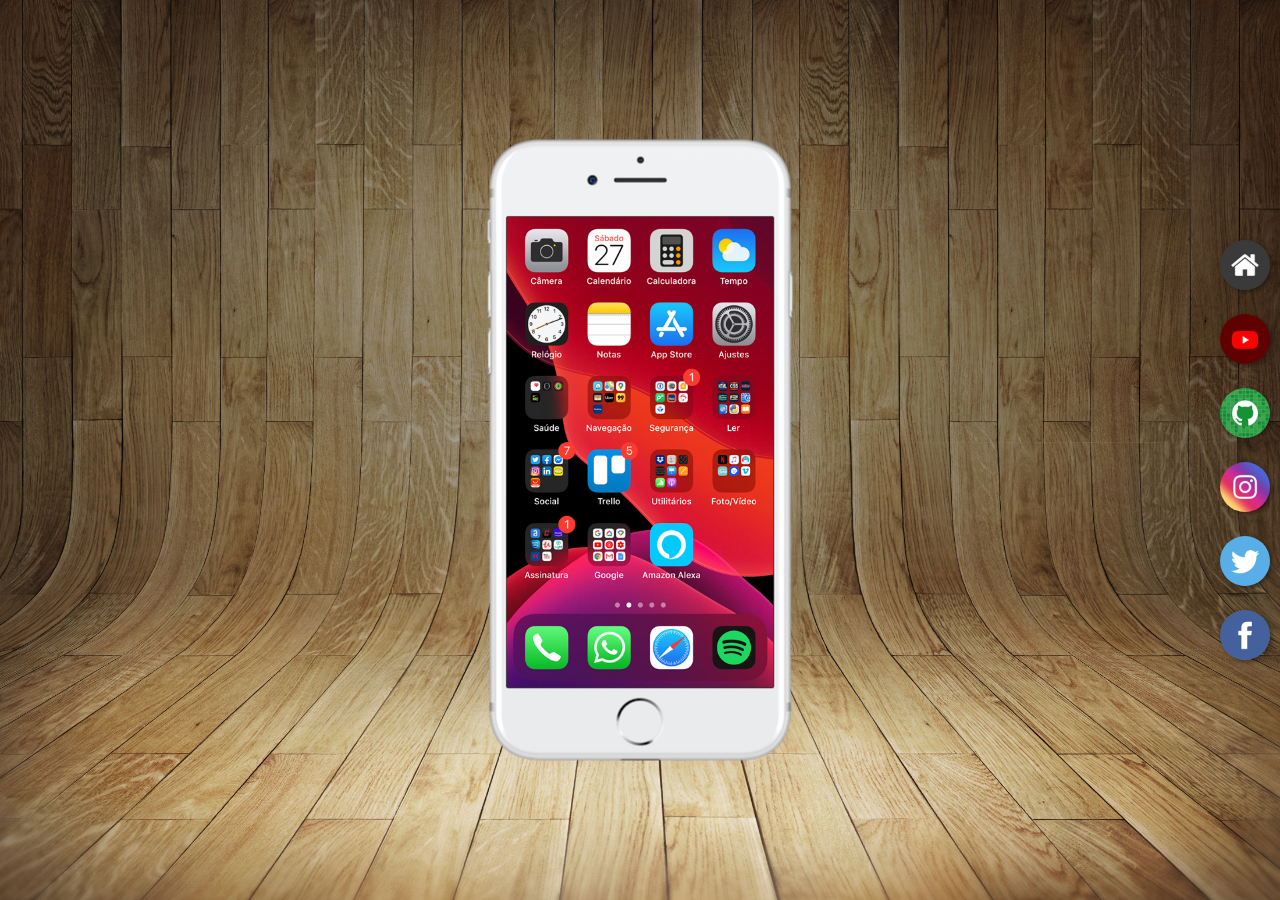
<file: index.html>
<!DOCTYPE html>
<html lang="pt-BR">
    <head>
        <meta charset="UTF-8">
        <meta name="viewport" content="width=device-width, initial-scale=1.0">
        <link rel="shortcut icon" href="favicon.ico" type="image/x-icon">
        <title>Projeto Redes Sociais</title>
        <link rel="stylesheet" href="estilos/style.css">
    </head>
    <body>
        <main>
            <section id="telefone">
                <iframe src="home.html" frameborder="0" name="tela" id="tela">
                    [ Seu navegador não é compatível com isso. ]
                </iframe>
            </section>
            <section id="redes-sociais">
                <a href="home.html" target="tela"><img src="imagens/logo-home.jpg" alt=""></a><br>
                <a href="youtube.html" target="tela"><img src="imagens/logo-youtube.jpg" alt=""></a><br>
                <a href="github.html" target="tela"><img src="imagens/logo-github.jpg" alt=""></a><br>
                <a href="instagram.html" target="tela"><img src="imagens/logo-instagram.jpg" alt=""></a><br>
                <a href="twitter.html" target="tela"><img src="imagens/logo-twitter.jpg" alt=""></a><br>
                <a href="facebook.html" target="tela"><img src="imagens/logo-facebook.jpg" alt=""></a><br>
            </section>
        </main>
    </body>
</html>
</file>
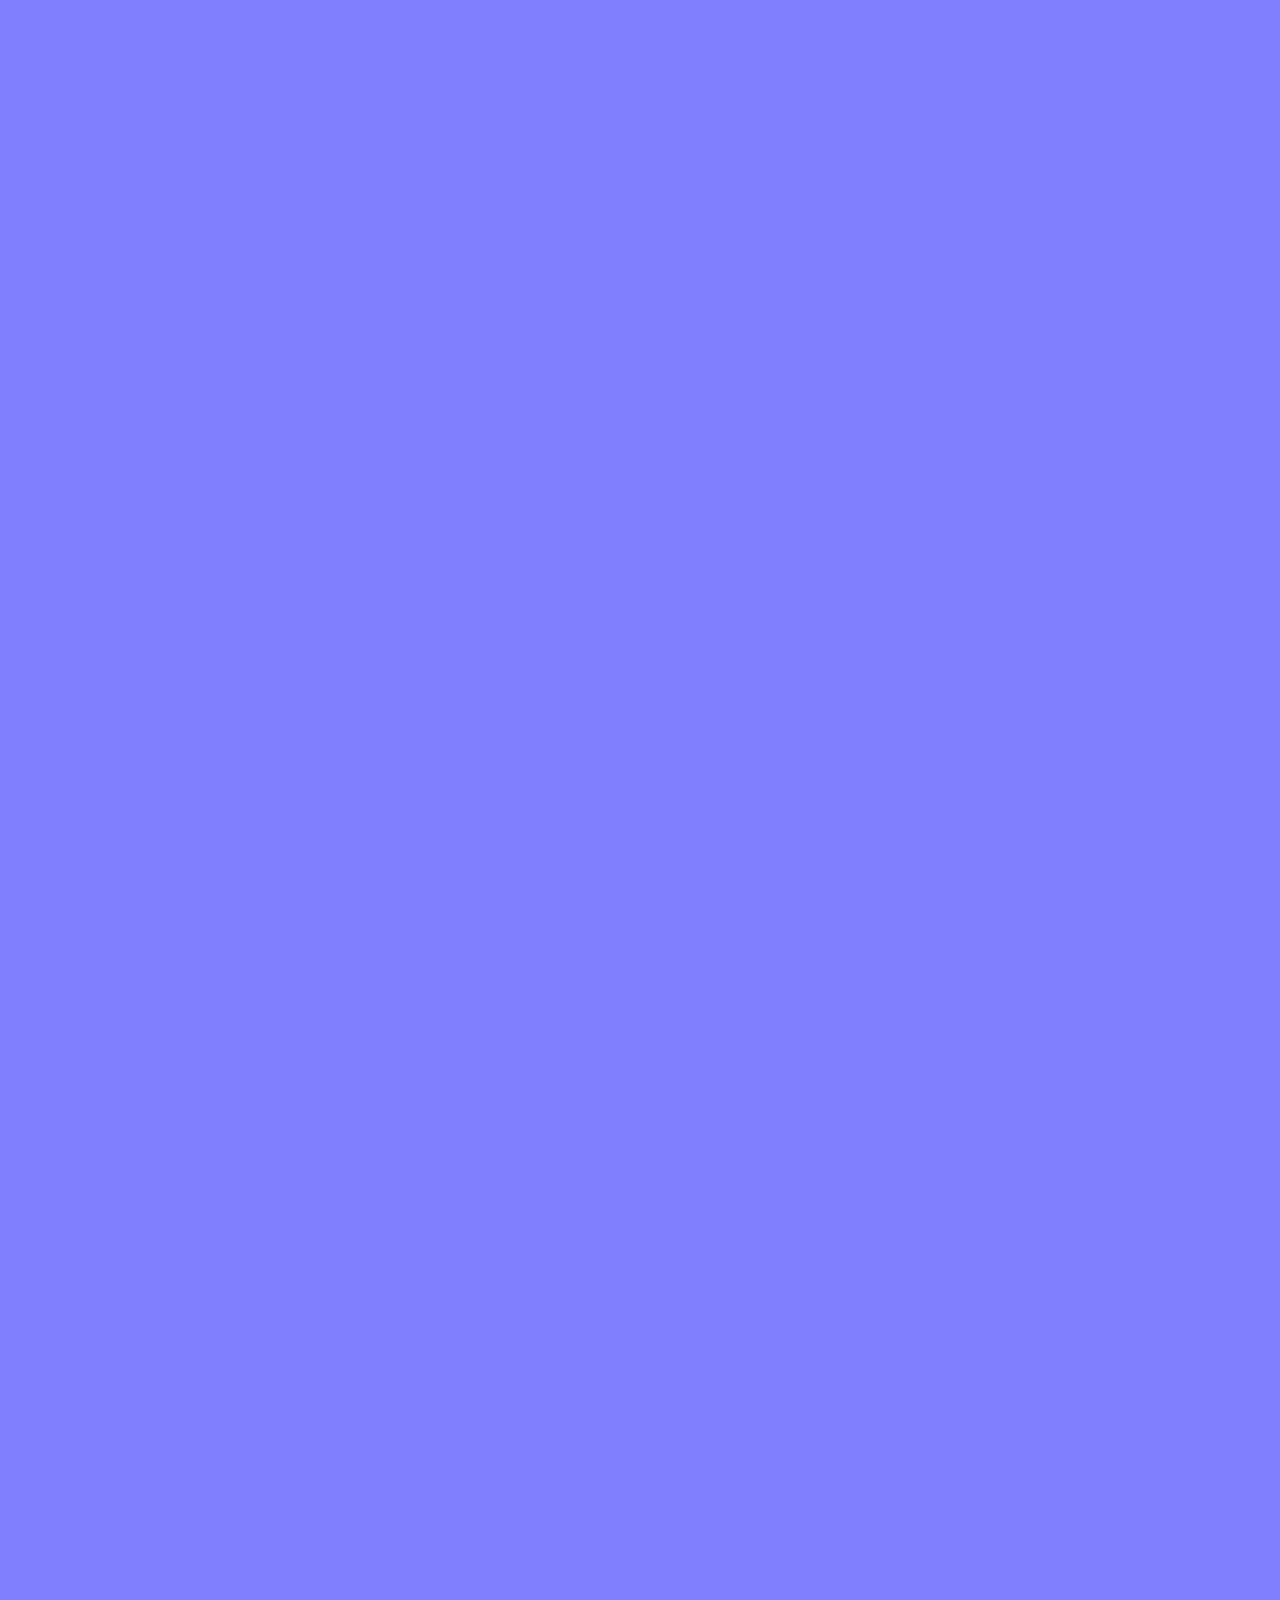
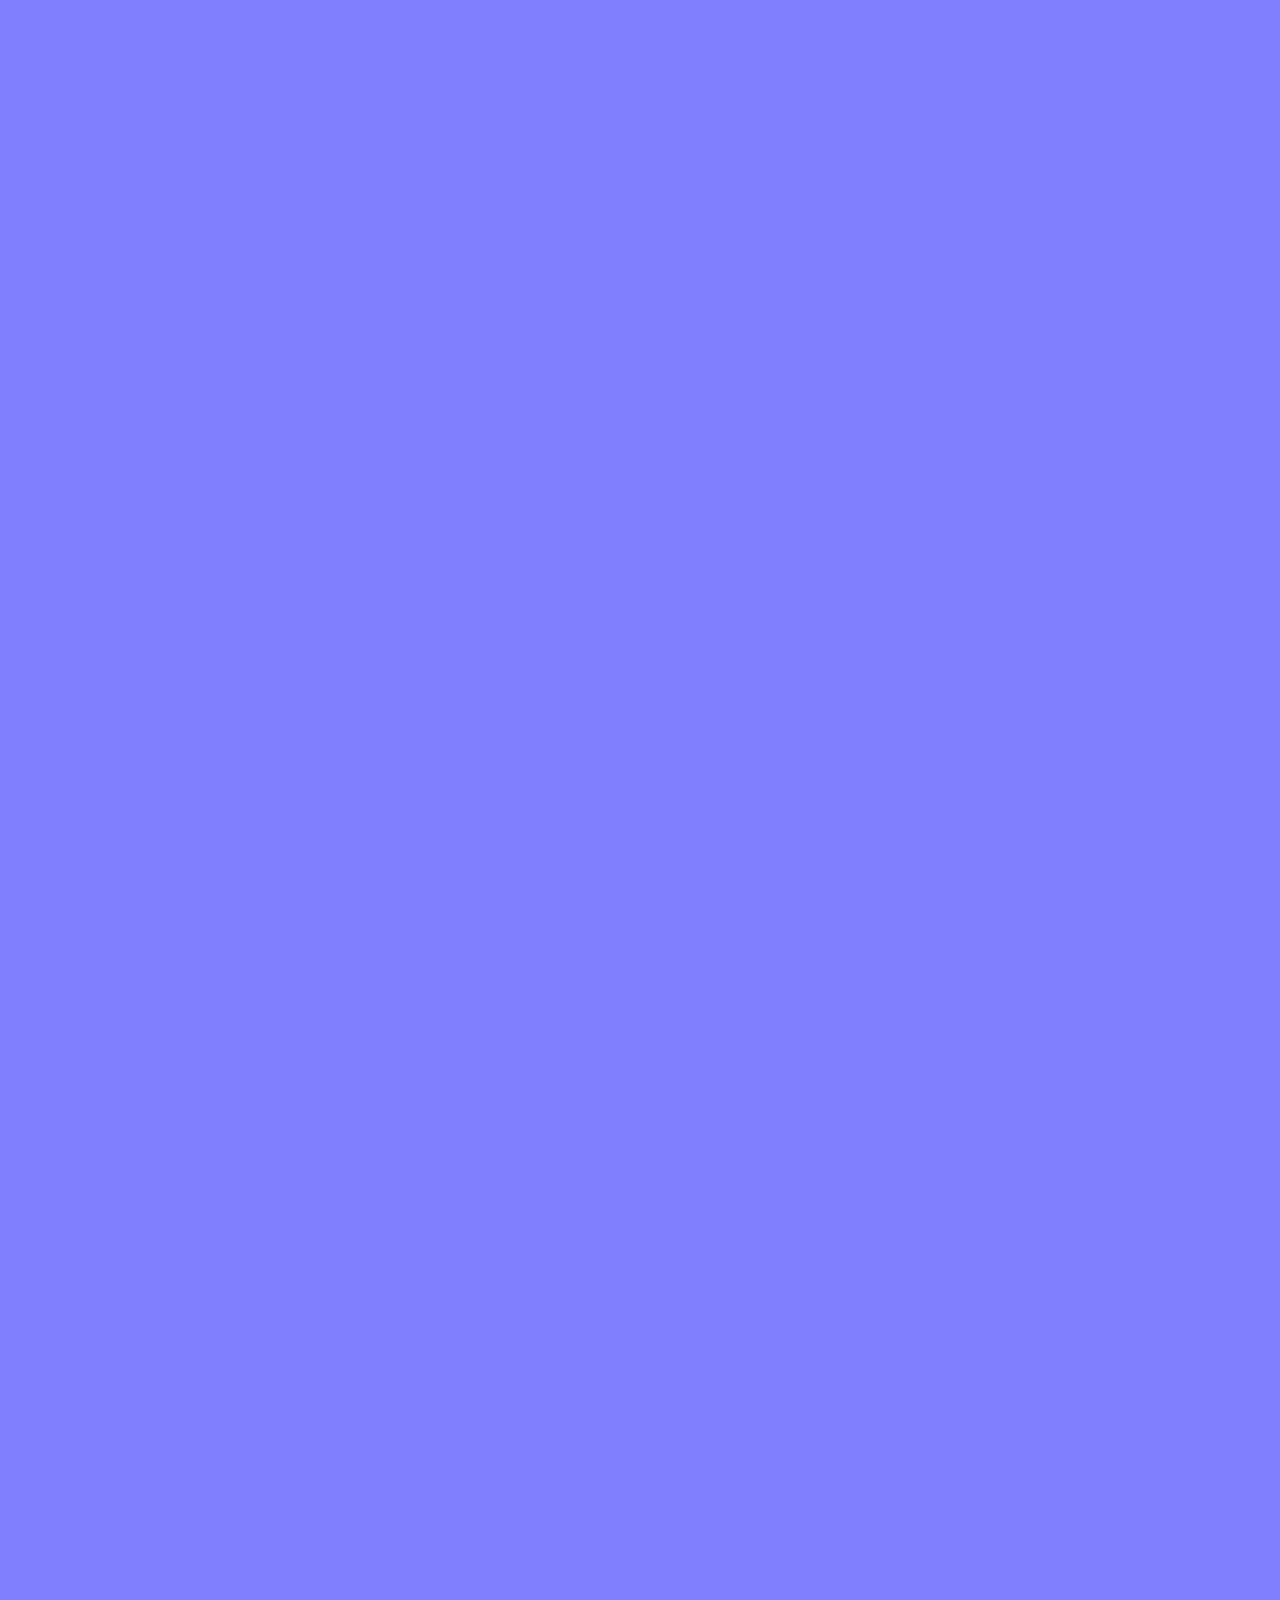
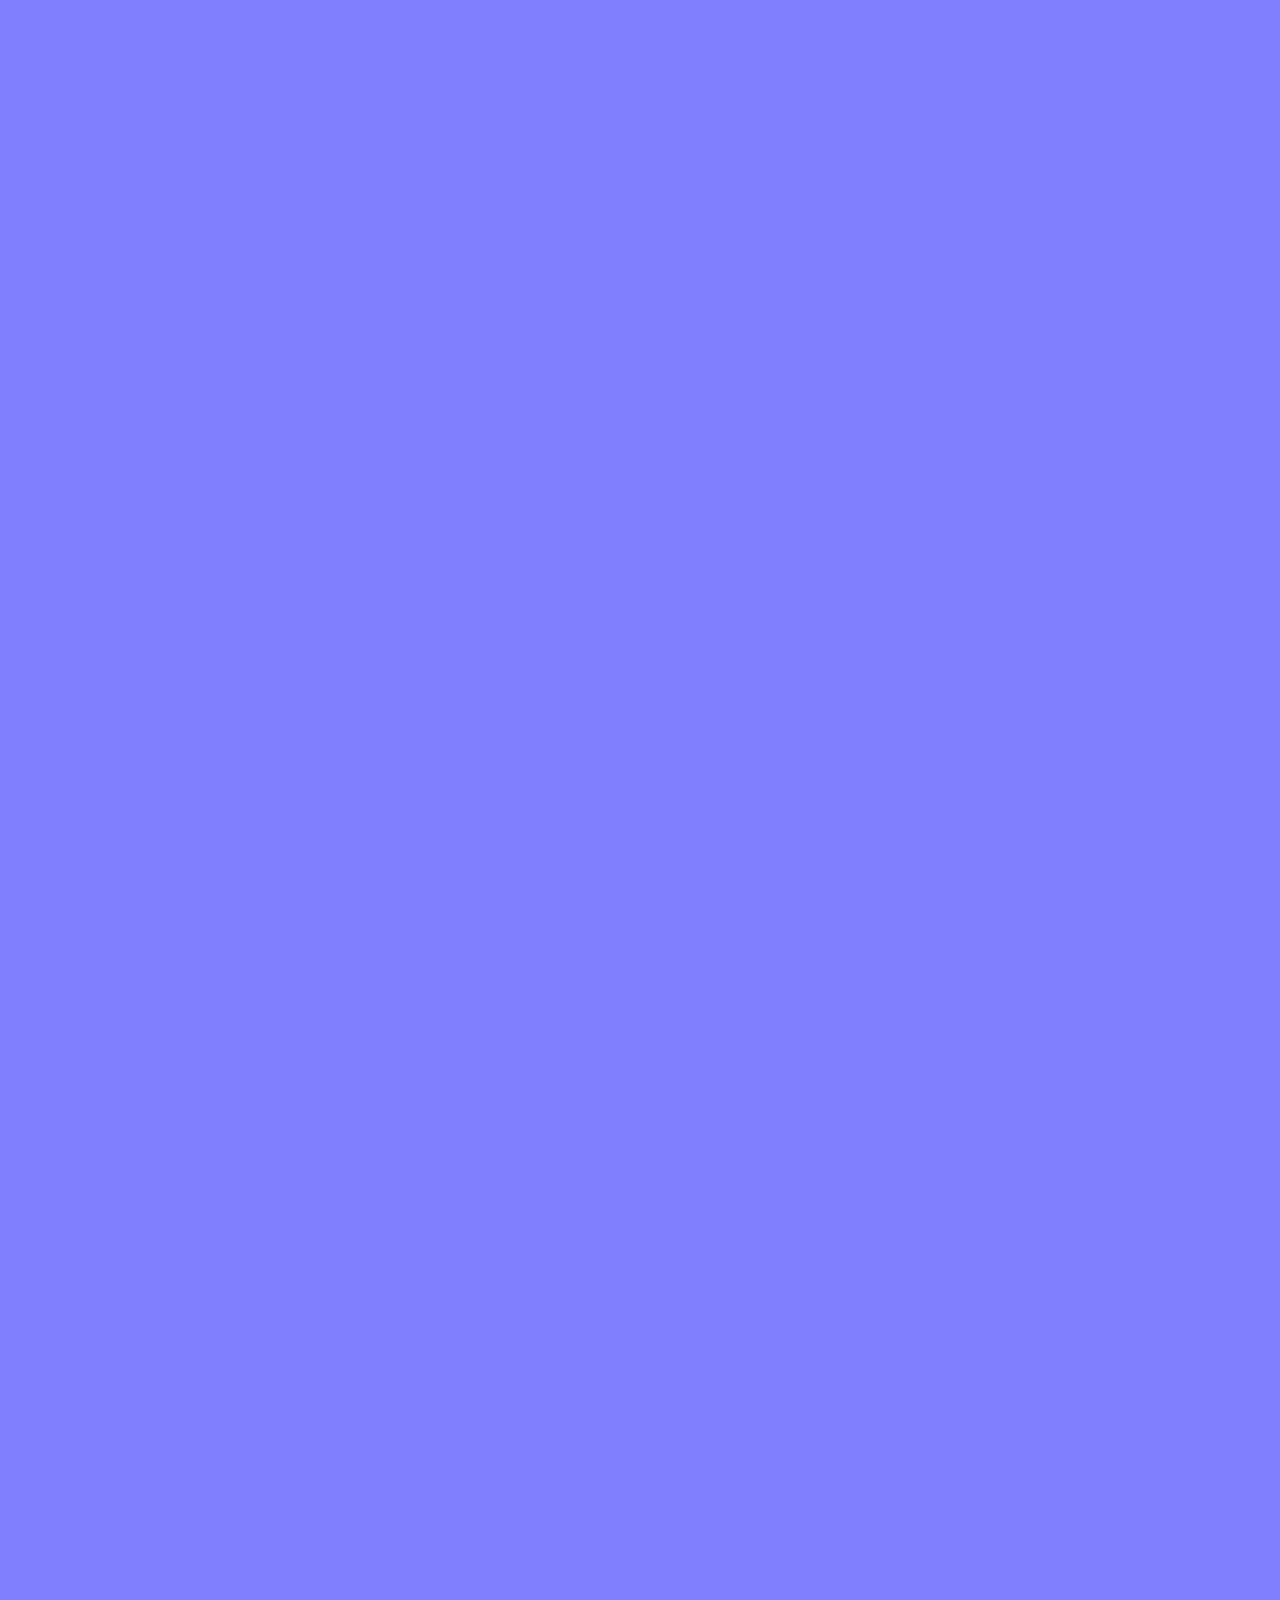
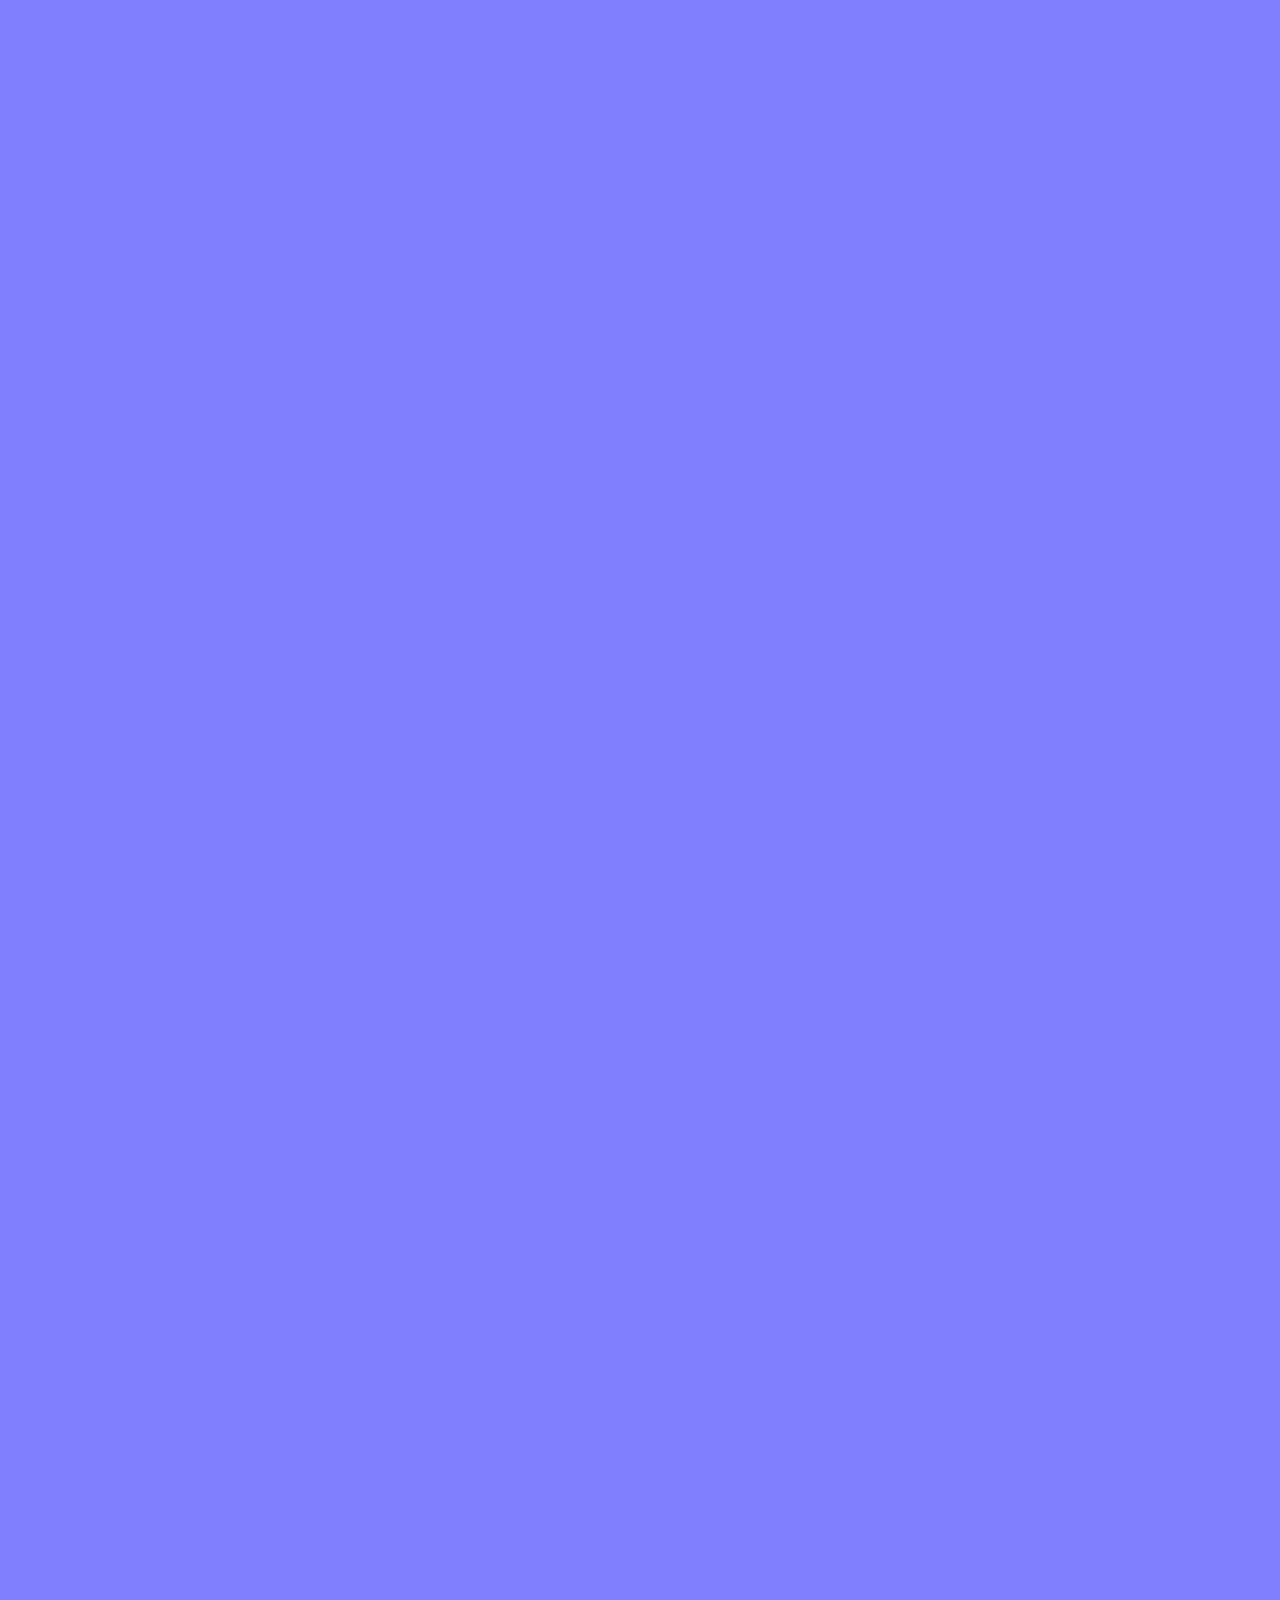
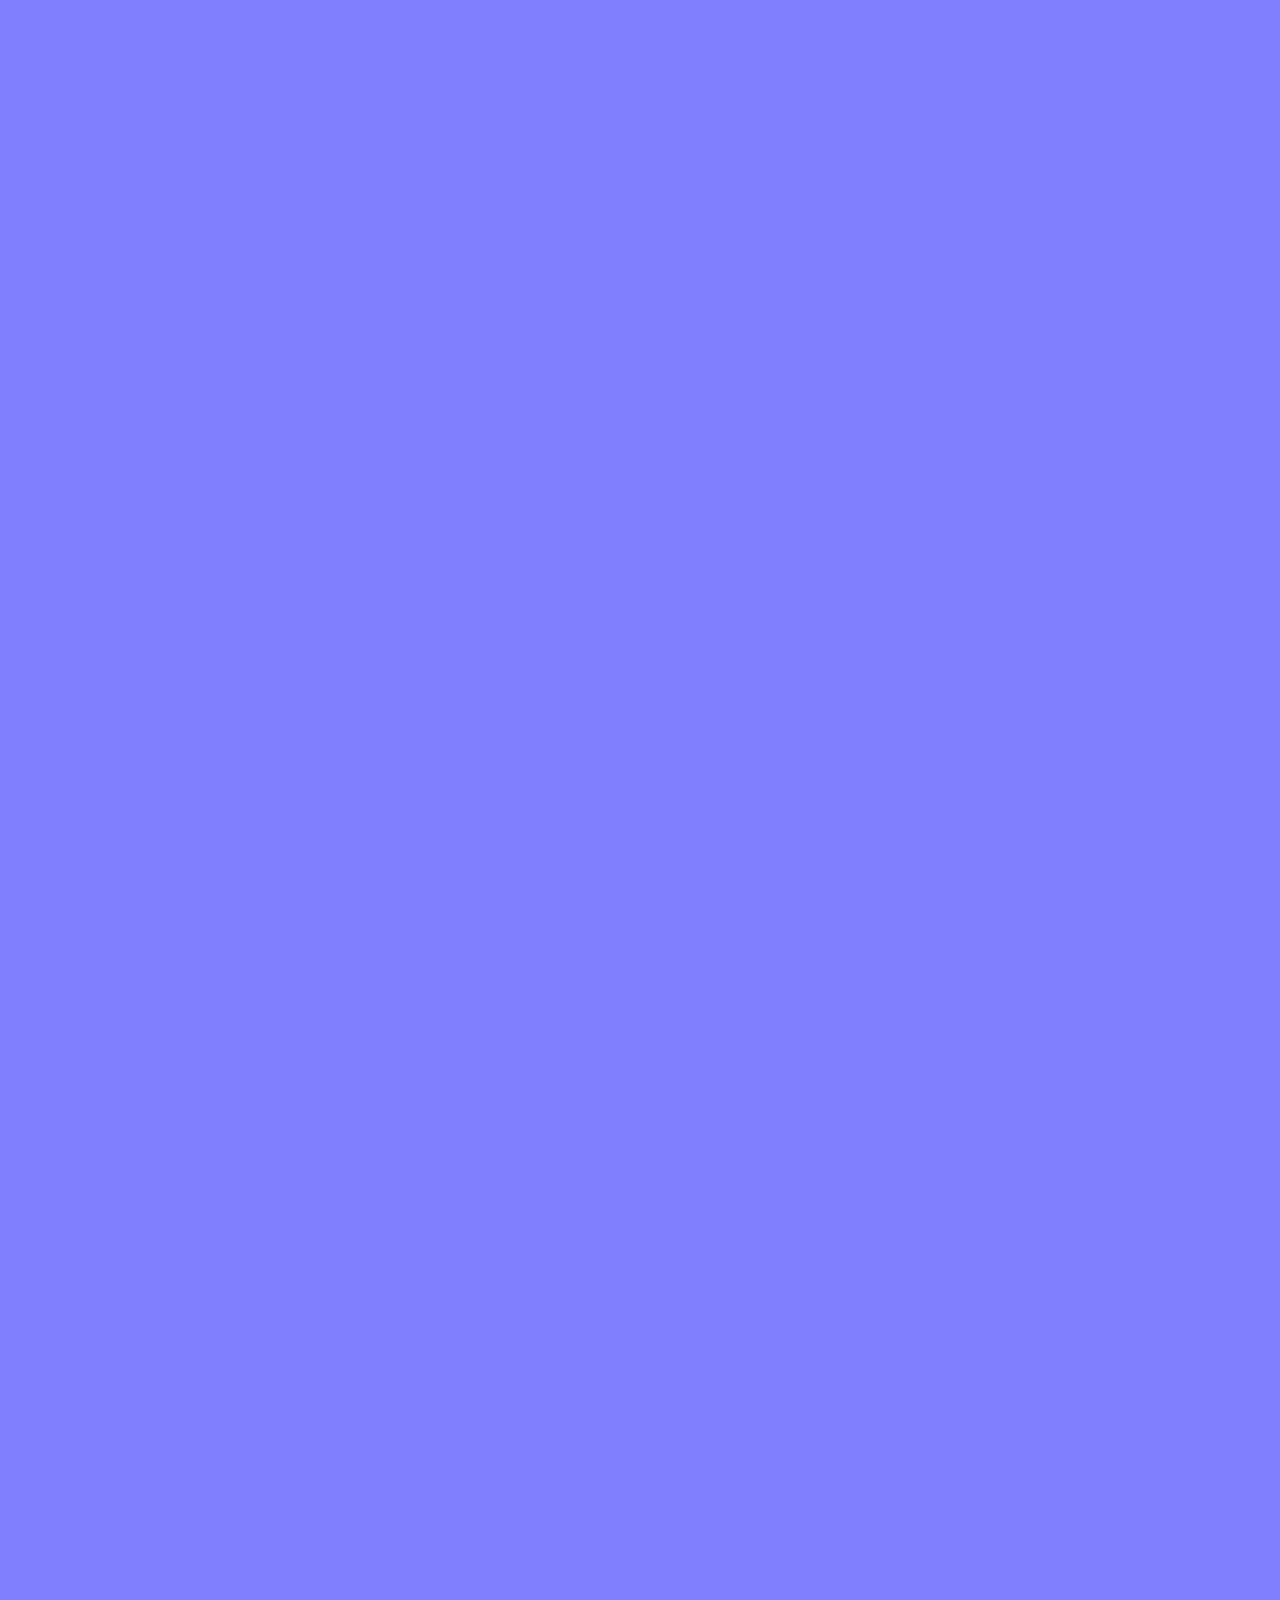
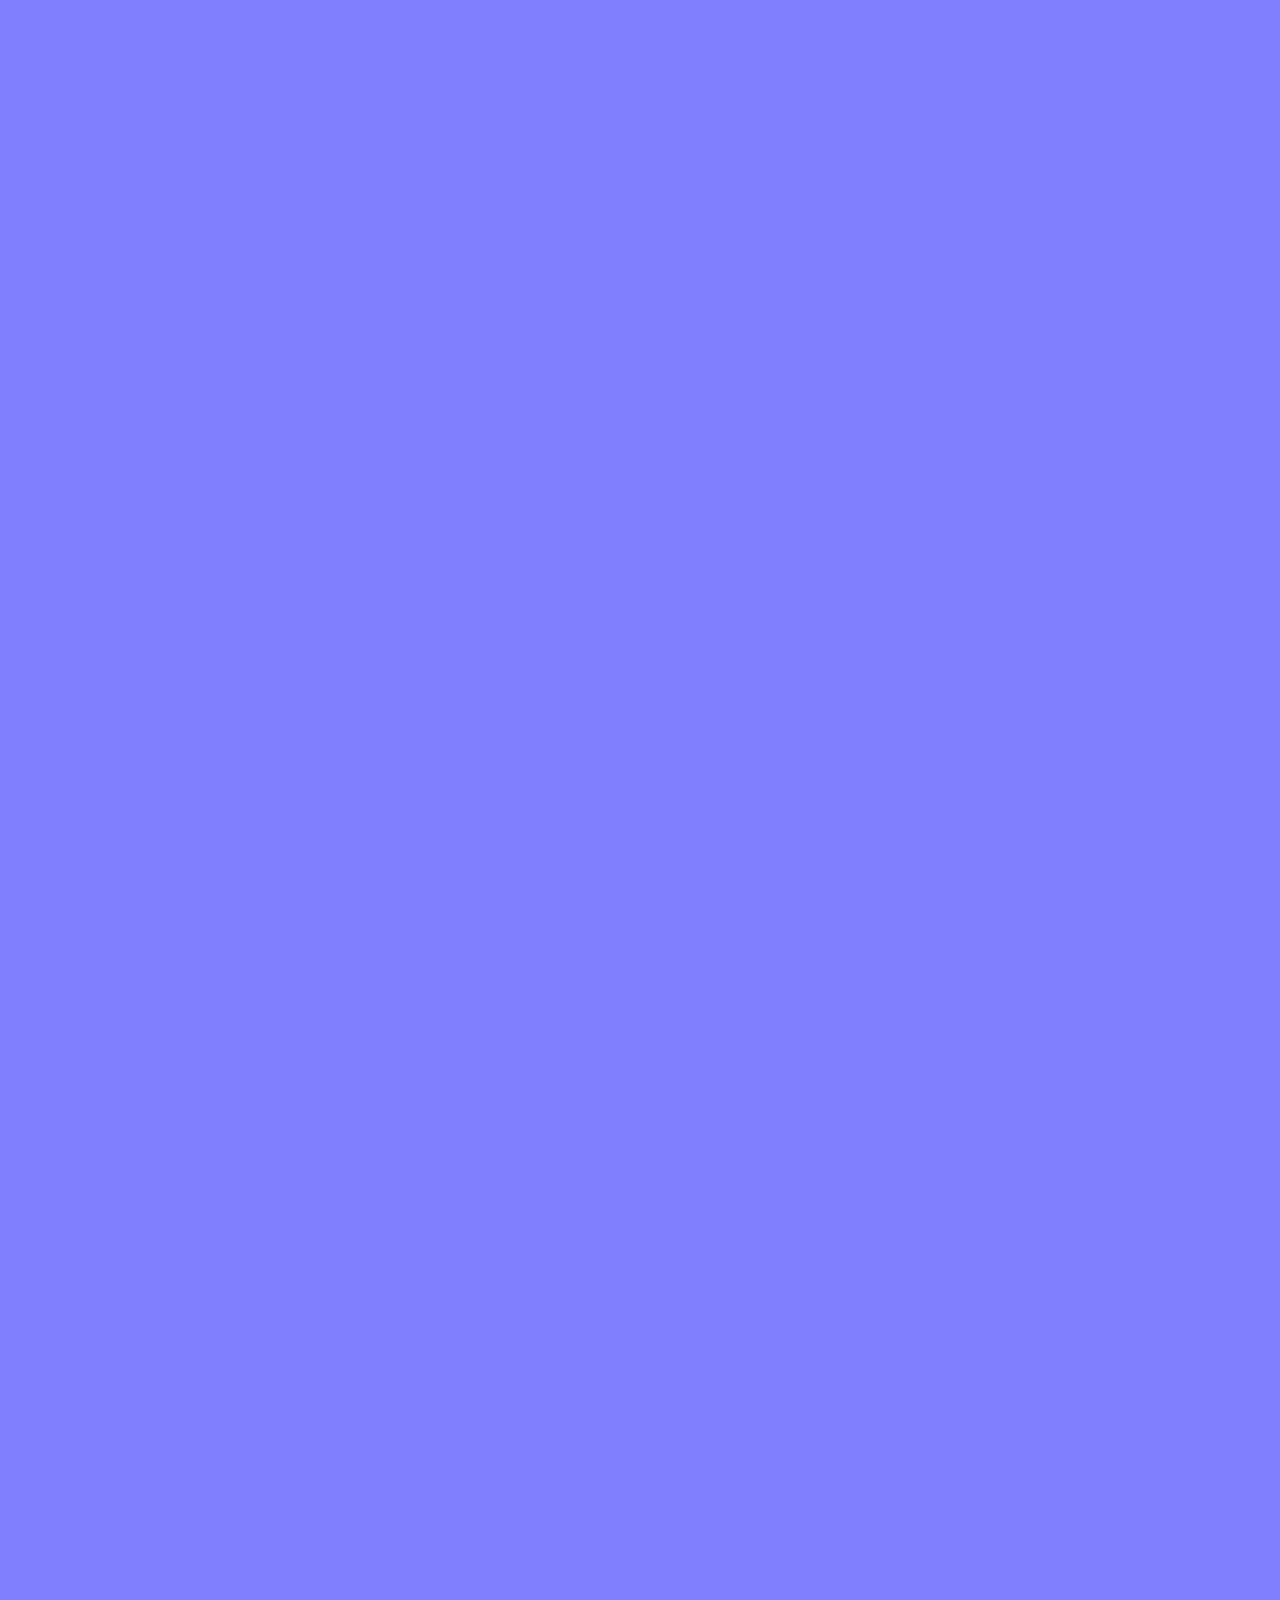
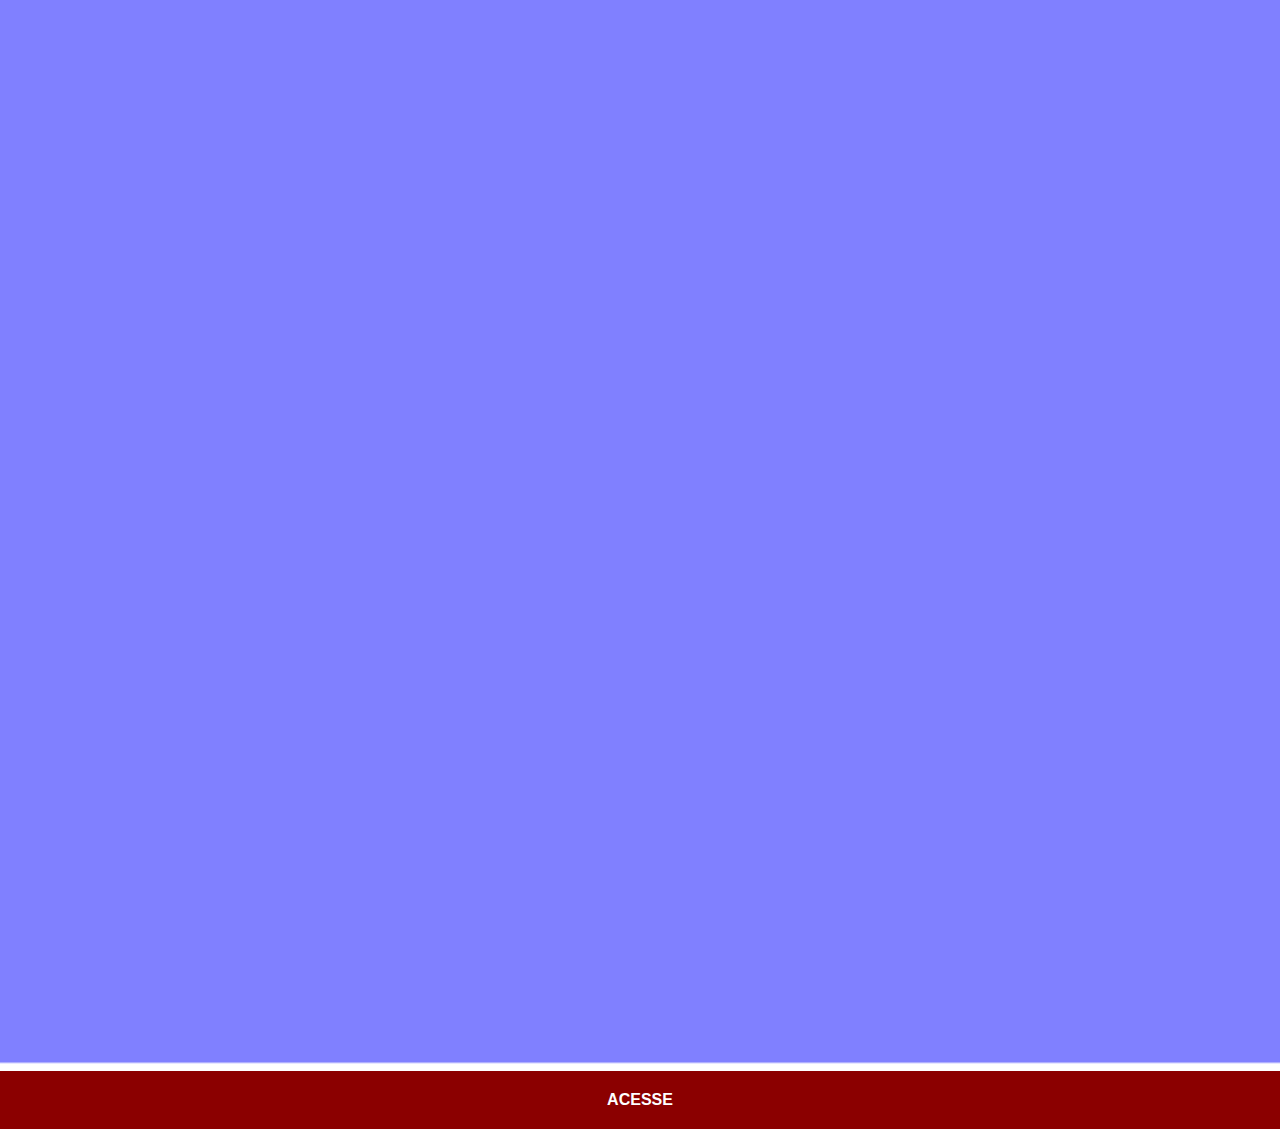
<file: facebook.html>
<!DOCTYPE html>
<html lang="pt-BR">
<head>
    <meta charset="UTF-8">
    <meta name="viewport" content="width=device-width, initial-scale=1.0">
    <title>Youtube</title>
    <link rel="stylesheet" href="estilos/social.css">
</head>
<body>
    <img src="imagens/cor/facebook.png" alt="Youtube">
    <a href="https://www.facebook.com" target="_blank">ACESSE</a>
</body>
</html>
</file>
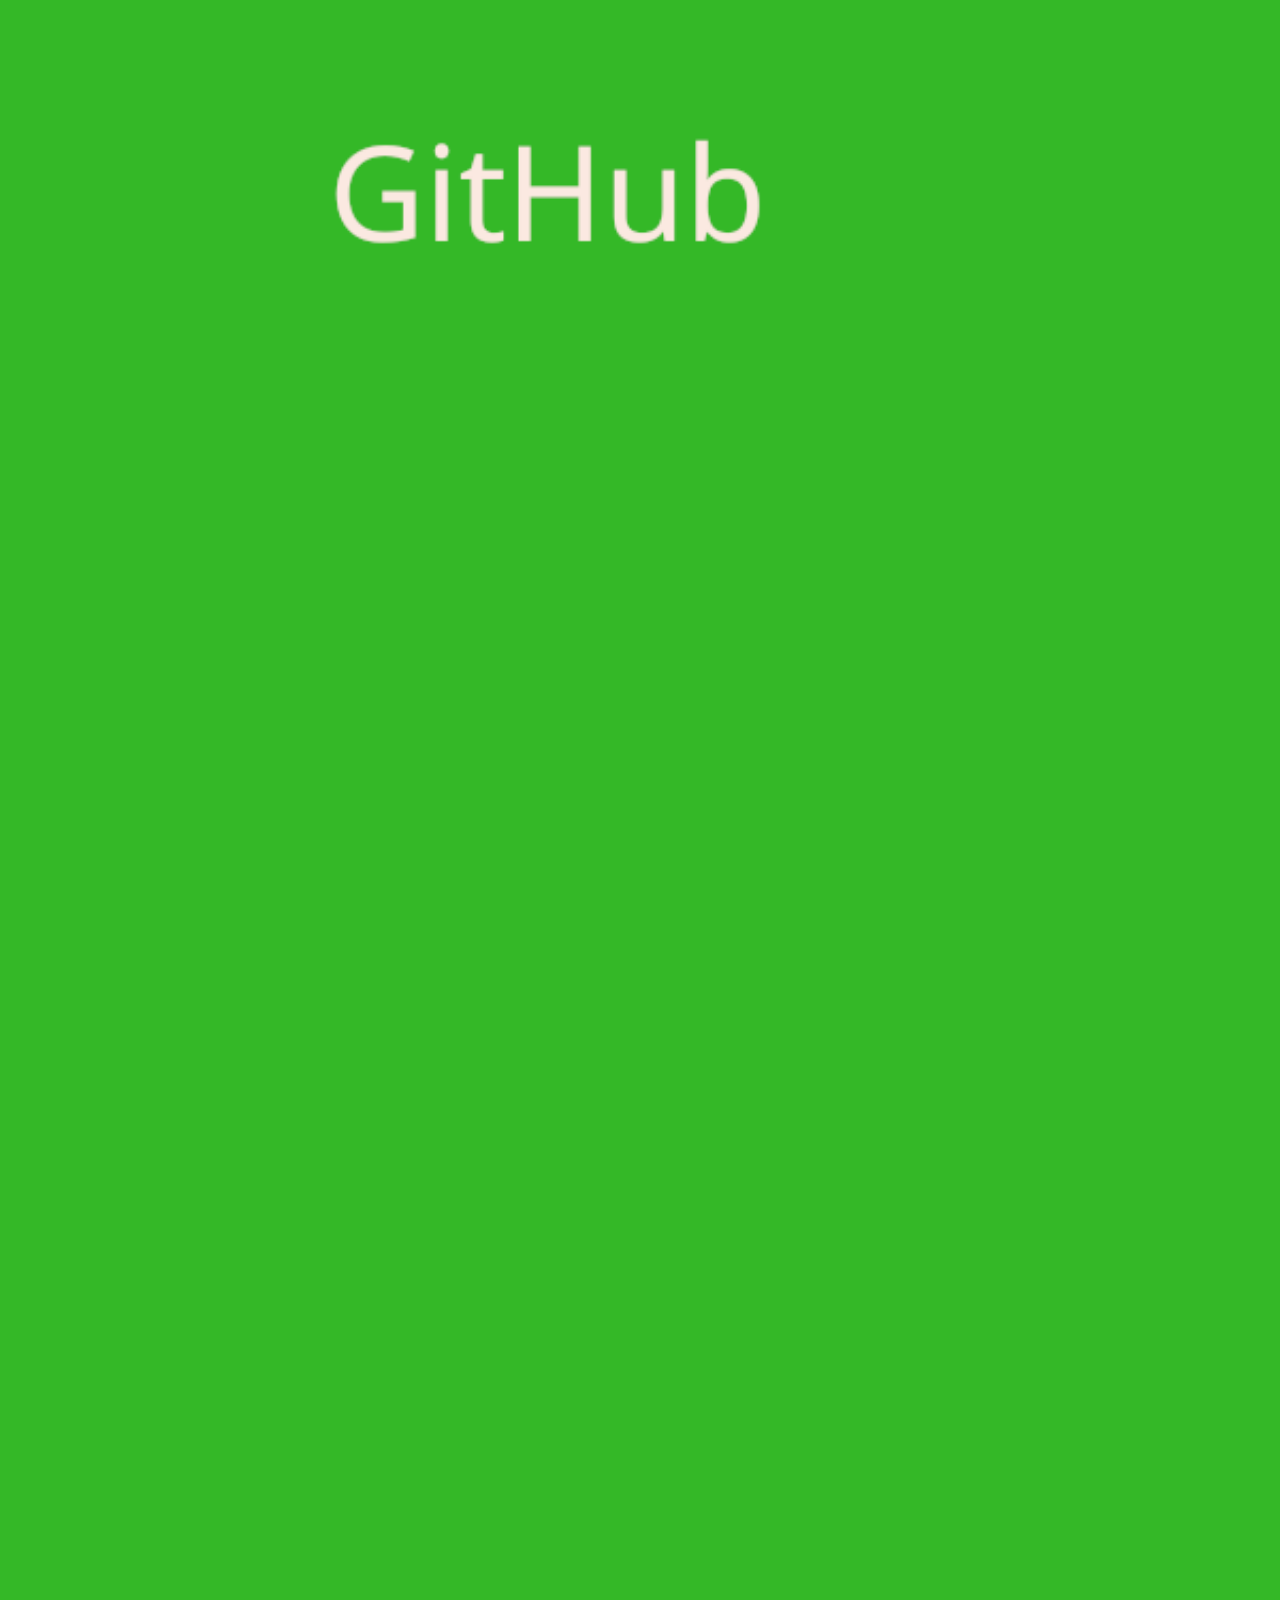
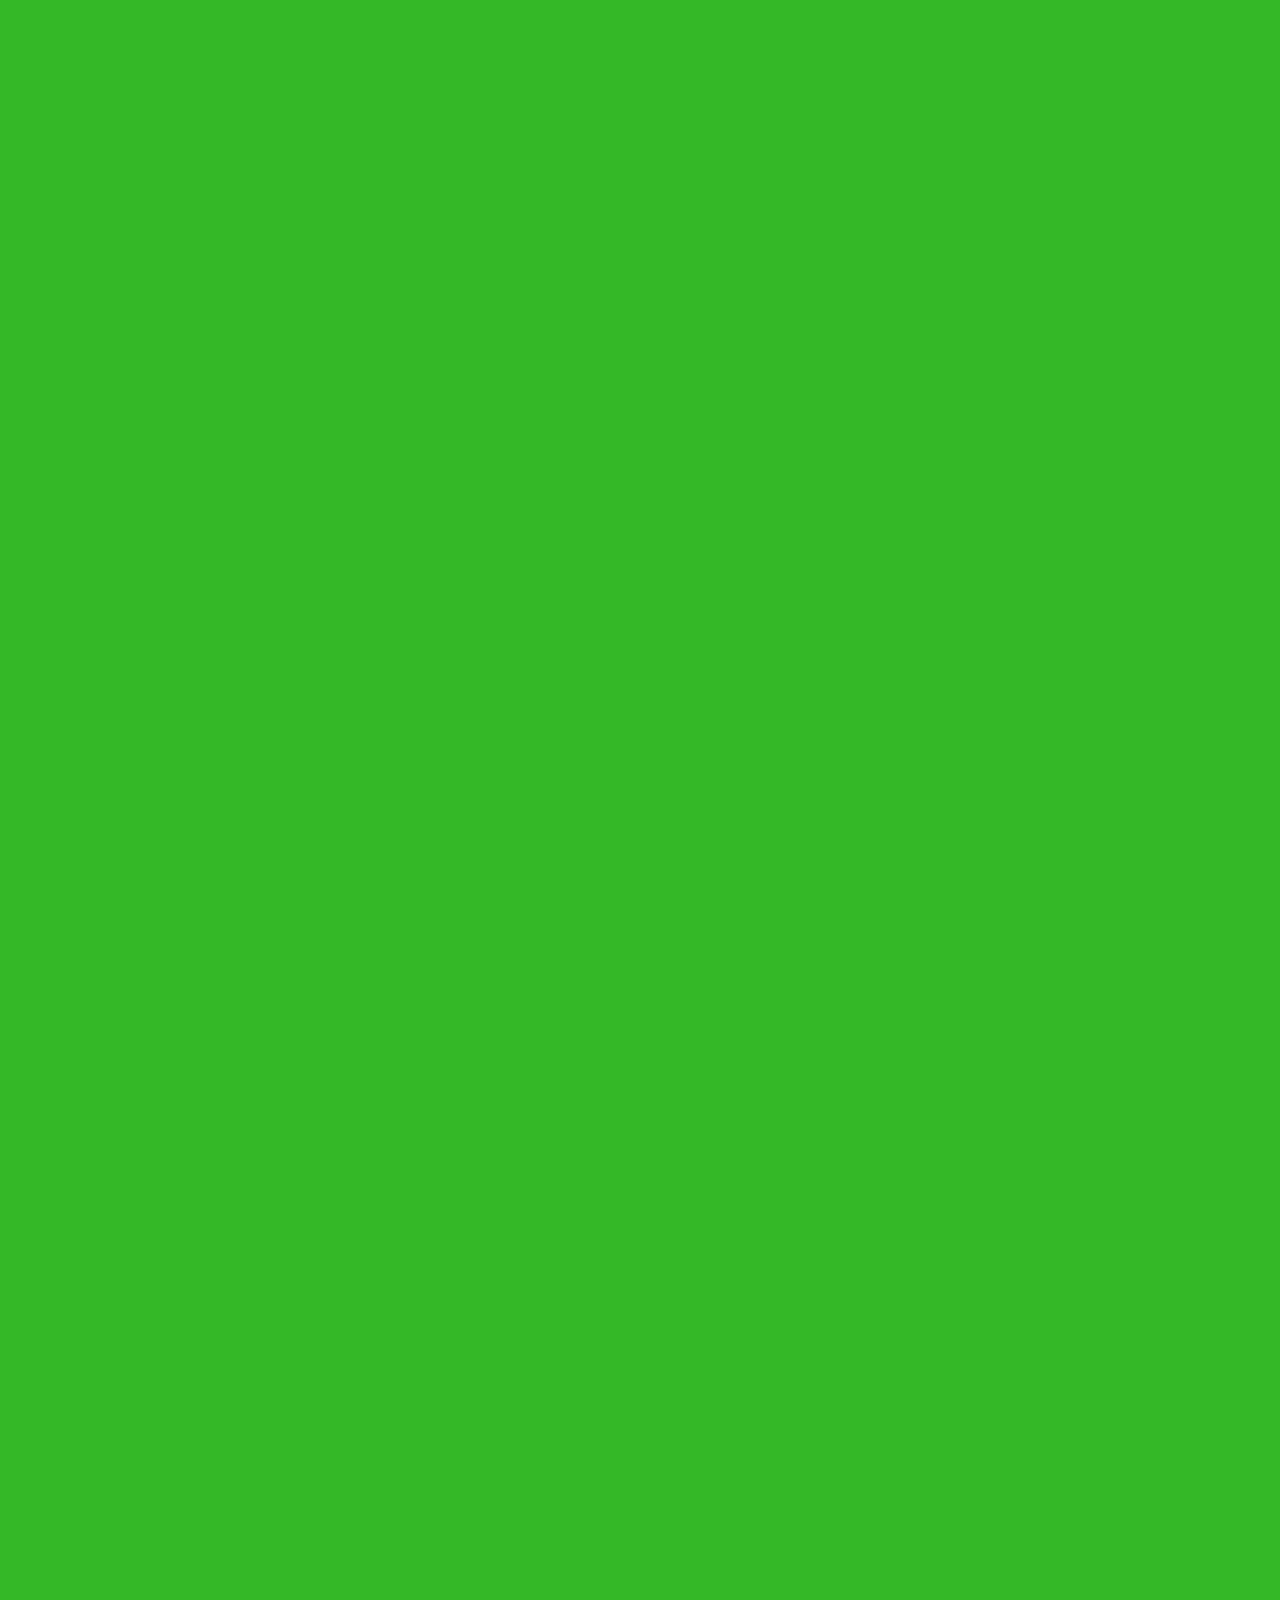
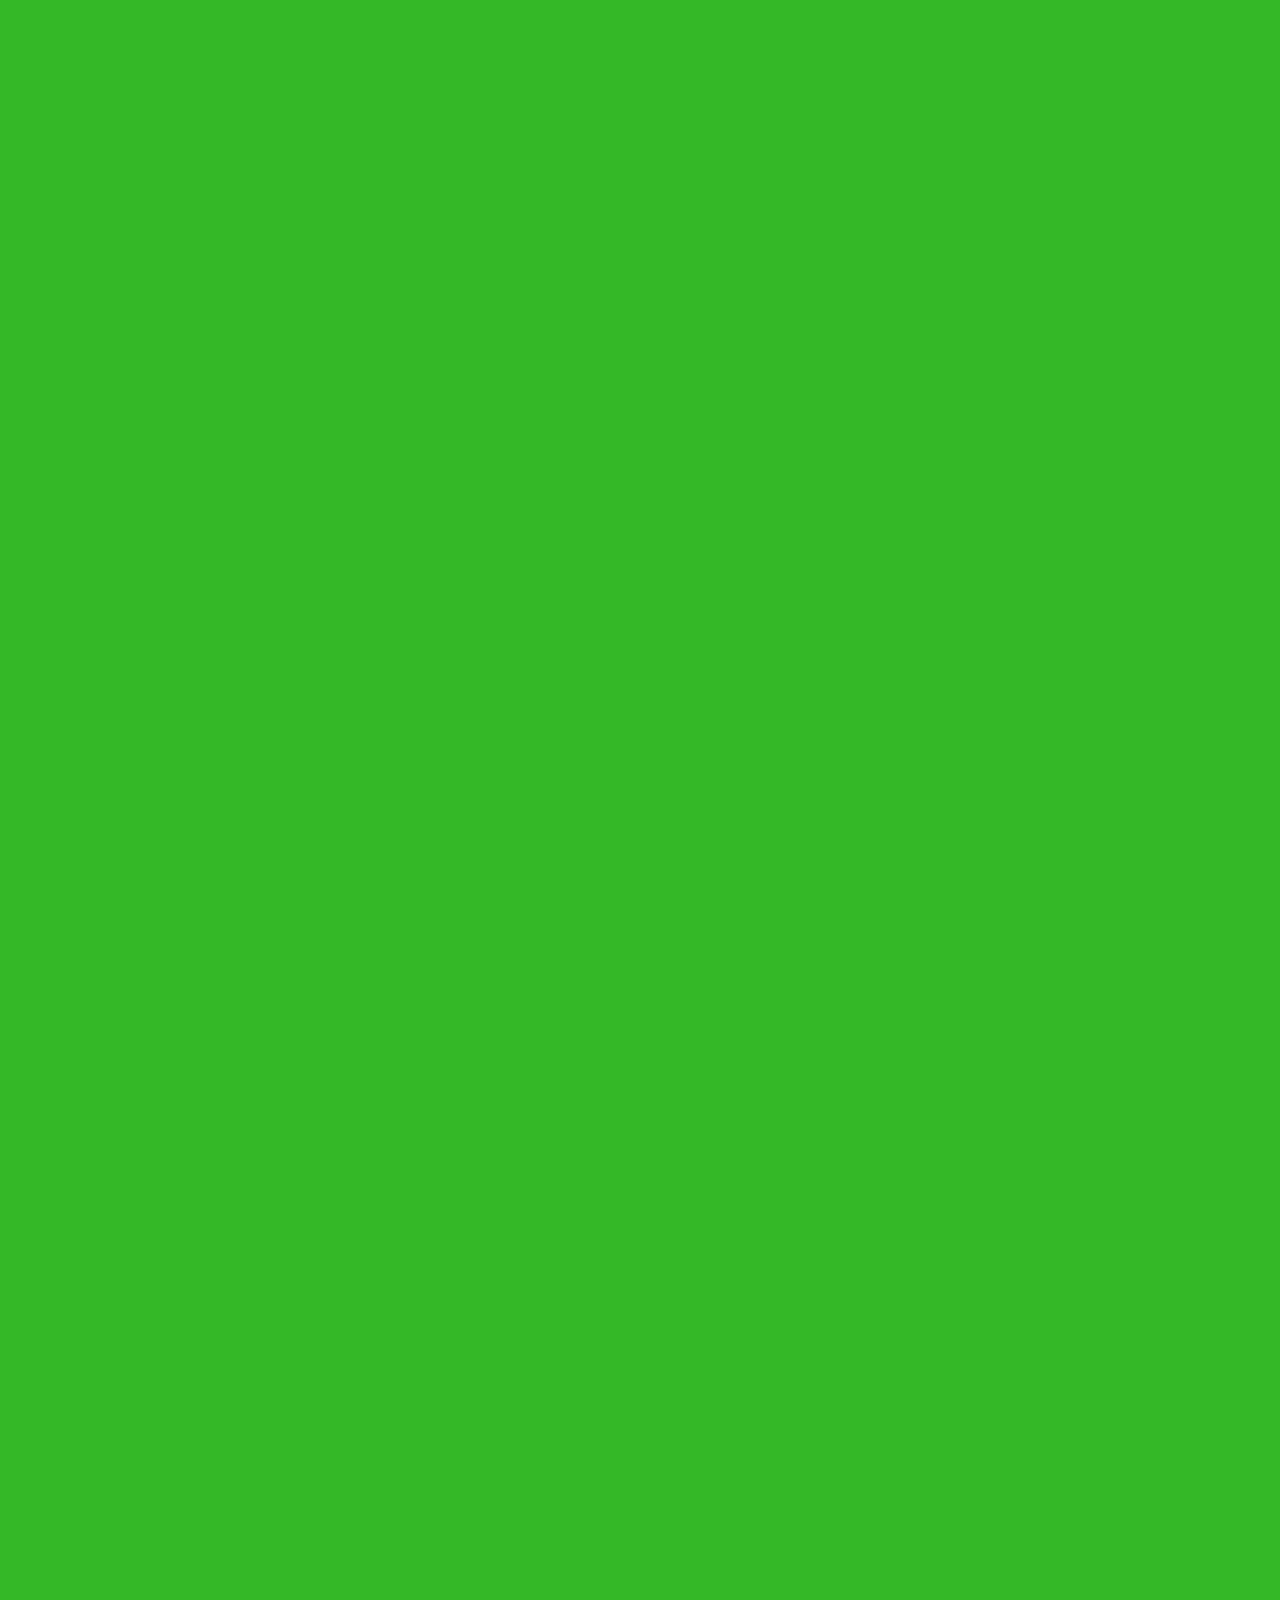
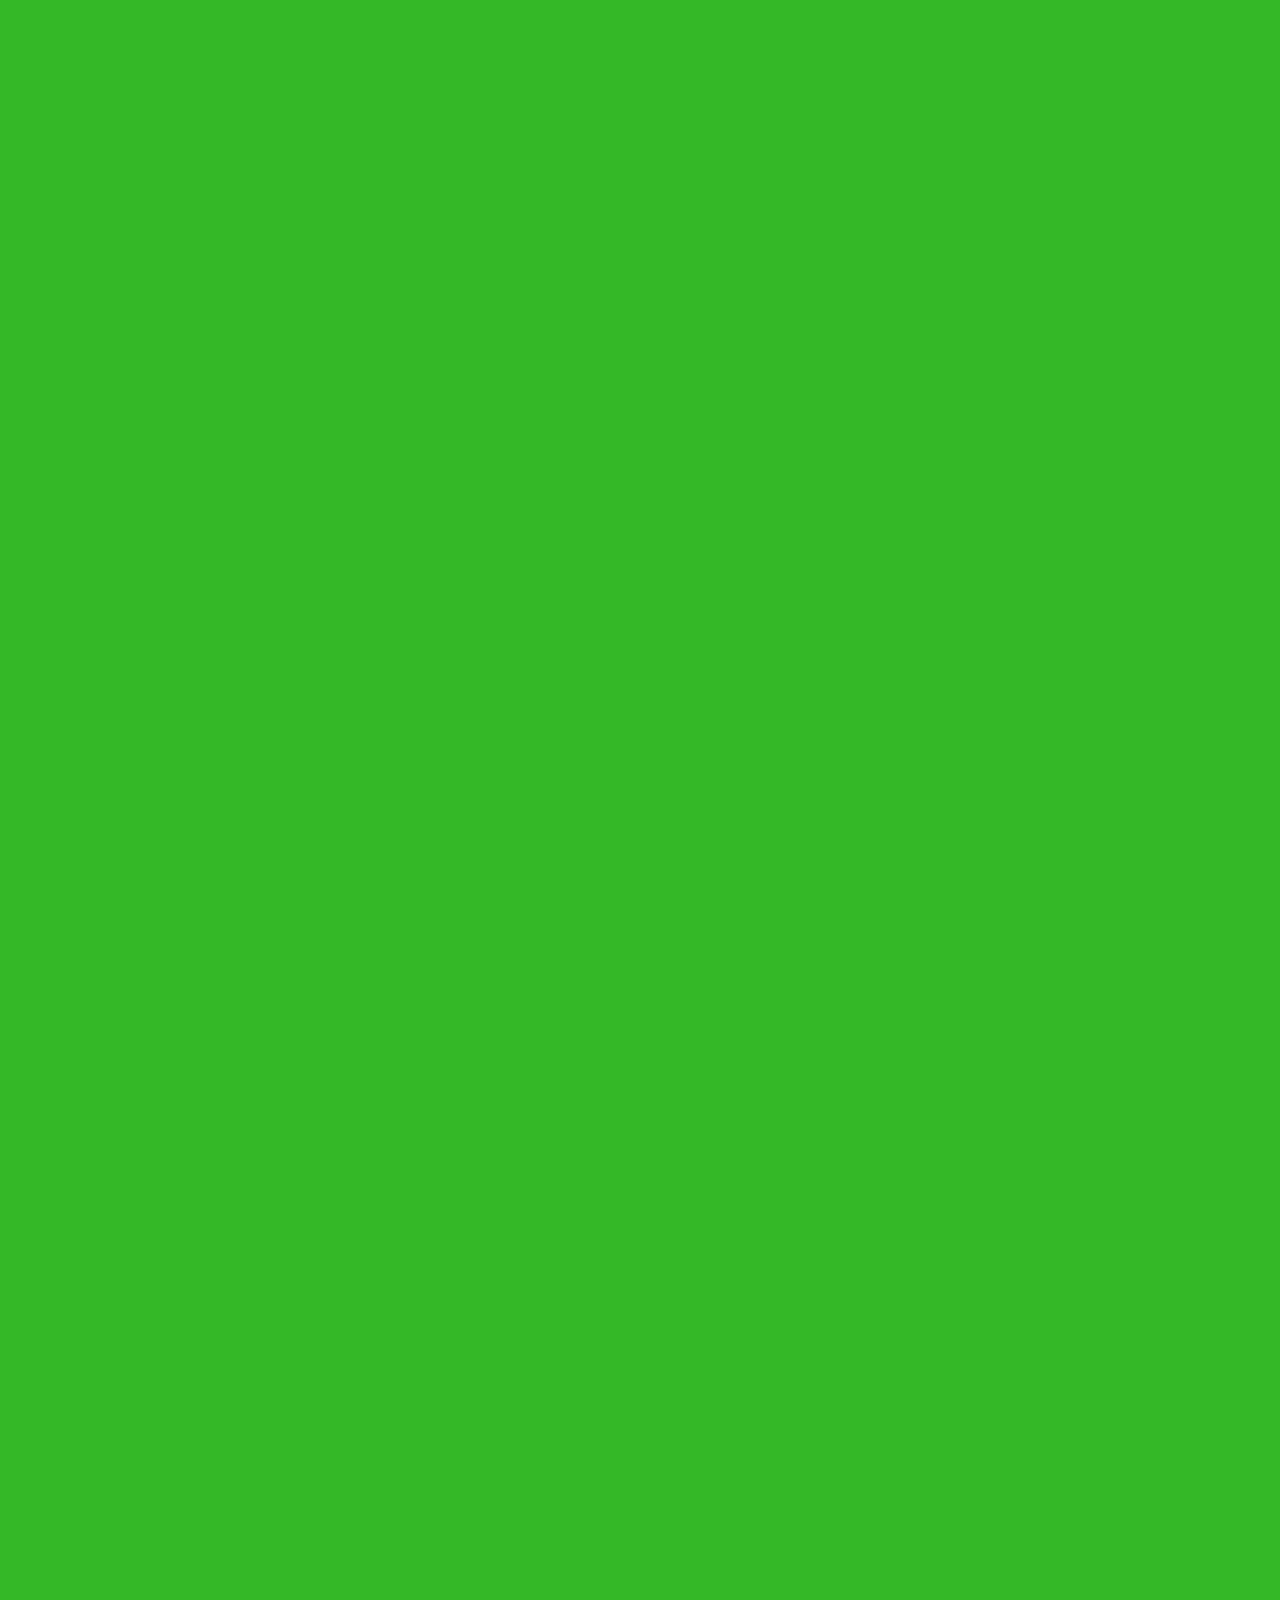
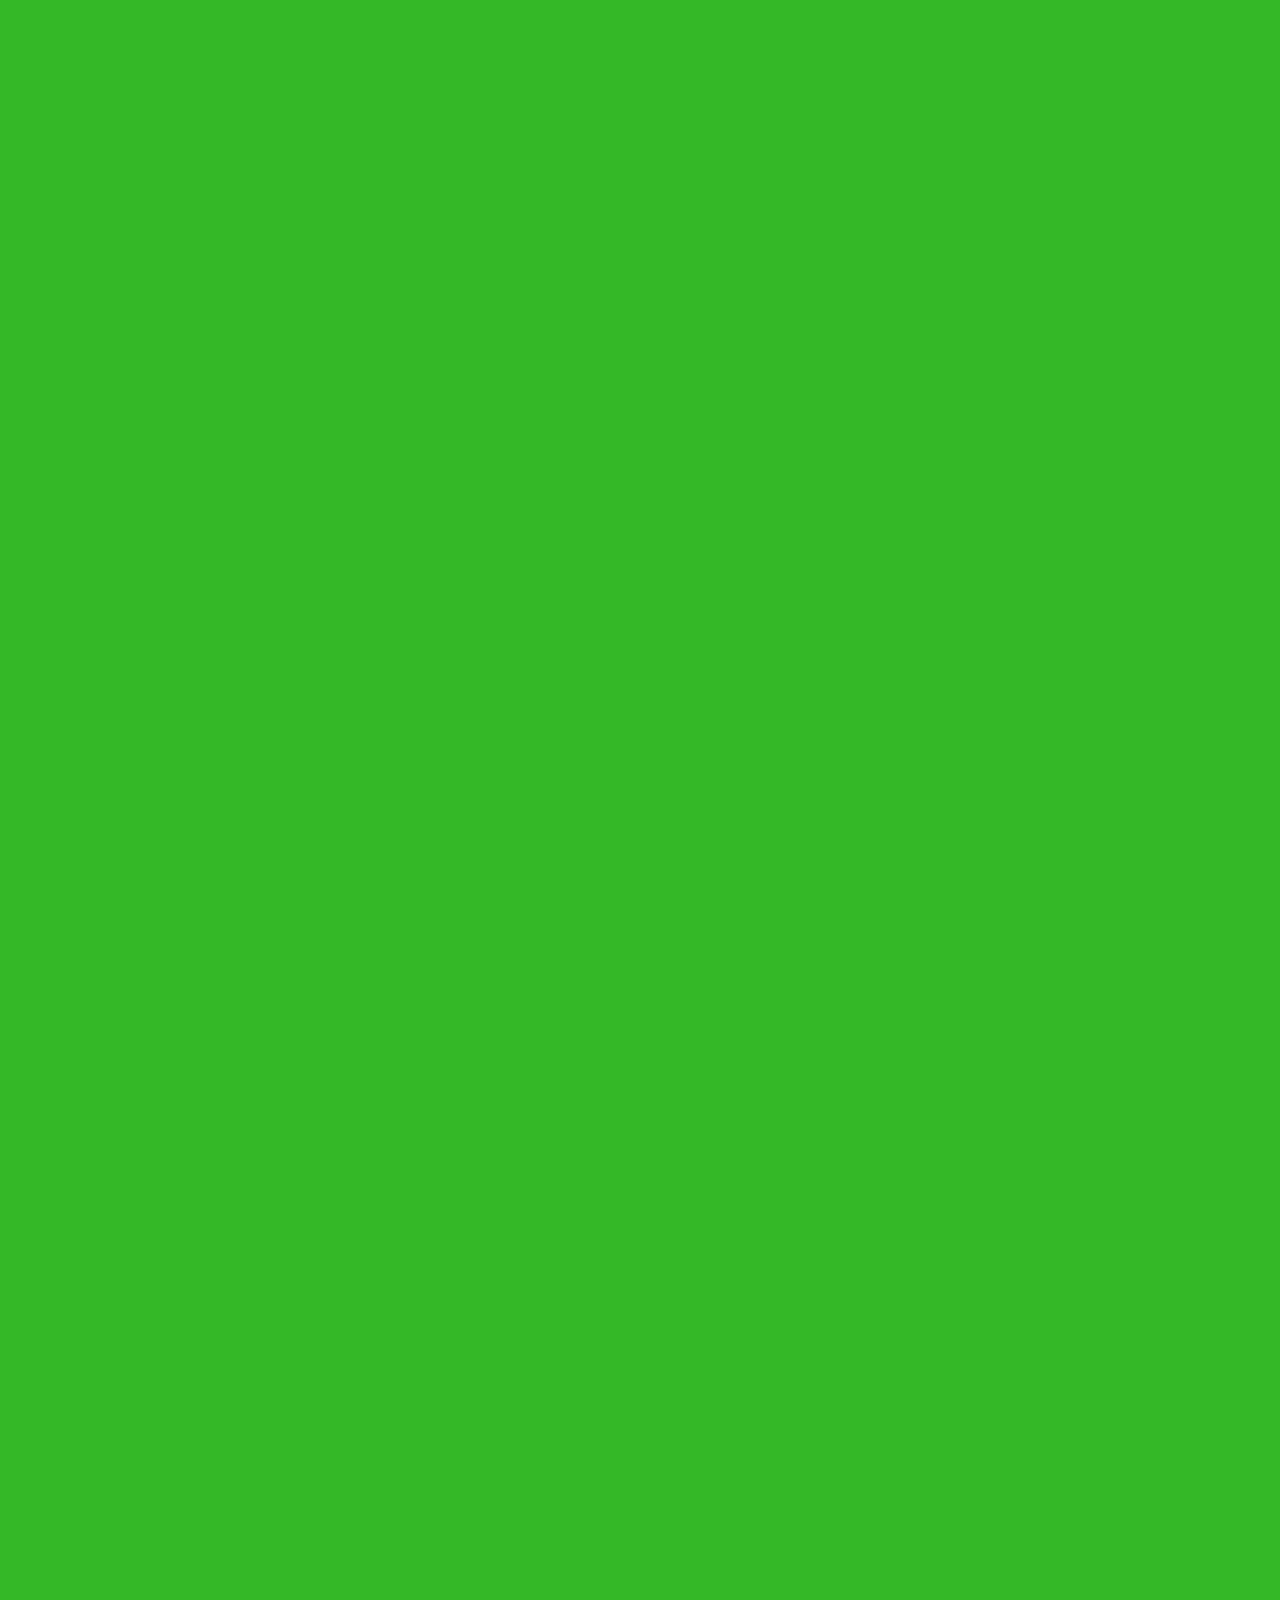
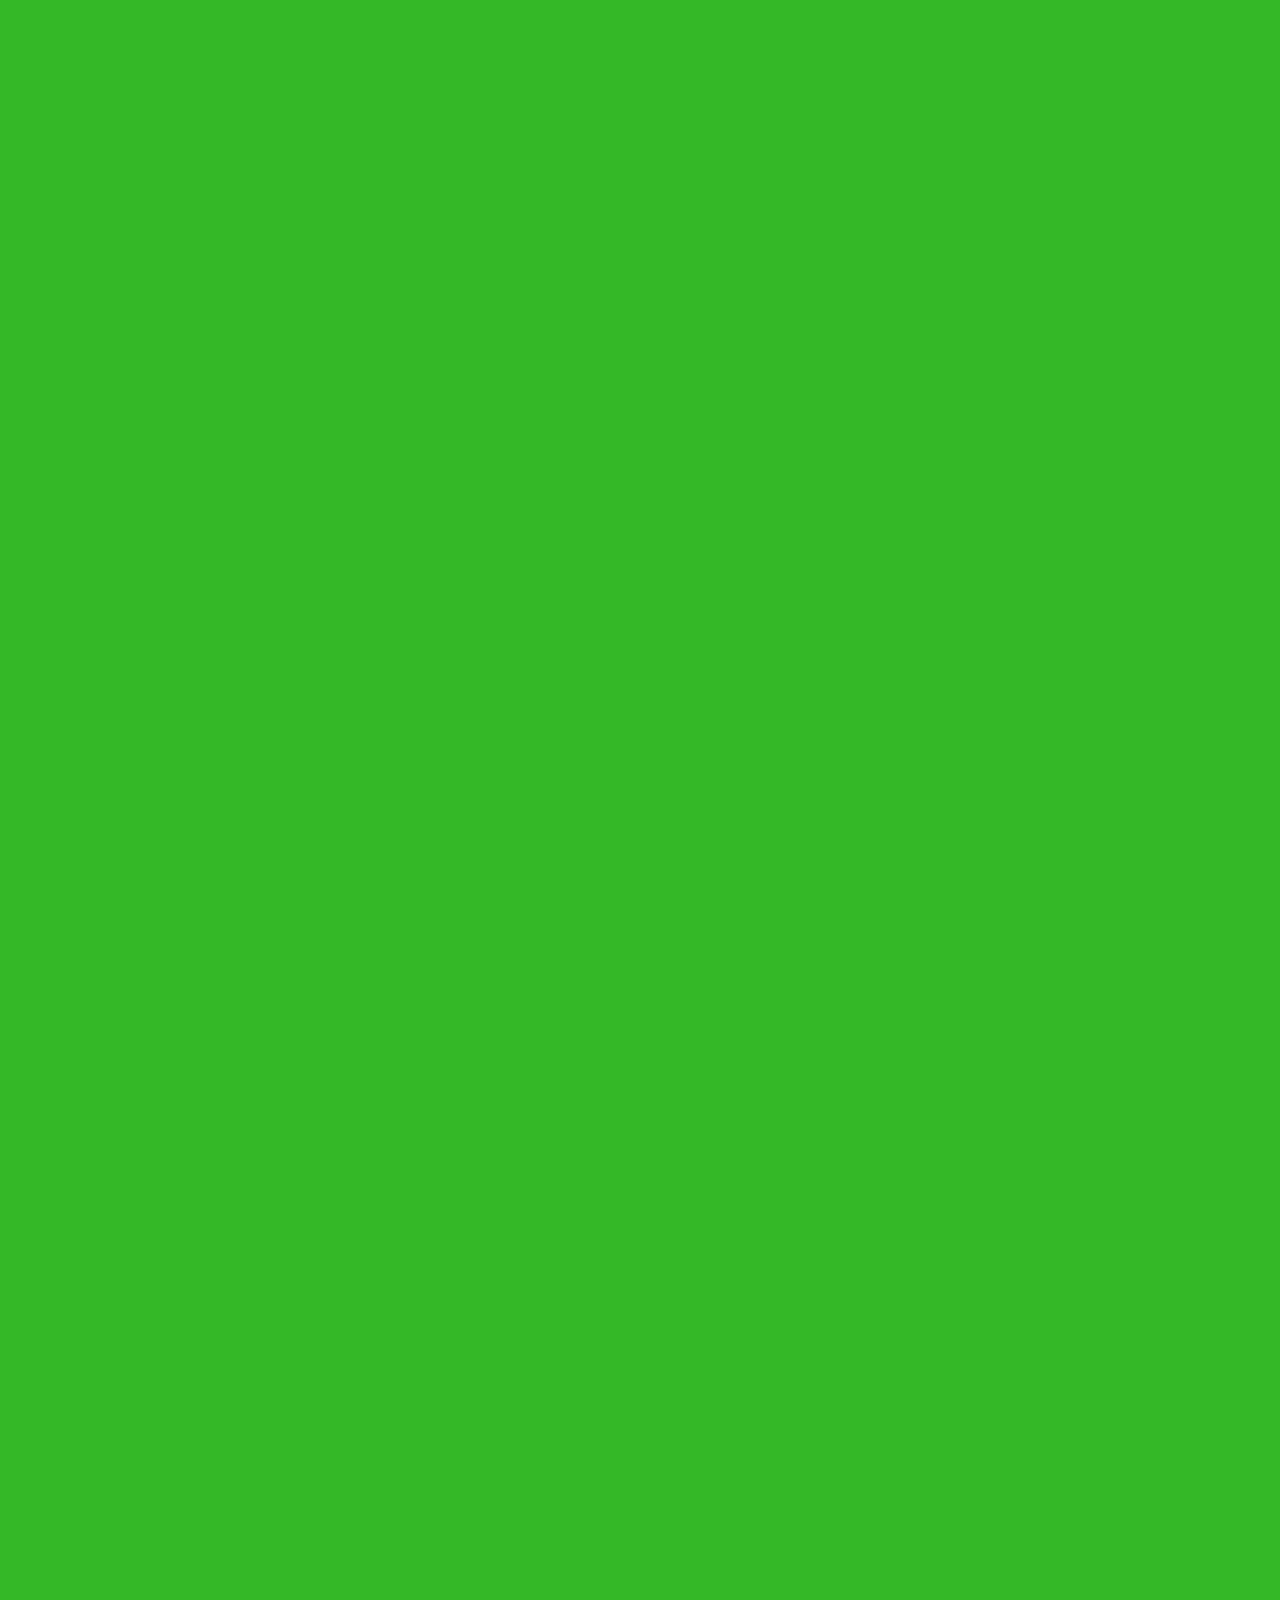
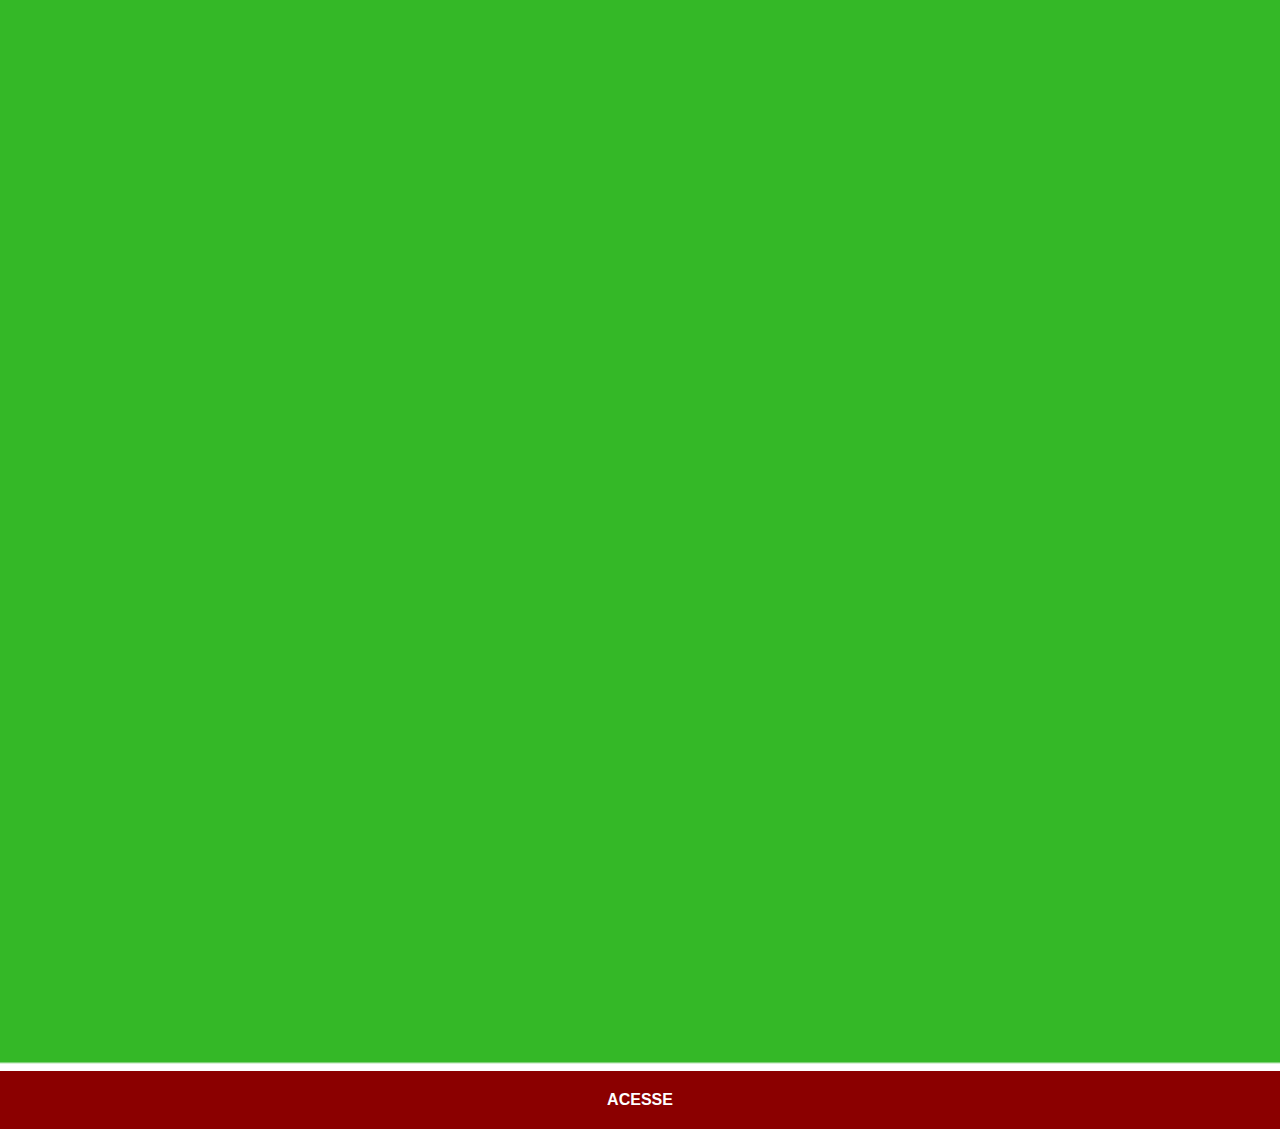
<file: github.html>
<!DOCTYPE html>
<html lang="pt-BR">
<head>
    <meta charset="UTF-8">
    <meta name="viewport" content="width=device-width, initial-scale=1.0">
    <title>Youtube</title>
    <link rel="stylesheet" href="estilos/social.css">
</head>
<body>
    <img src="imagens/cor/github.png" alt="GitHub">
    <a href="https://github.com" target="_blank">ACESSE</a>
</body>
</html>
</file>
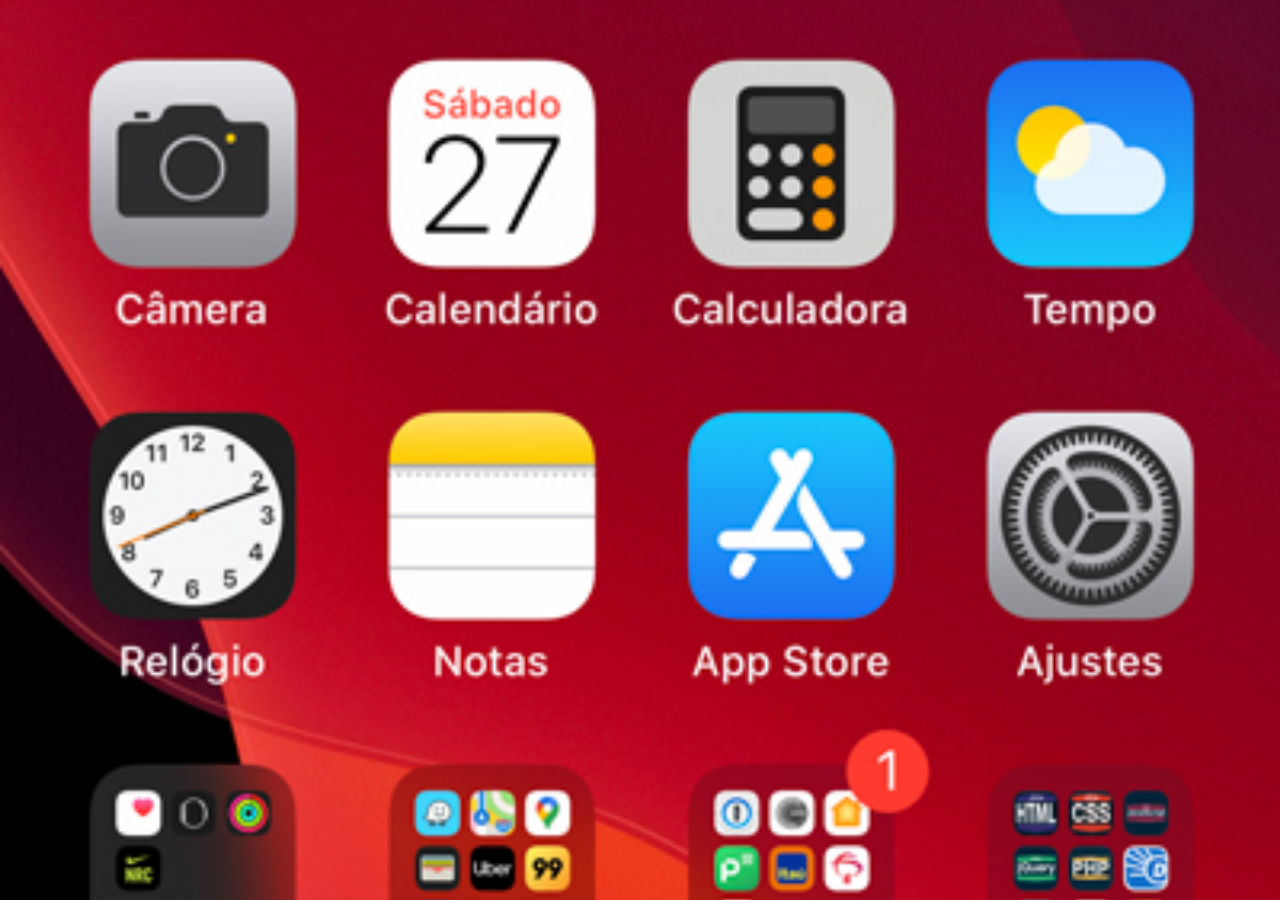
<file: home.html>
<!DOCTYPE html>
<html lang="pt-BR">
<head>
    <meta charset="UTF-8">
    <meta name="viewport" content="width=device-width, initial-scale=1.0">
    <title>Home</title>
</head>
<style>
    * {
        margin: 0px;
        padding: 0px;
    }

    body {
        width: 100vw;
        height: 10vh;
        background: black url('imagens/tela-home.jpg') no-repeat top center;
        background-size: cover;
    }
</style>
<body>
    
</body>
</html>
</file>
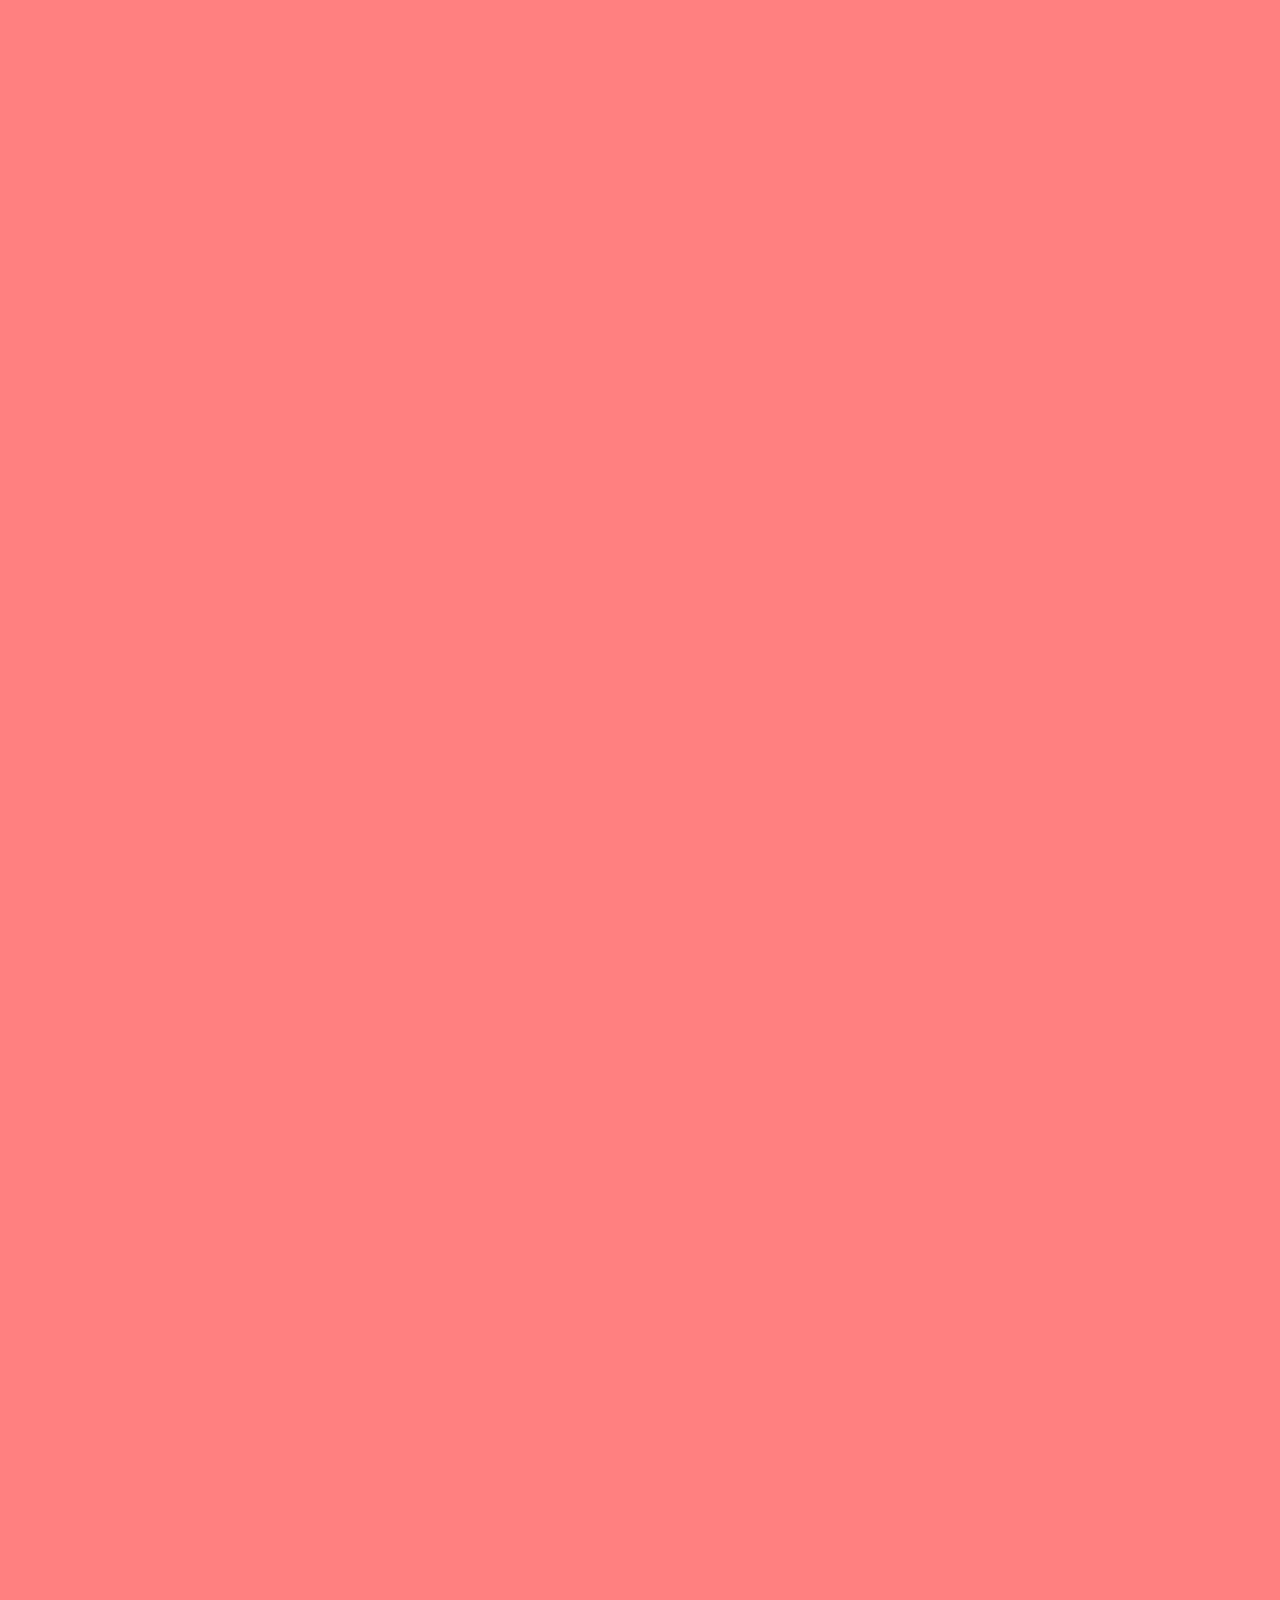
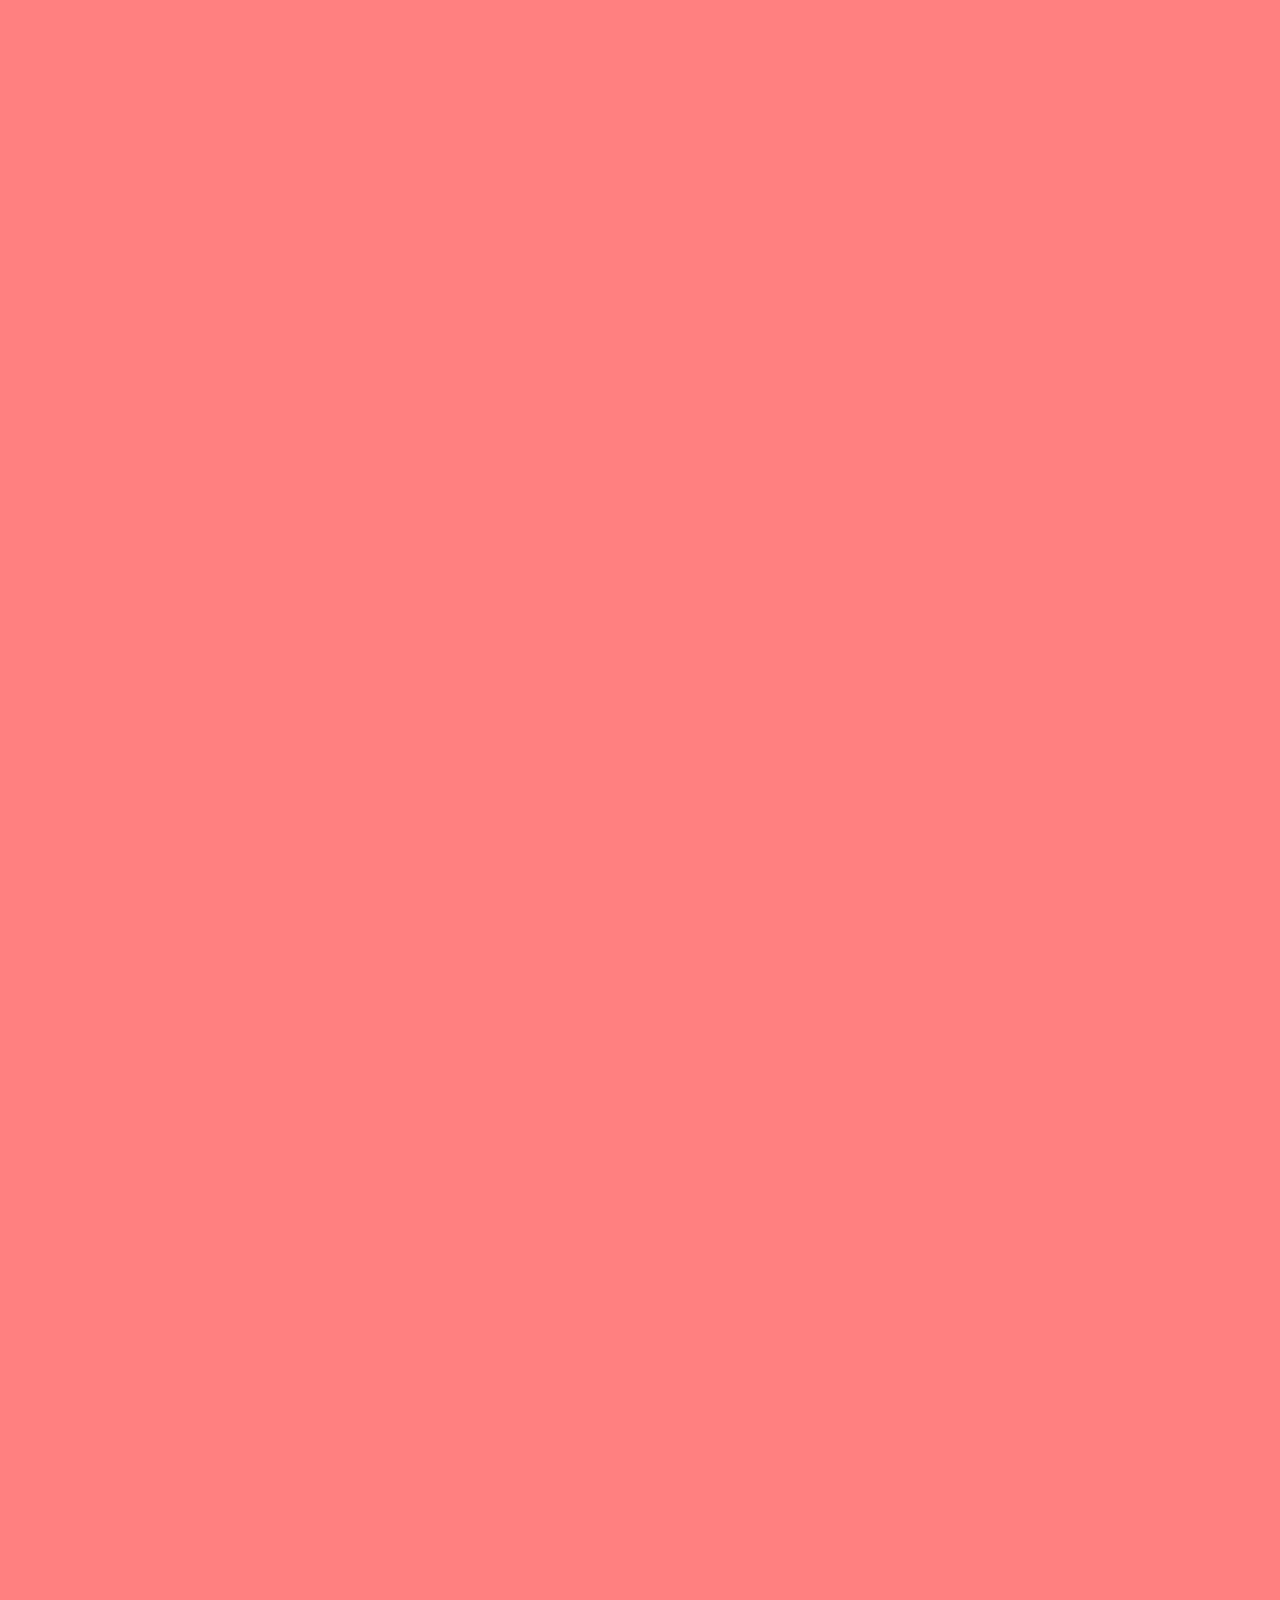
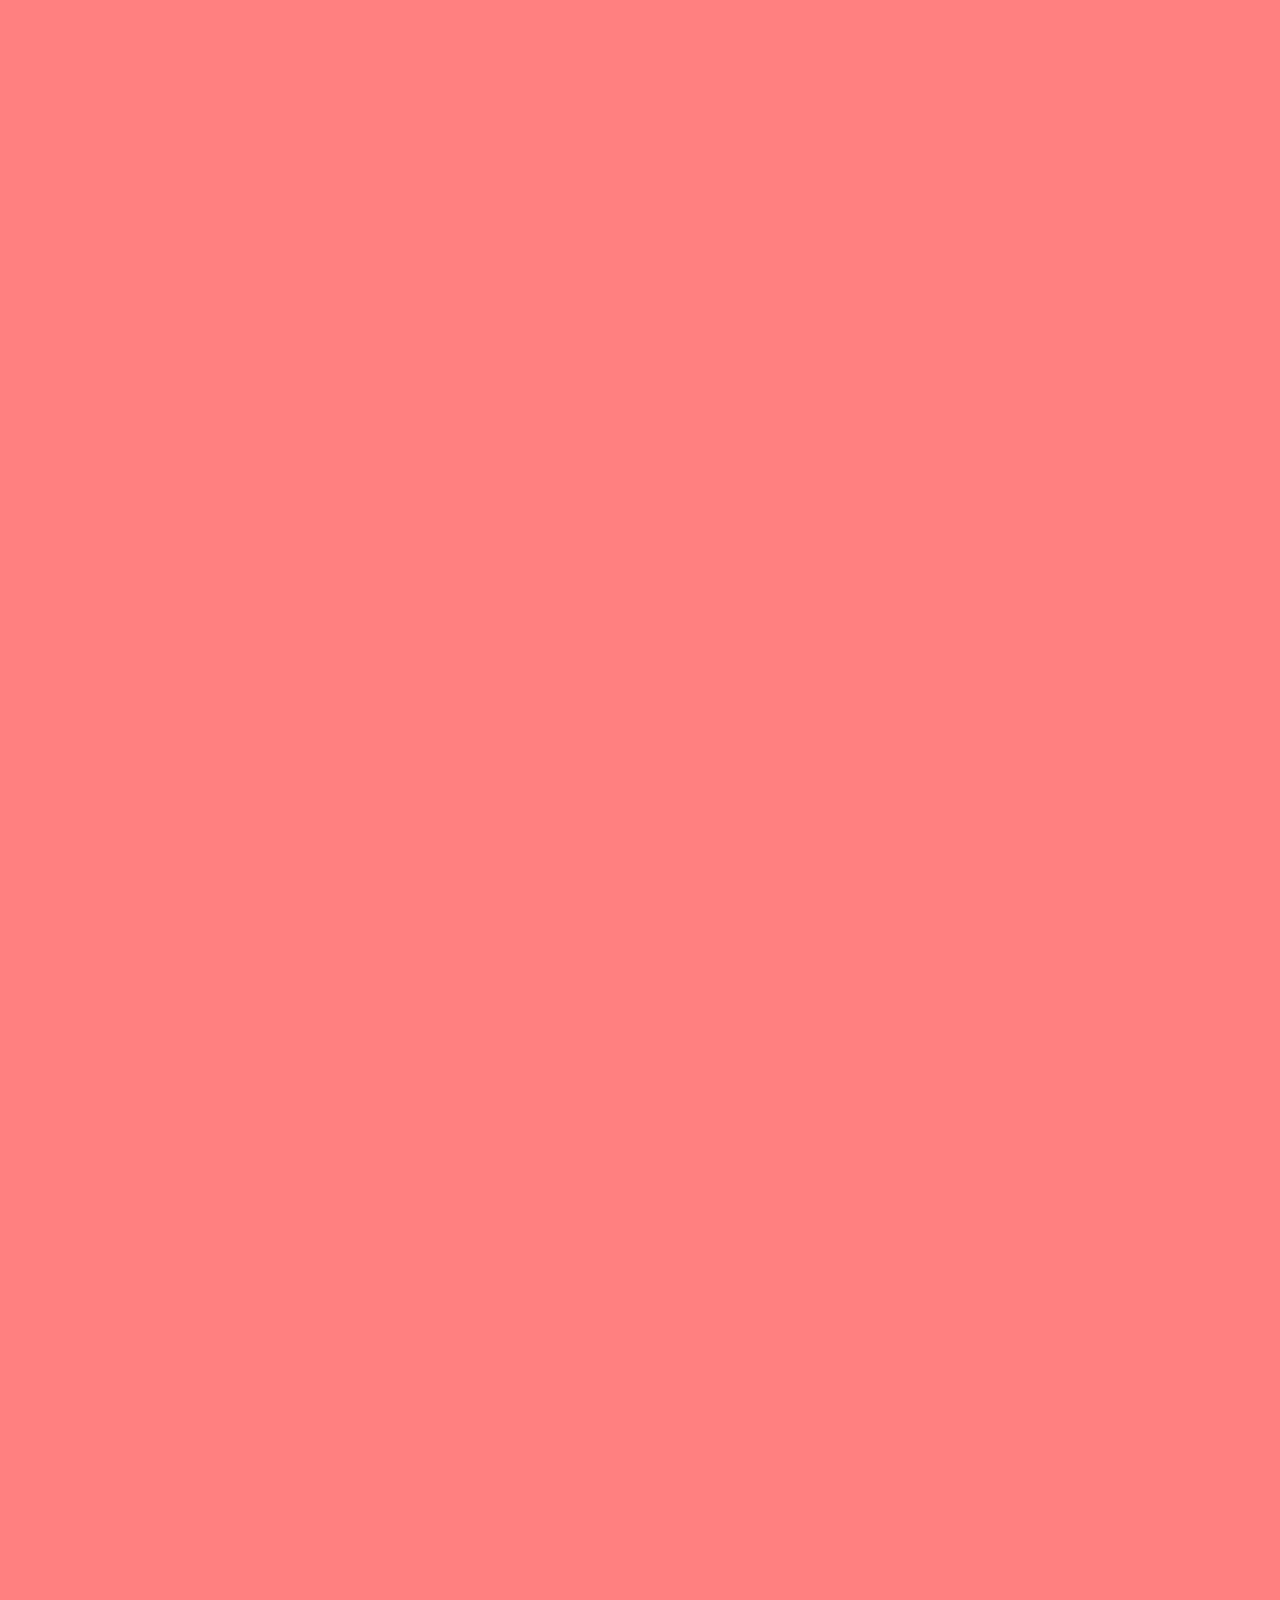
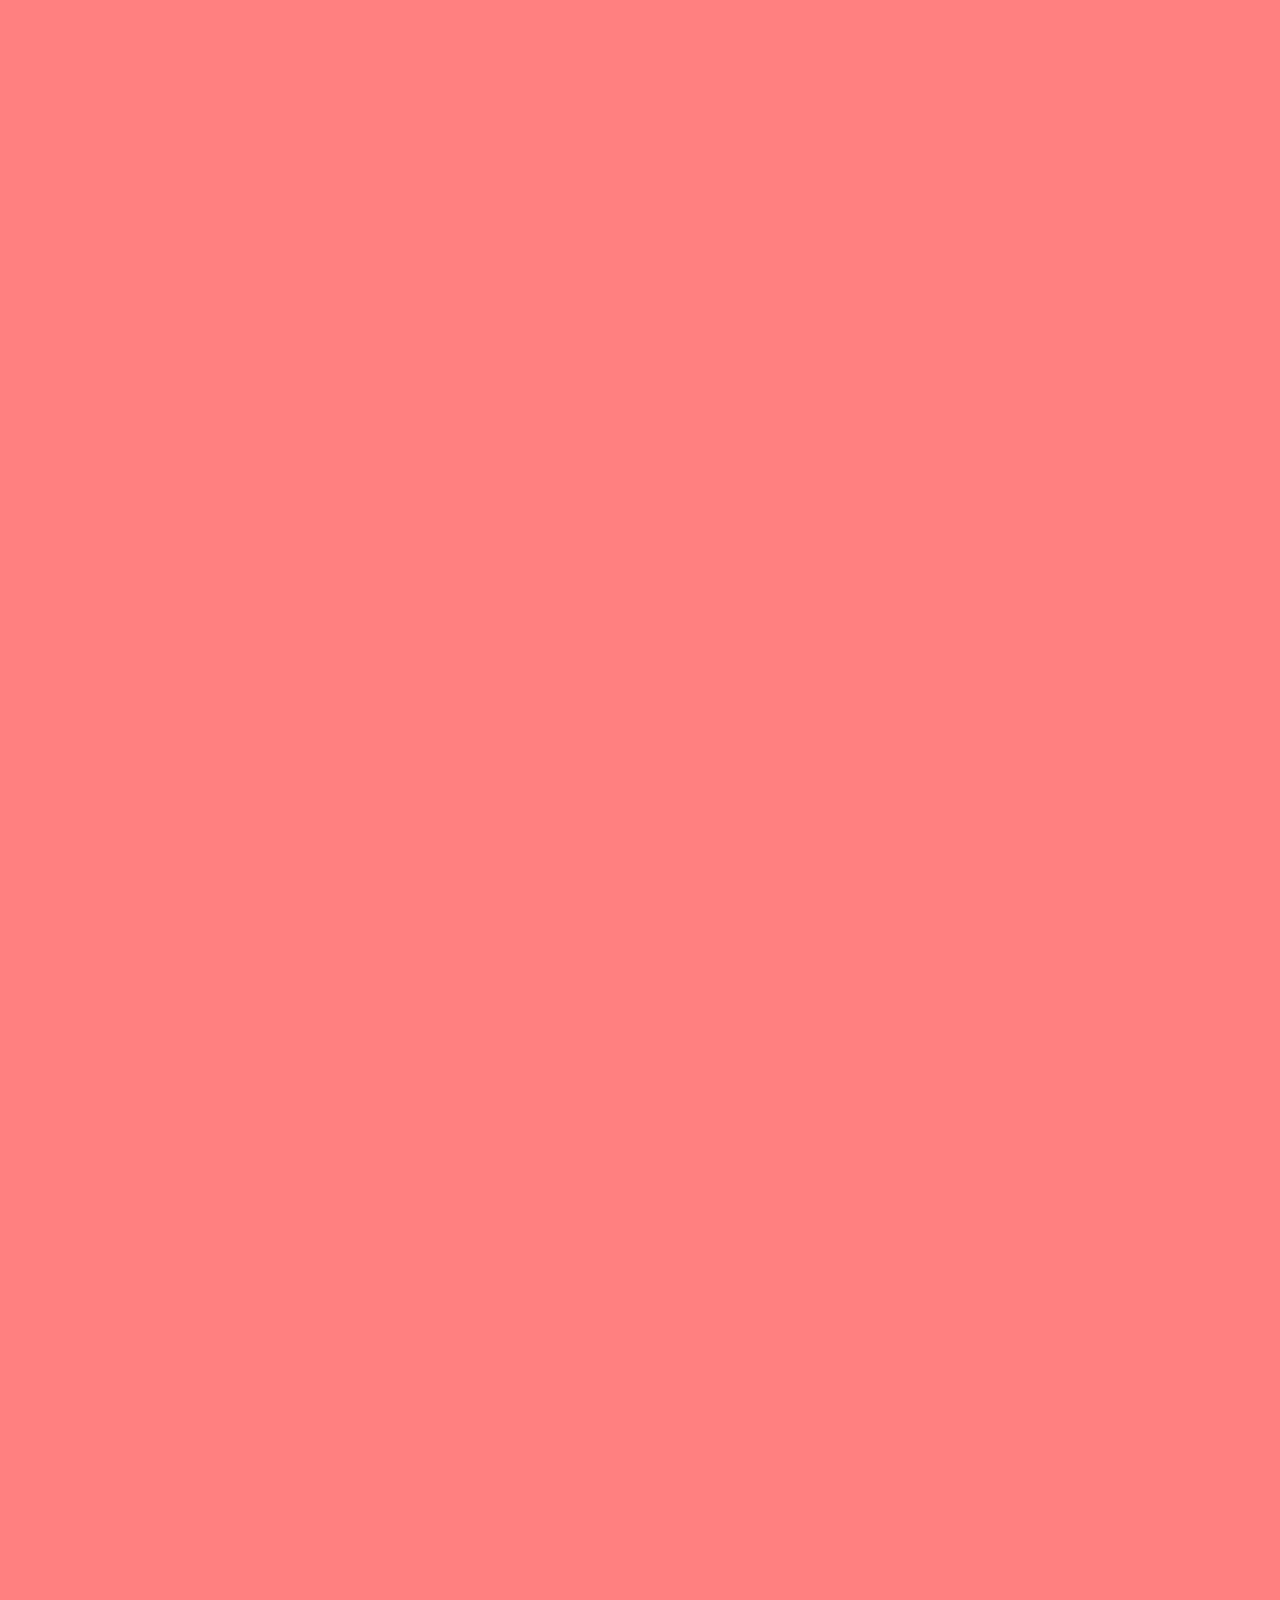
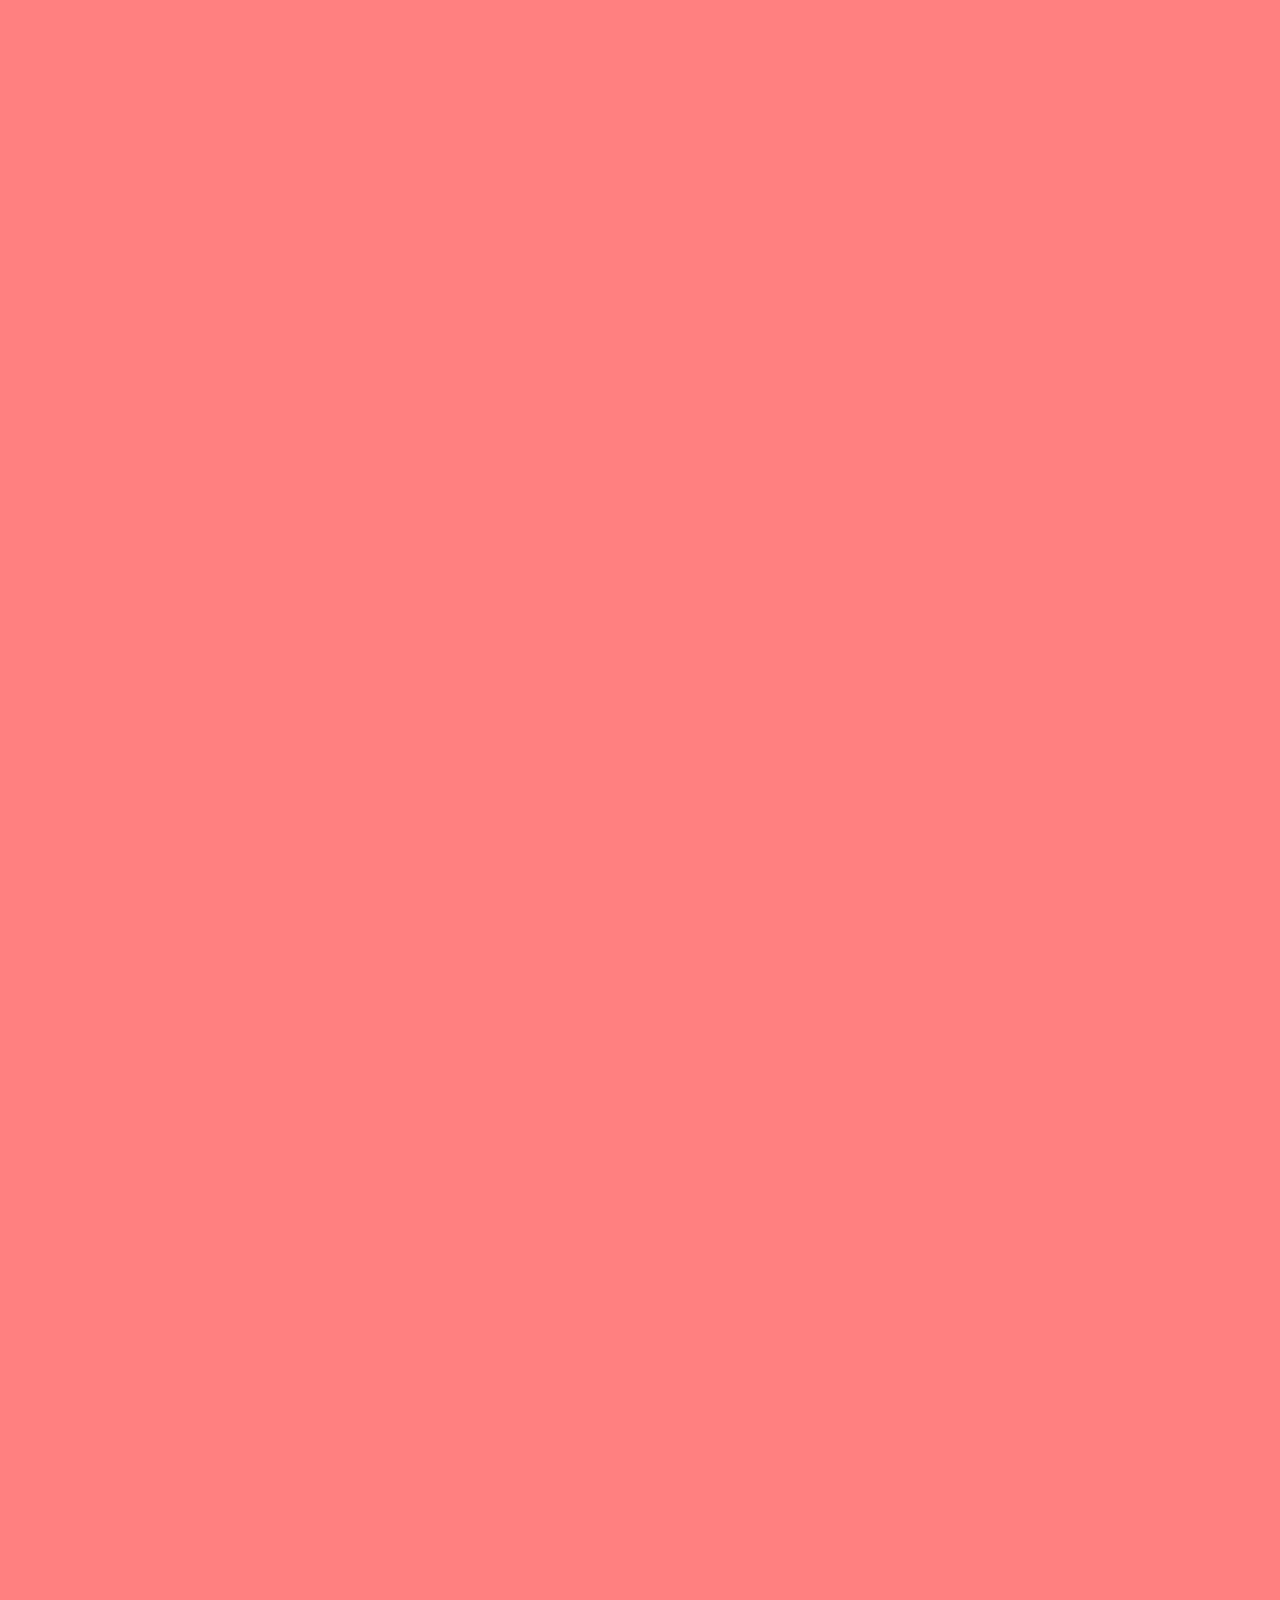
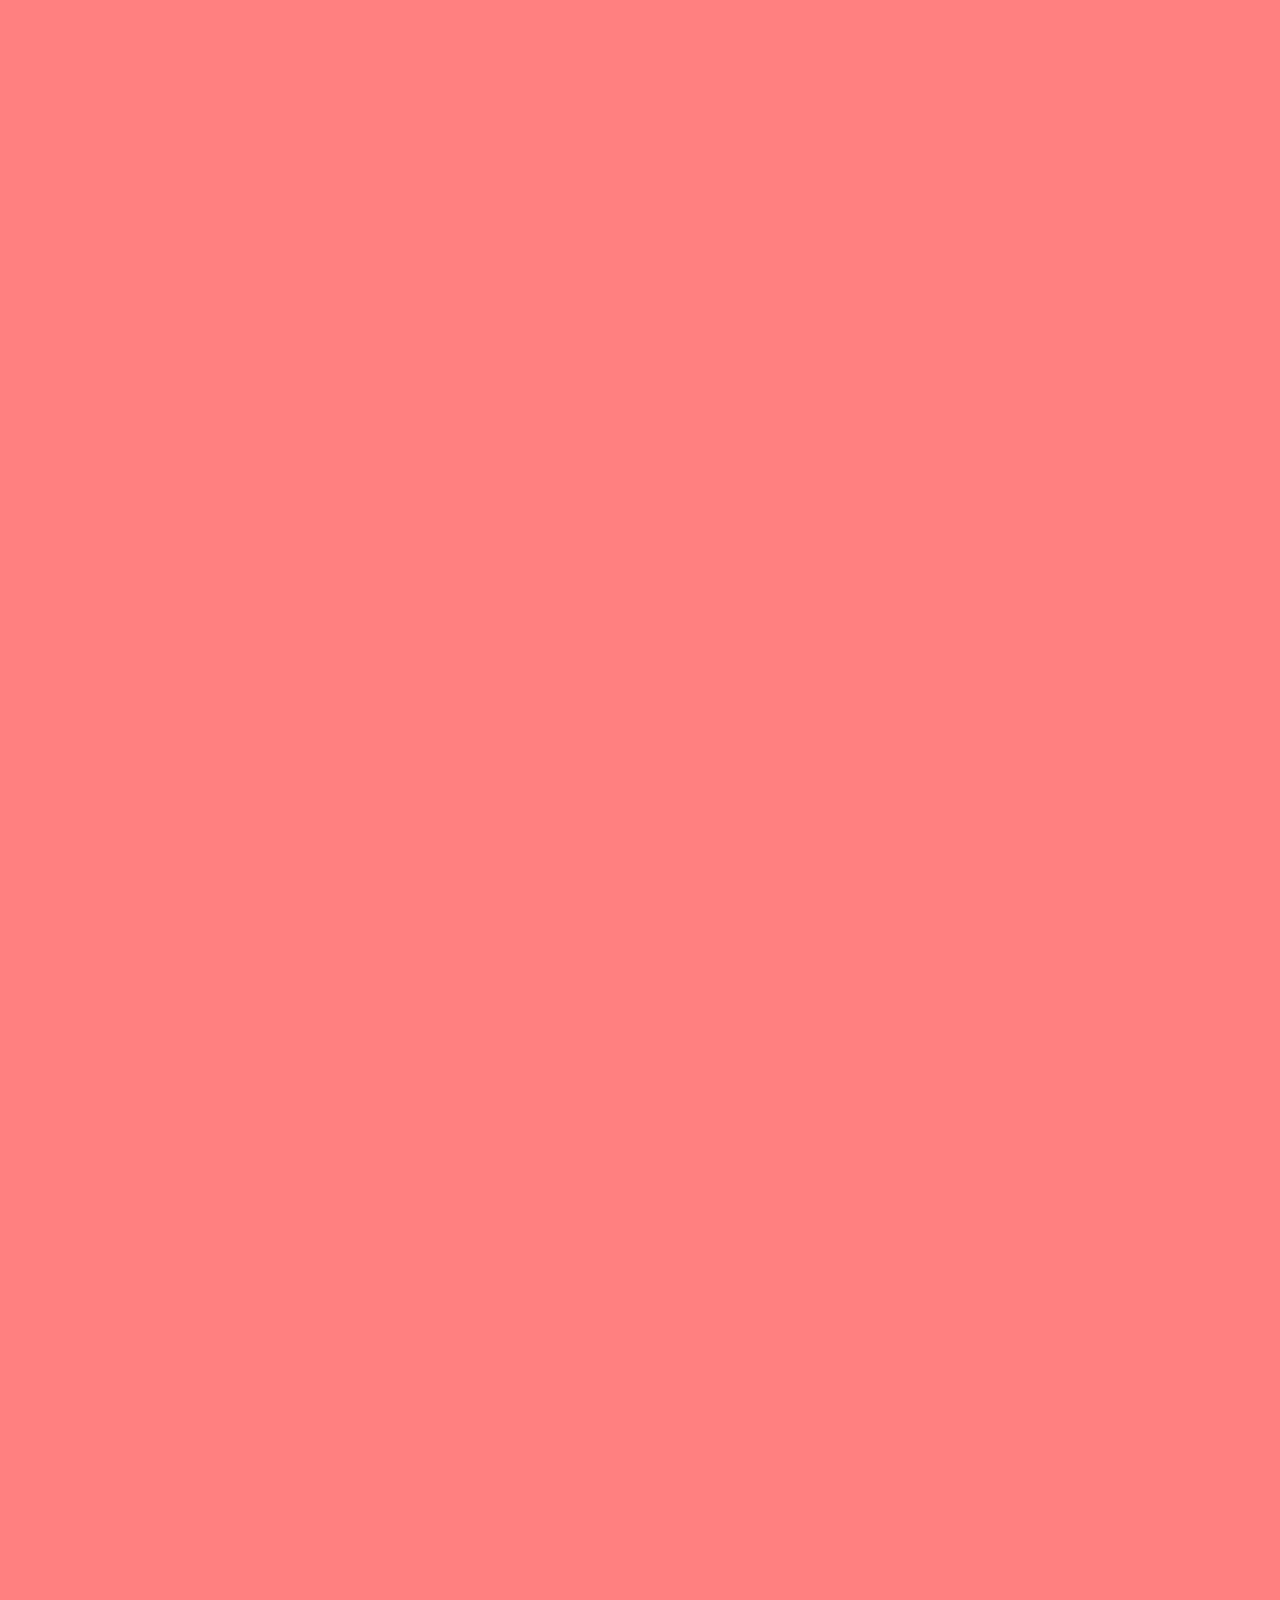
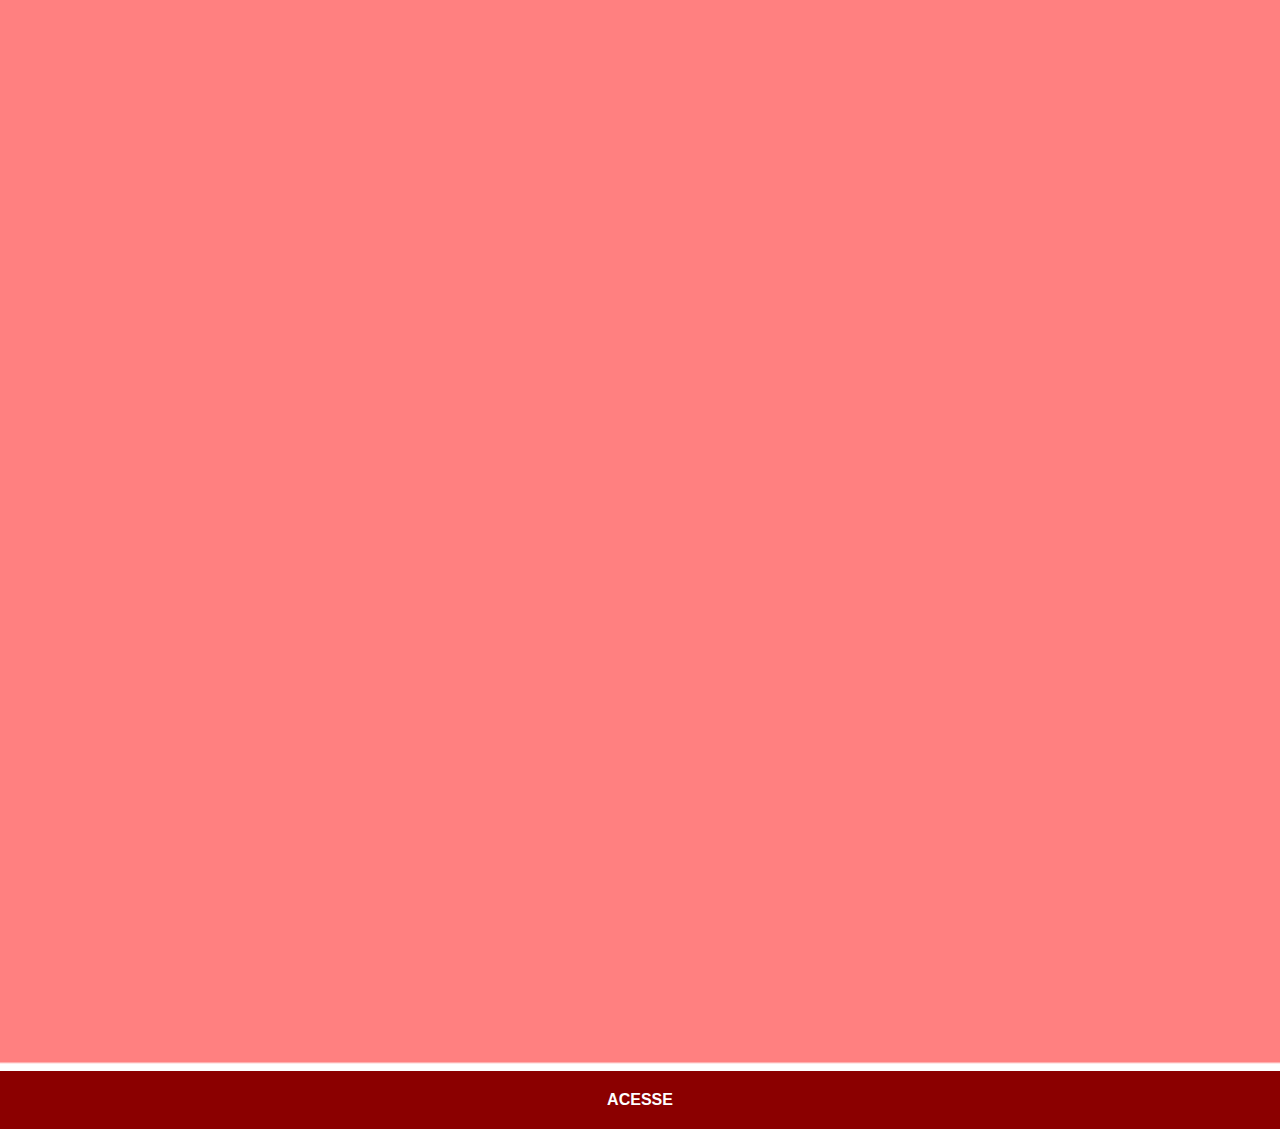
<file: instagram.html>
<!DOCTYPE html>
<html lang="pt-BR">
<head>
    <meta charset="UTF-8">
    <meta name="viewport" content="width=device-width, initial-scale=1.0">
    <title>Youtube</title>
    <link rel="stylesheet" href="estilos/social.css">
</head>
<body>
    <img src="imagens/cor/instagram.png" alt="Youtube">
    <a href="https://www.instagram.com" target="_blank">ACESSE</a>
</body>
</html>
</file>
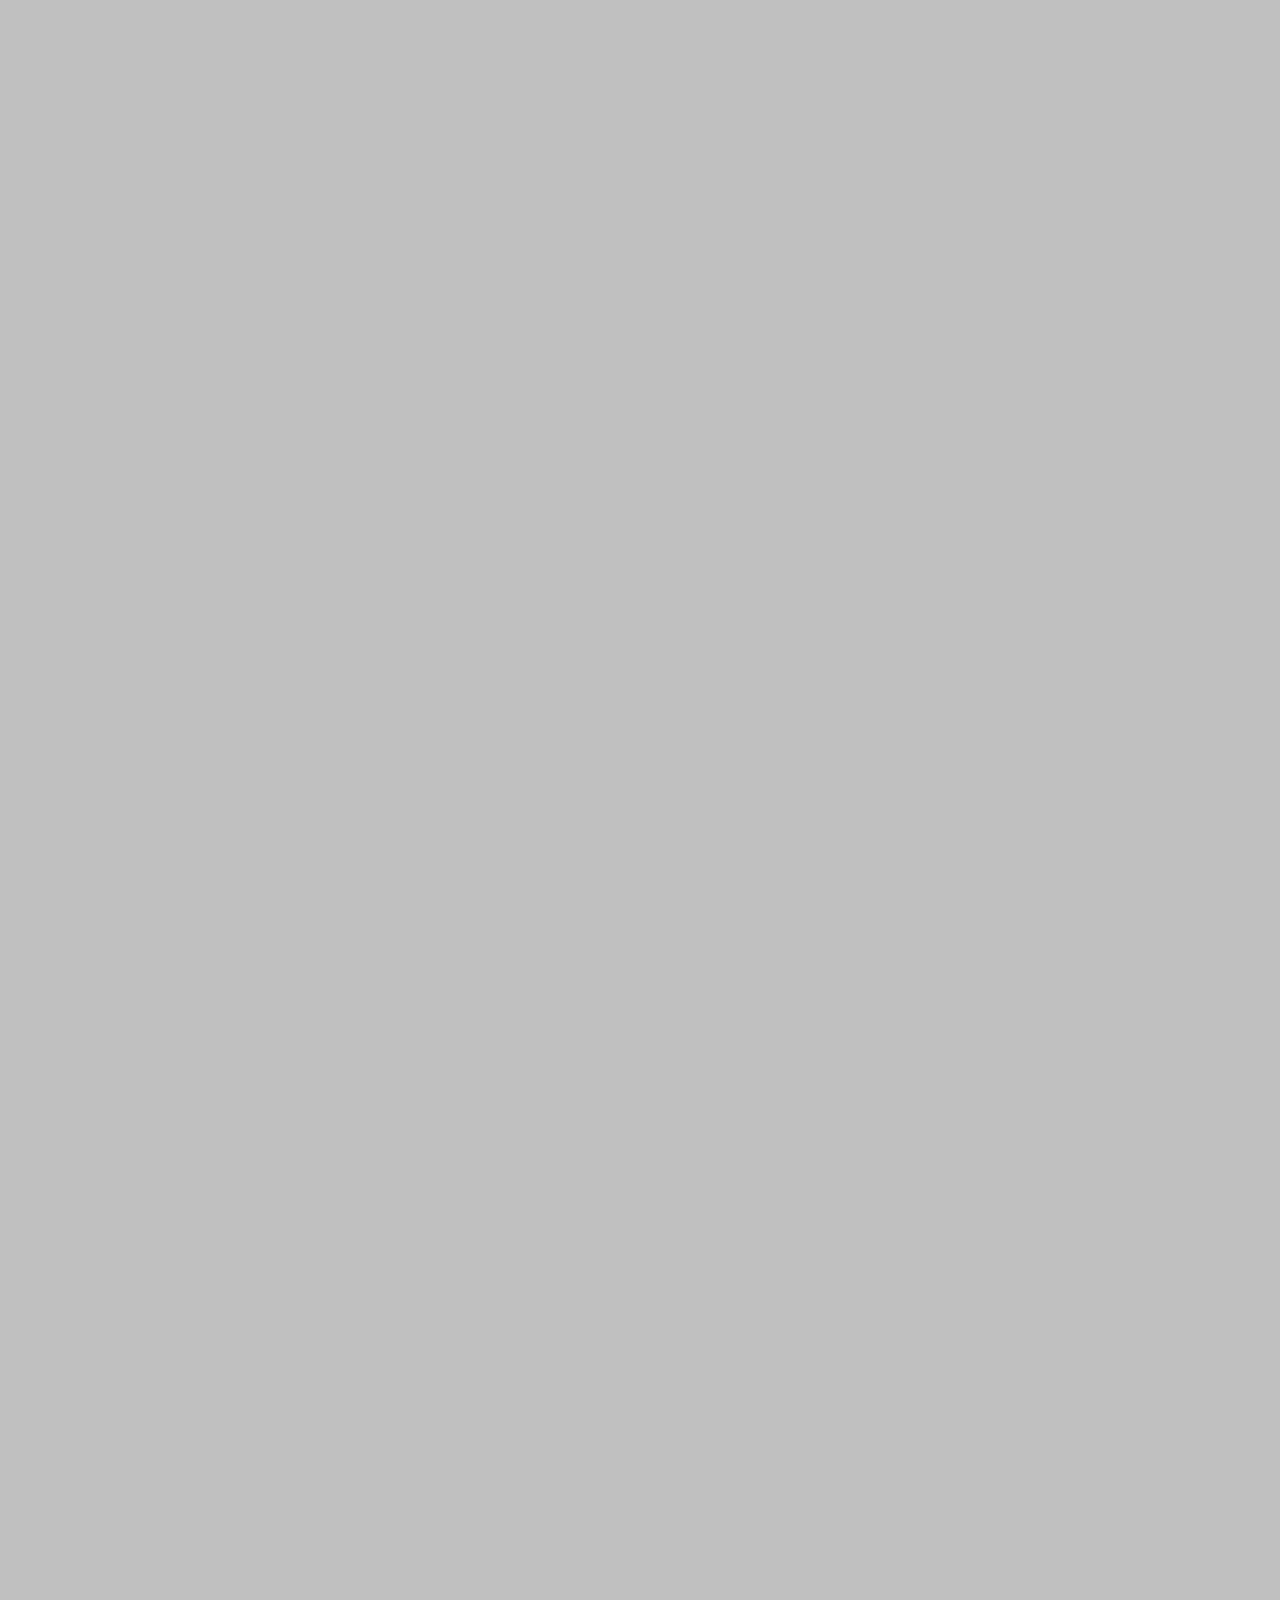
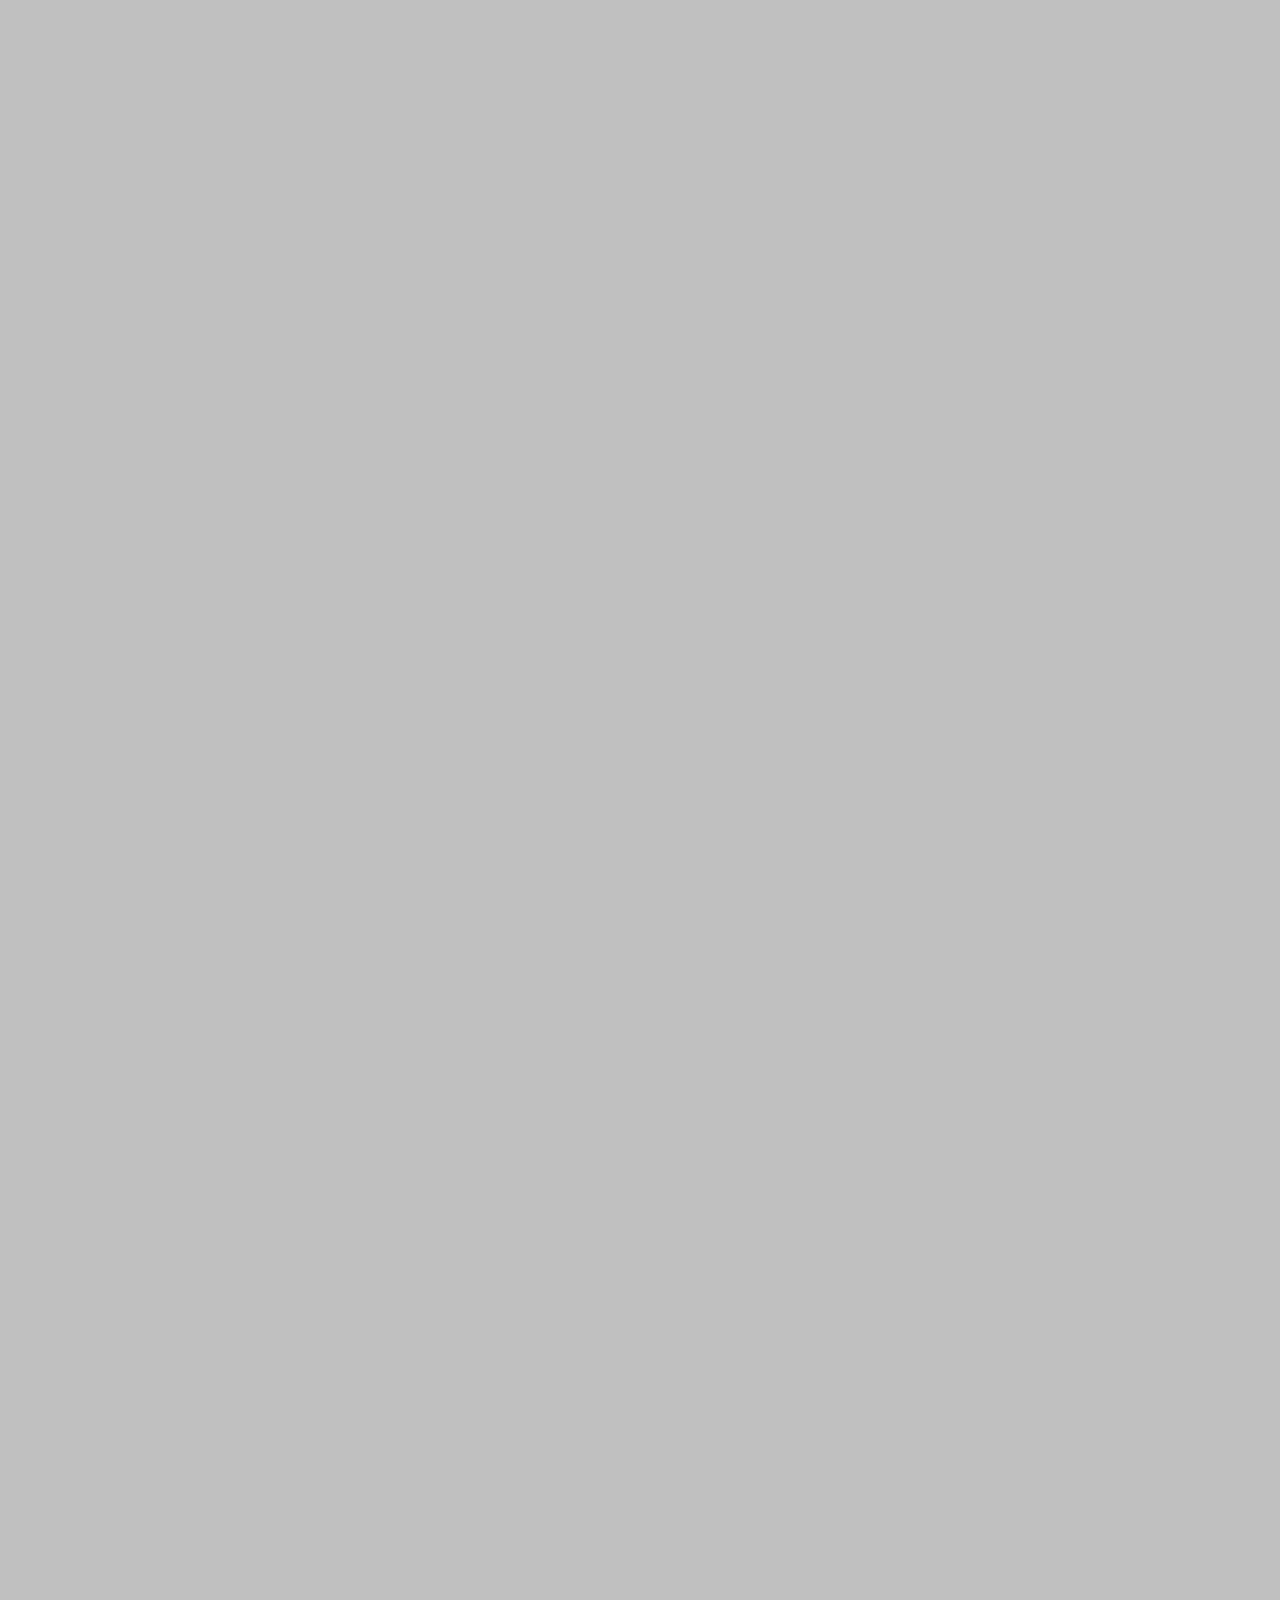
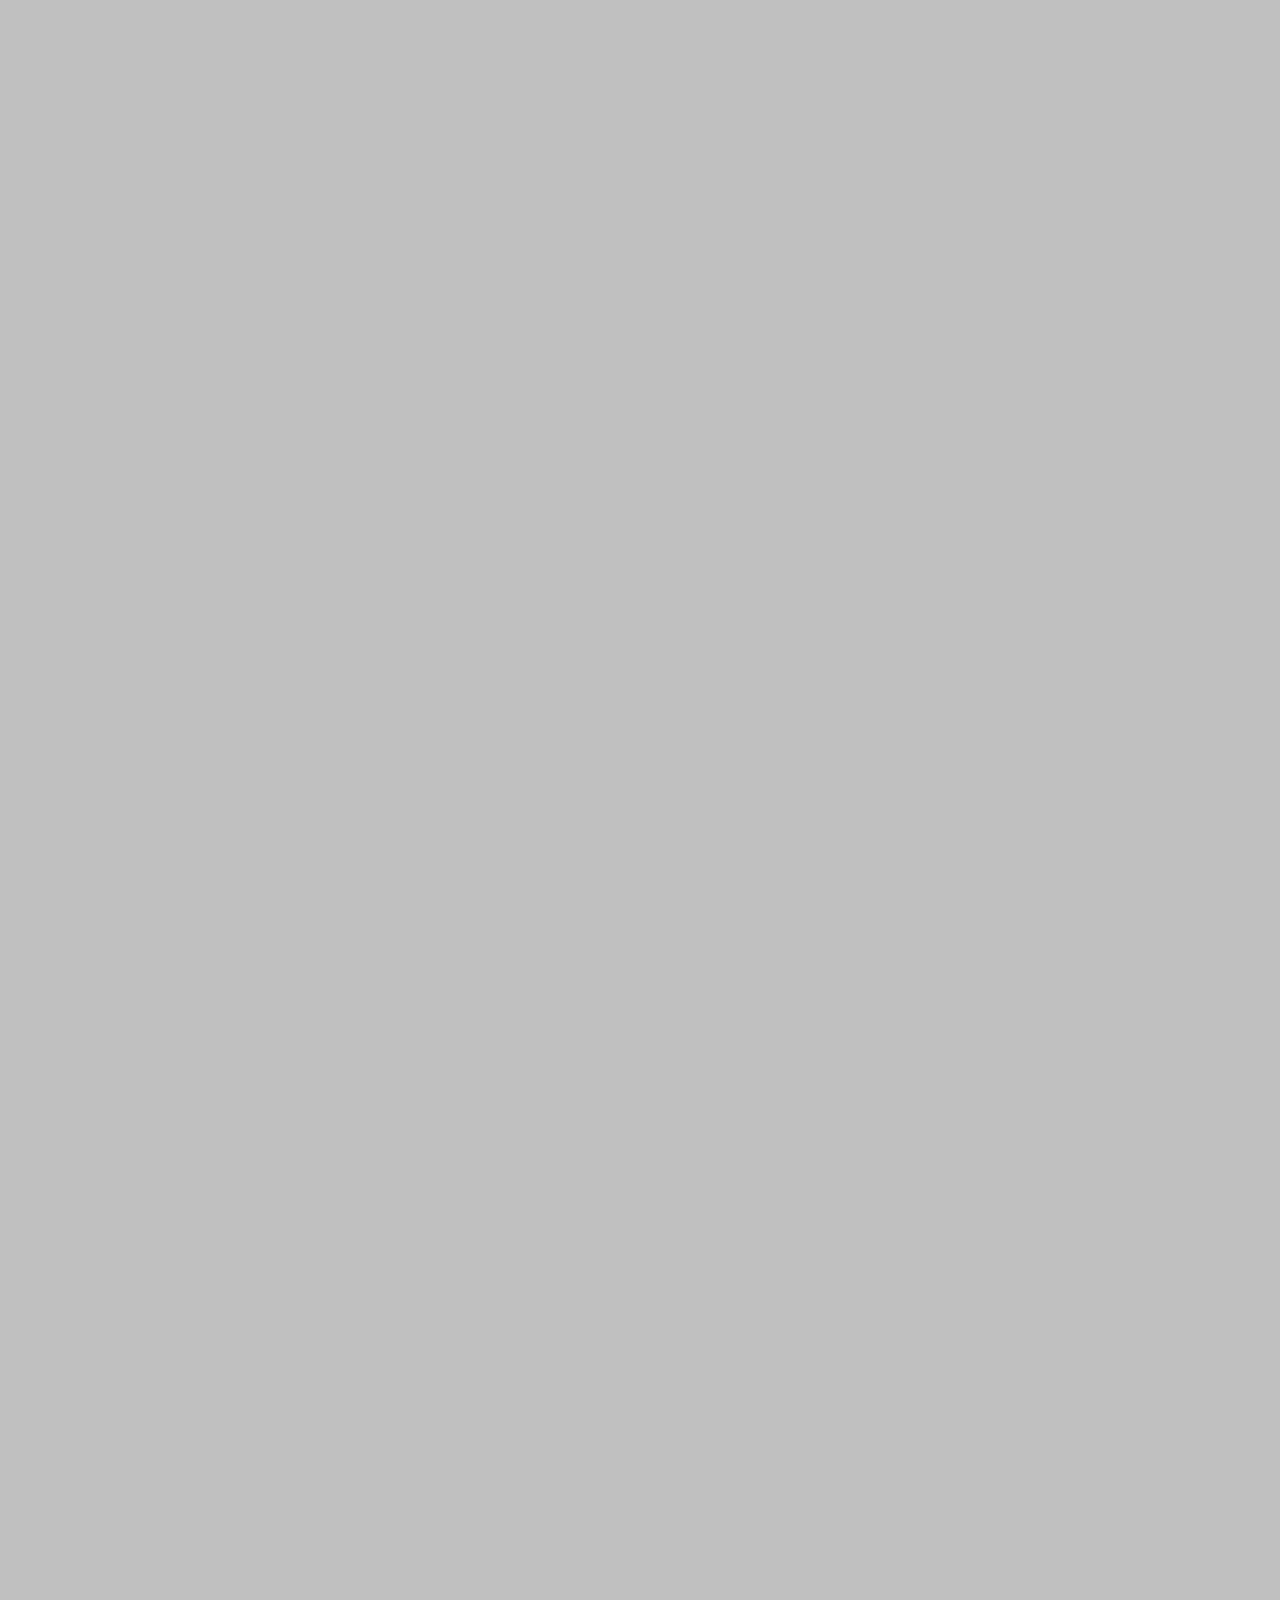
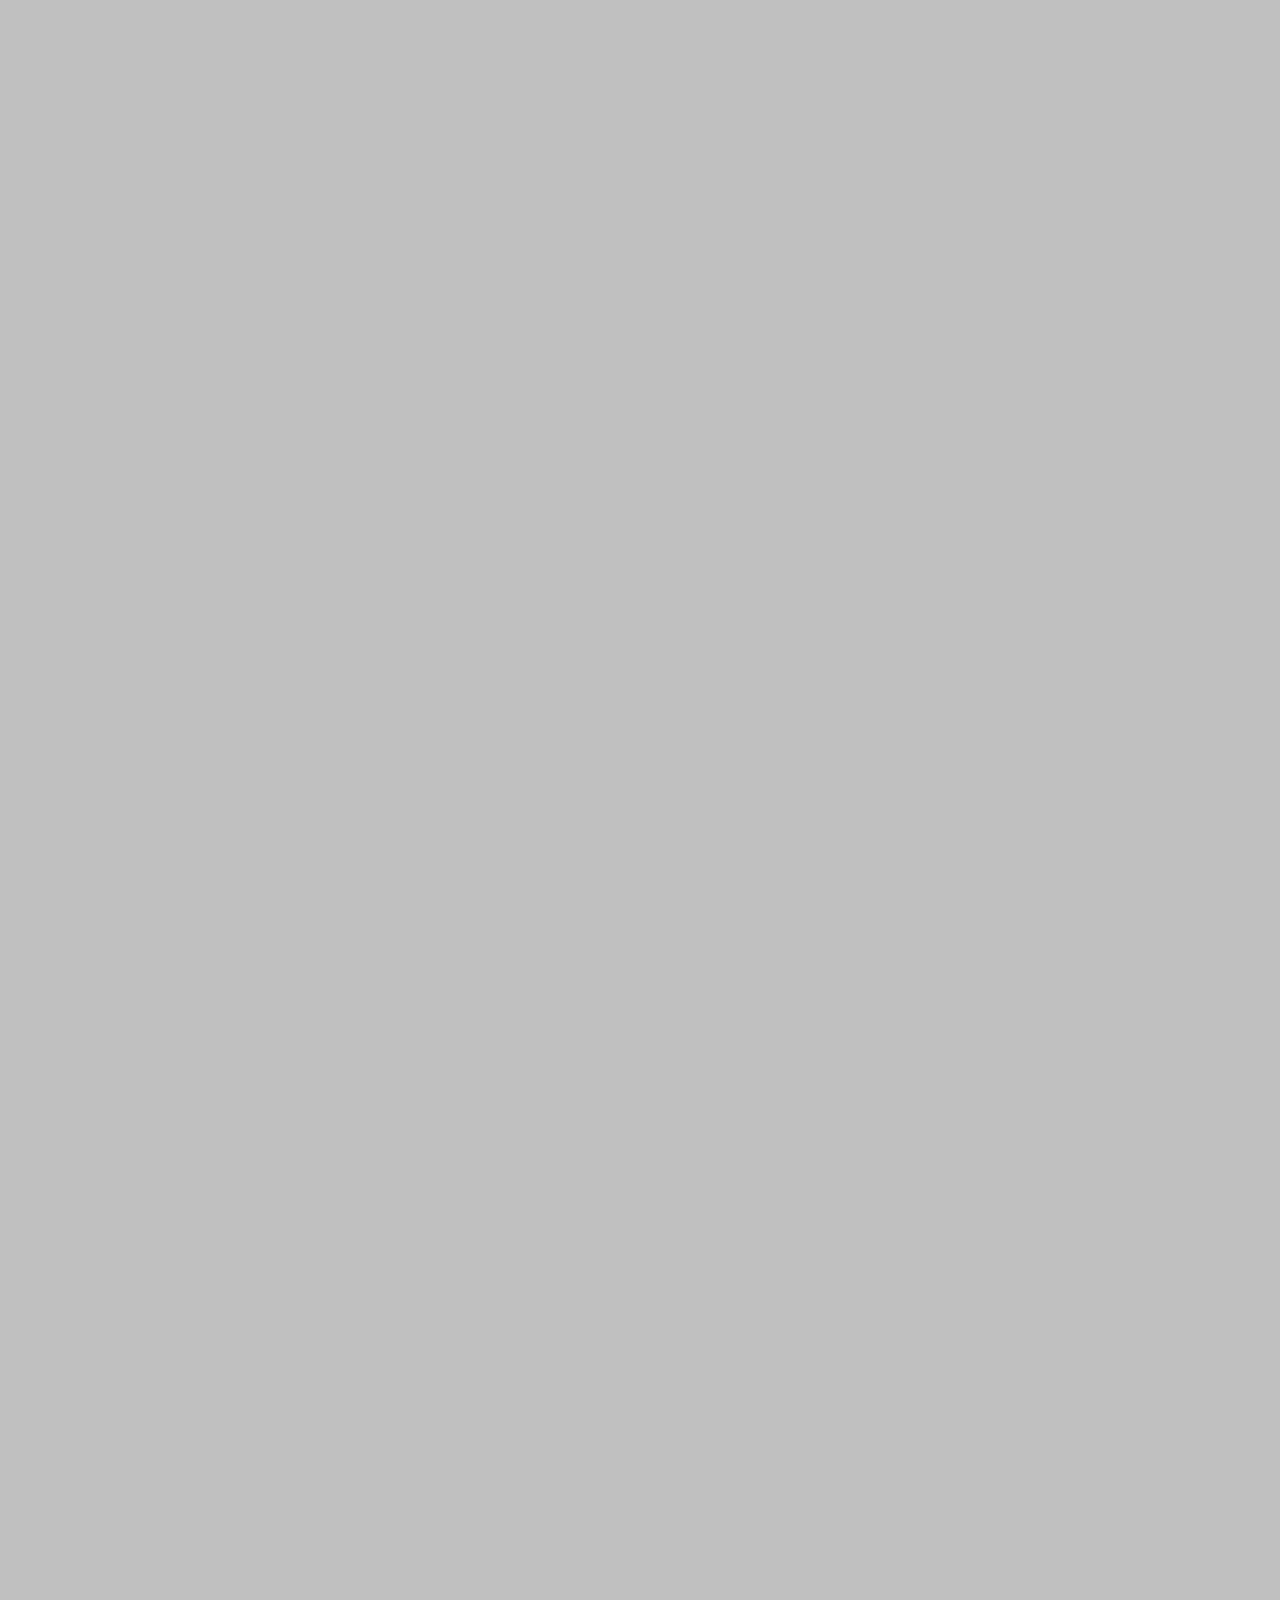
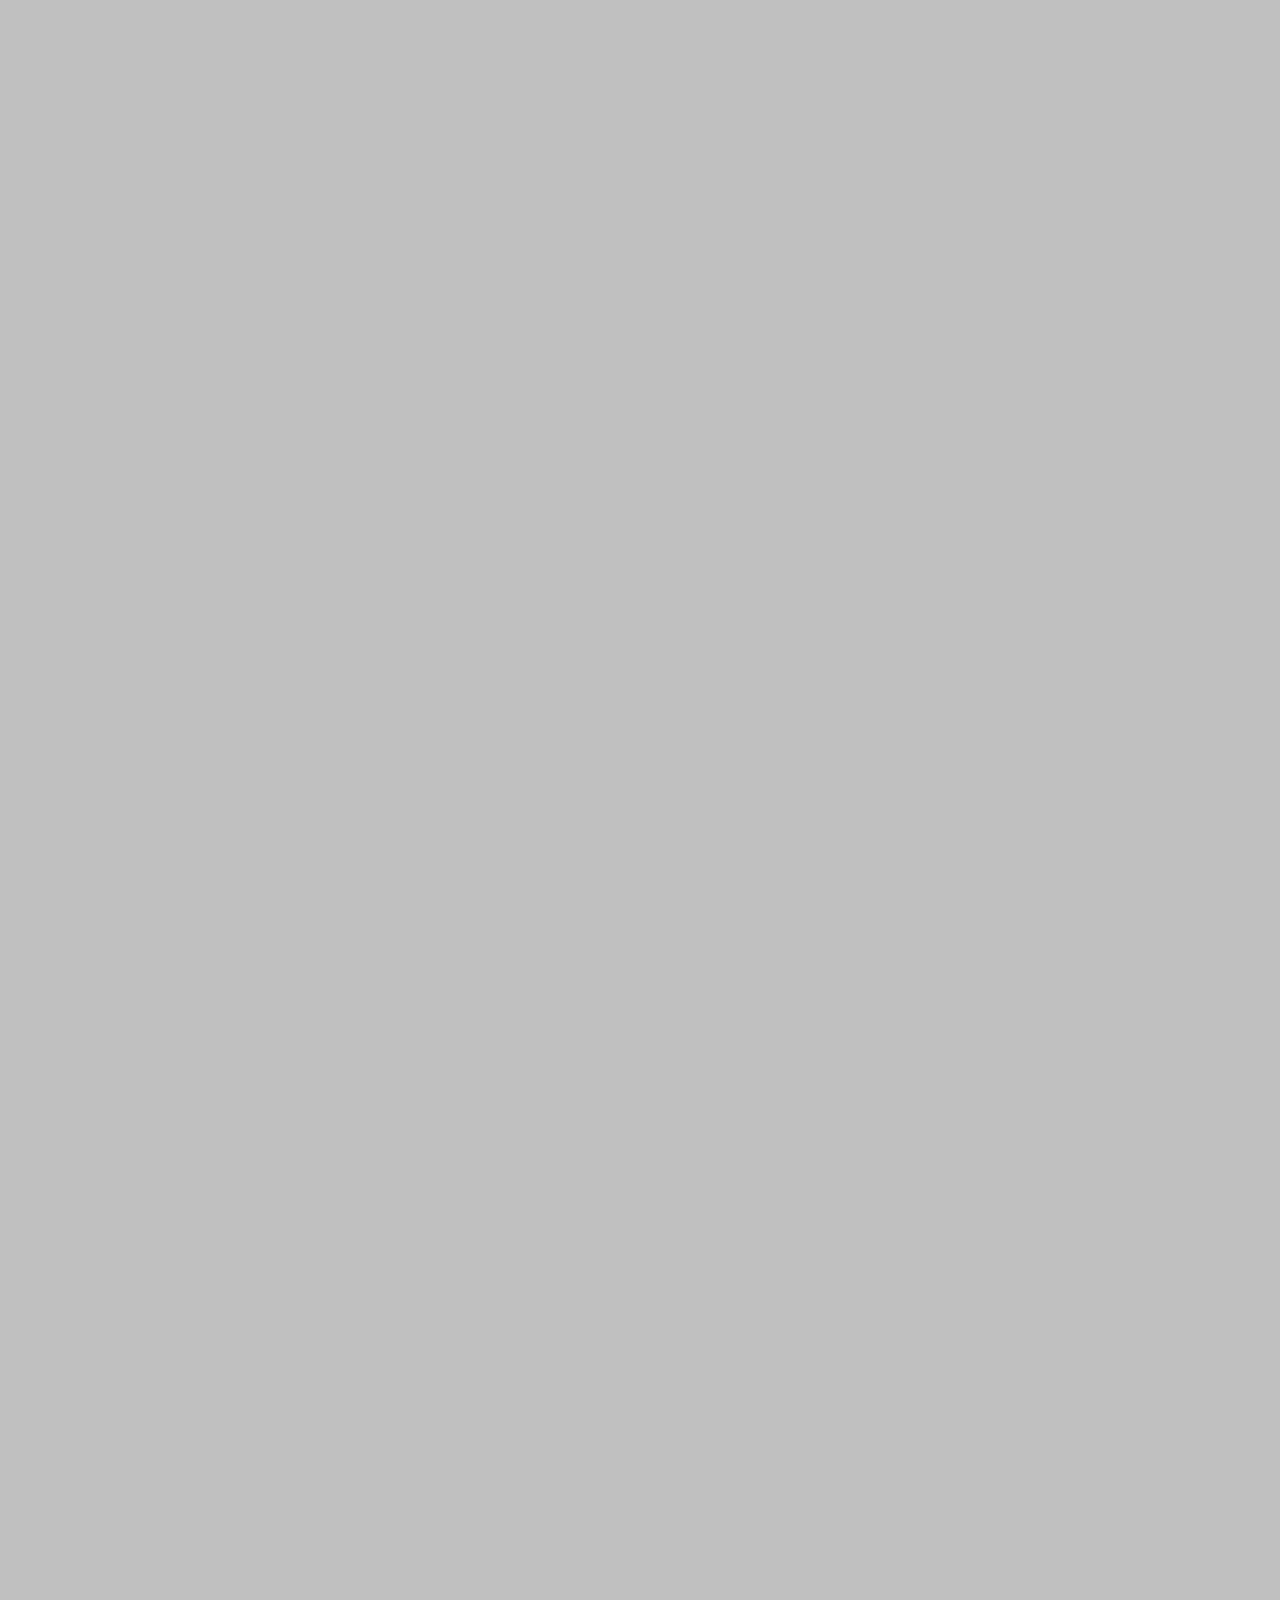
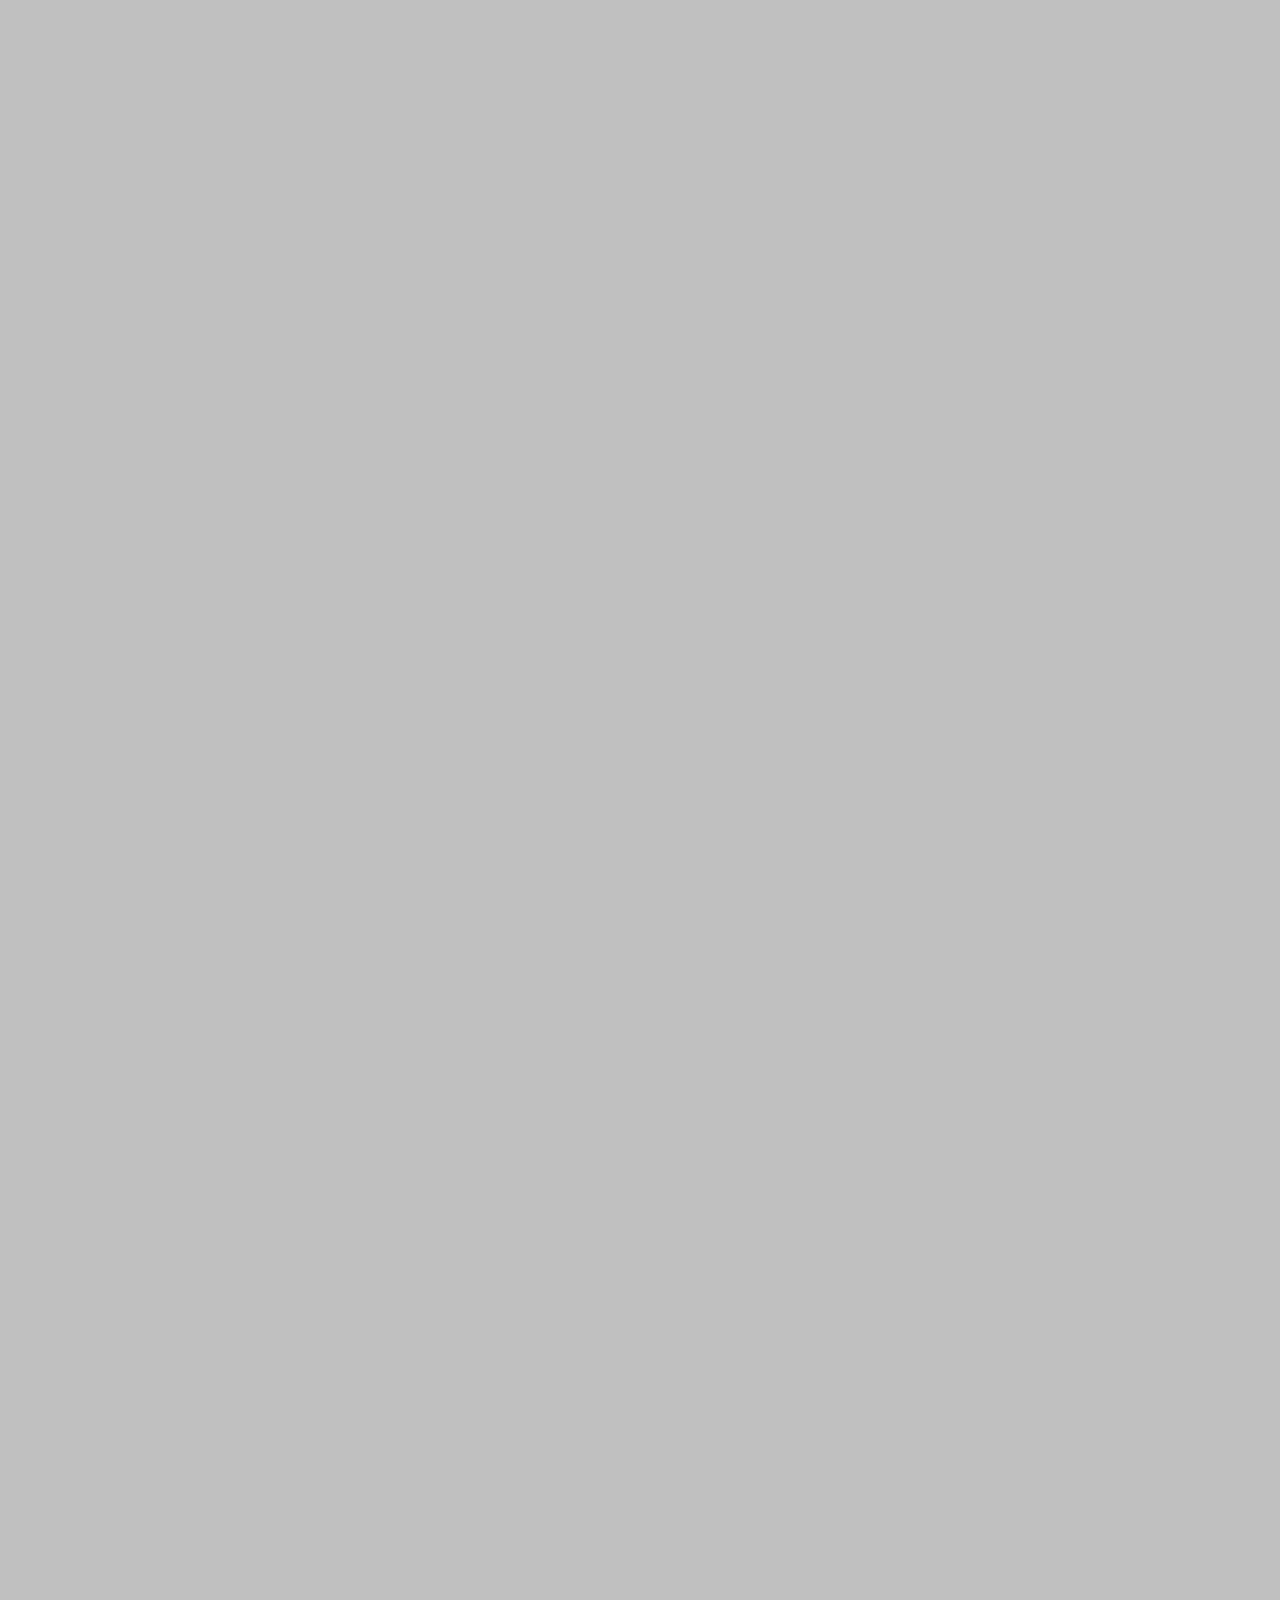
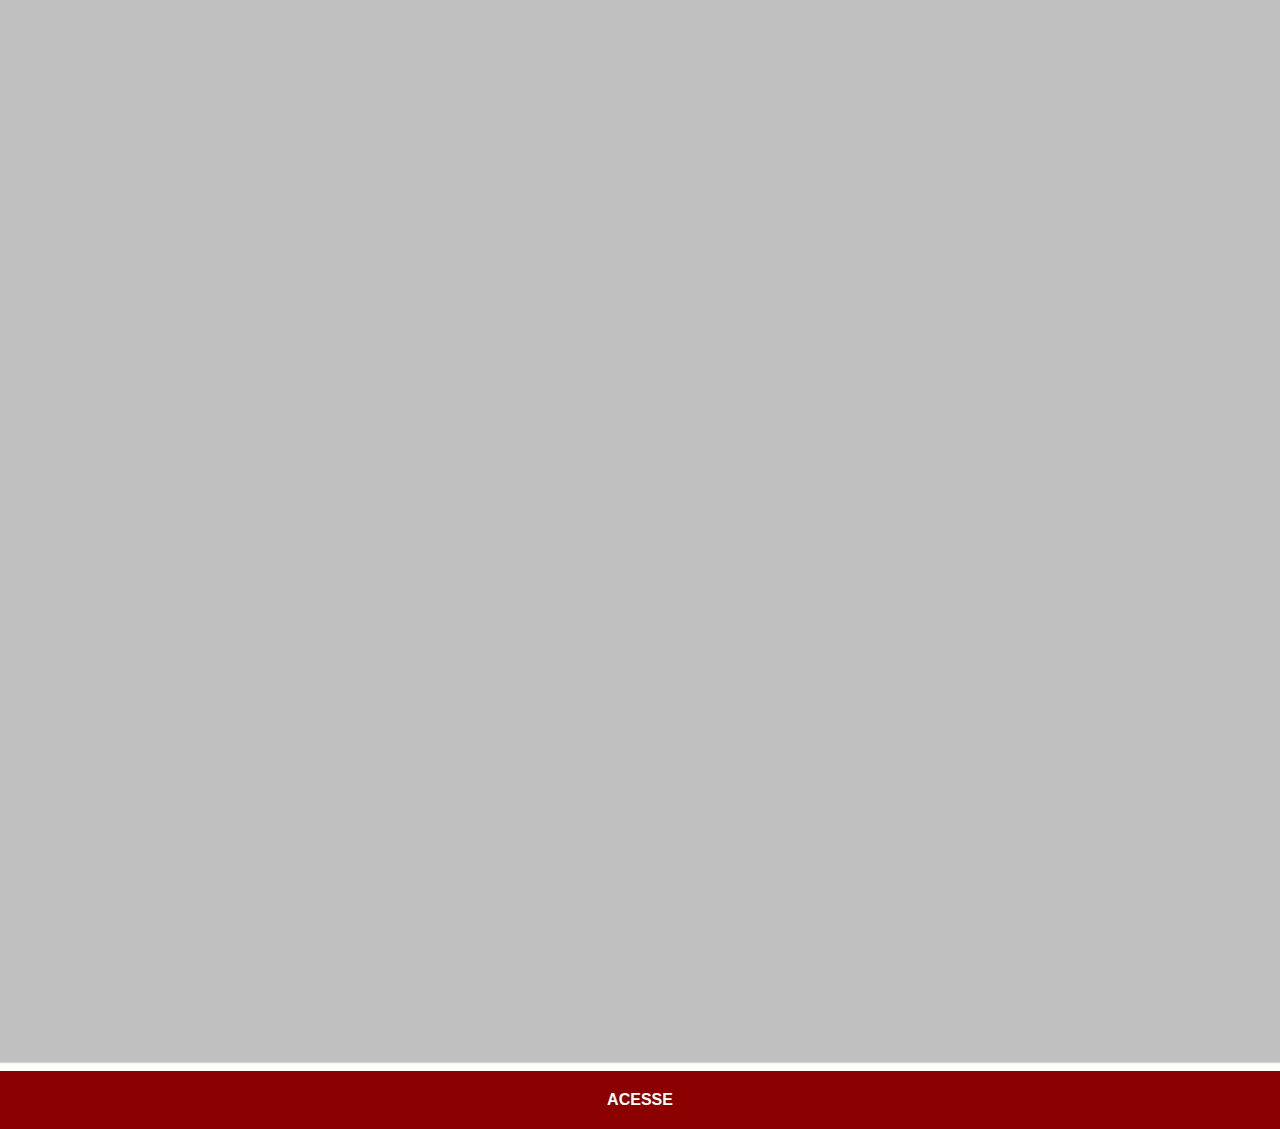
<file: twitter.html>
<!DOCTYPE html>
<html lang="pt-BR">
<head>
    <meta charset="UTF-8">
    <meta name="viewport" content="width=device-width, initial-scale=1.0">
    <title>Youtube</title>
    <link rel="stylesheet" href="estilos/social.css">
</head>
<body>
    <img src="imagens/cor/twitter.png" alt="Youtube">
    <a href="https://www.x.com" target="_blank">ACESSE</a>
</body>
</html>
</file>
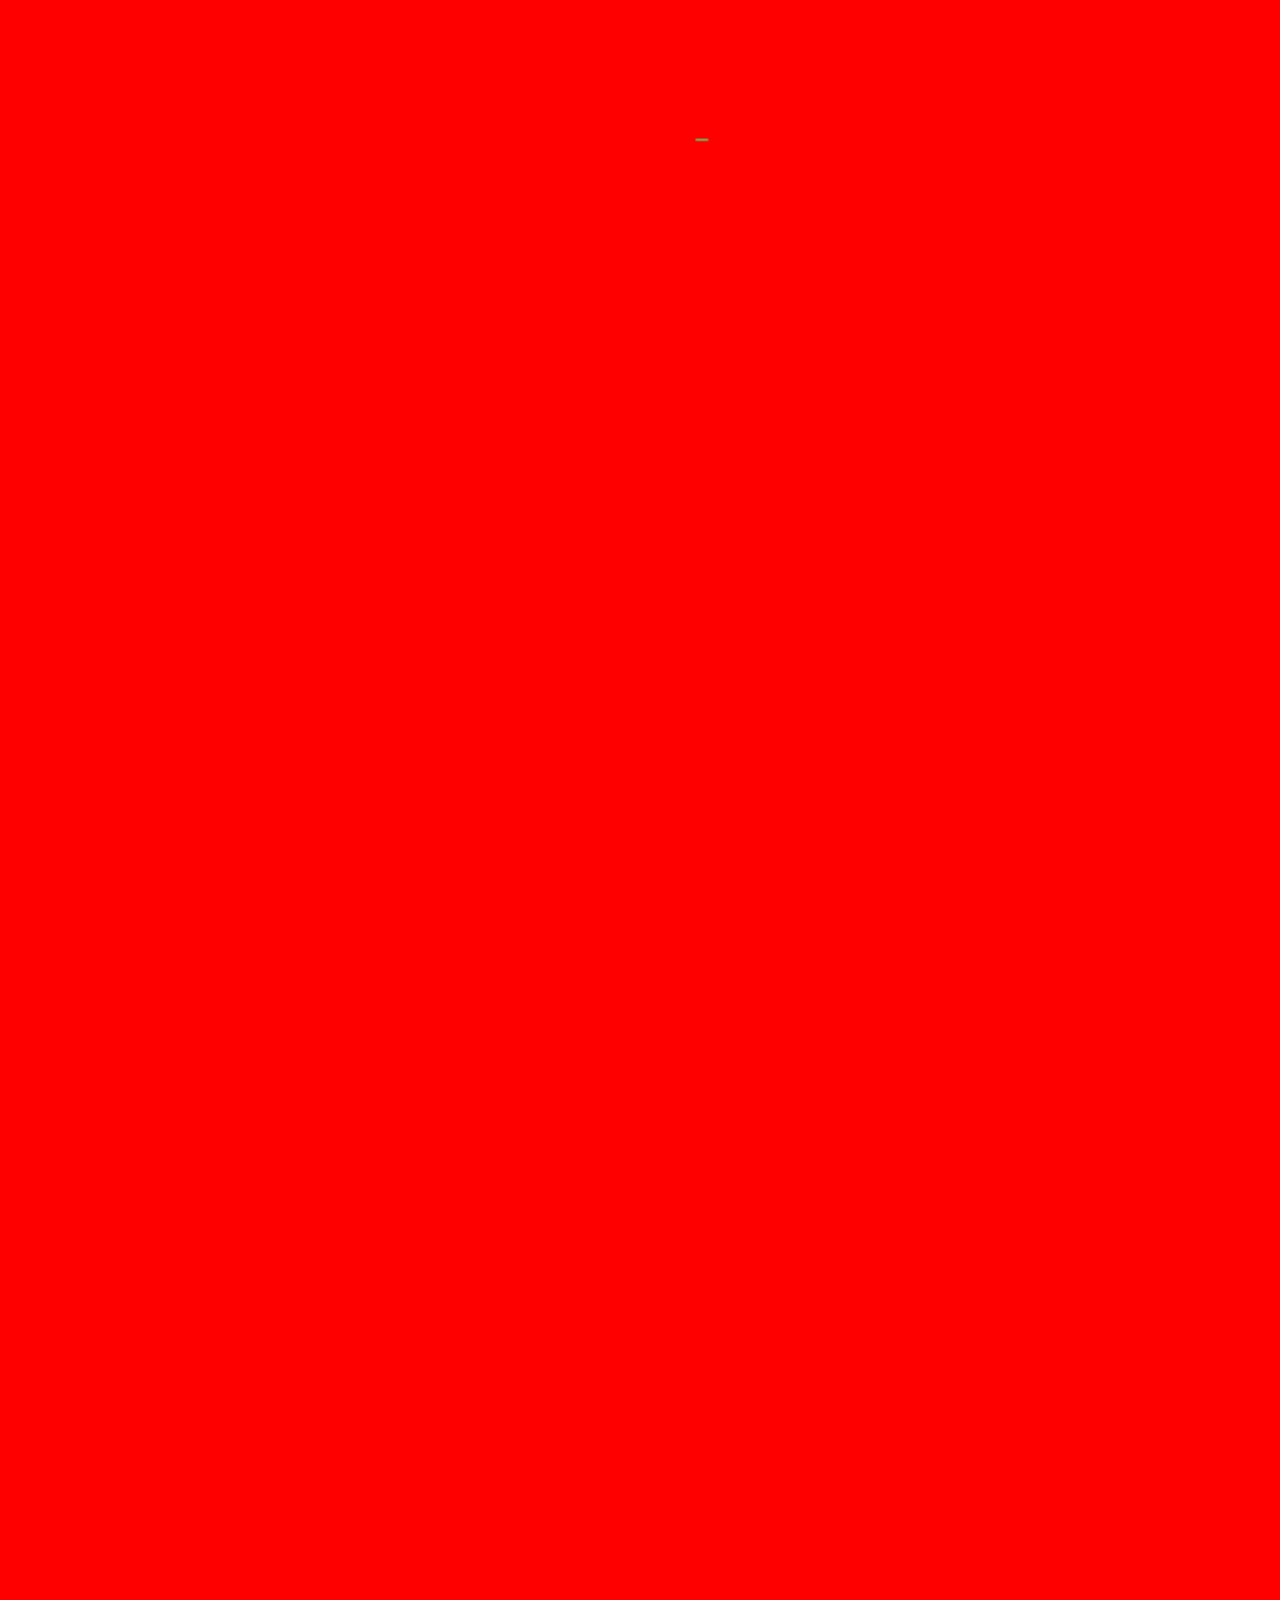
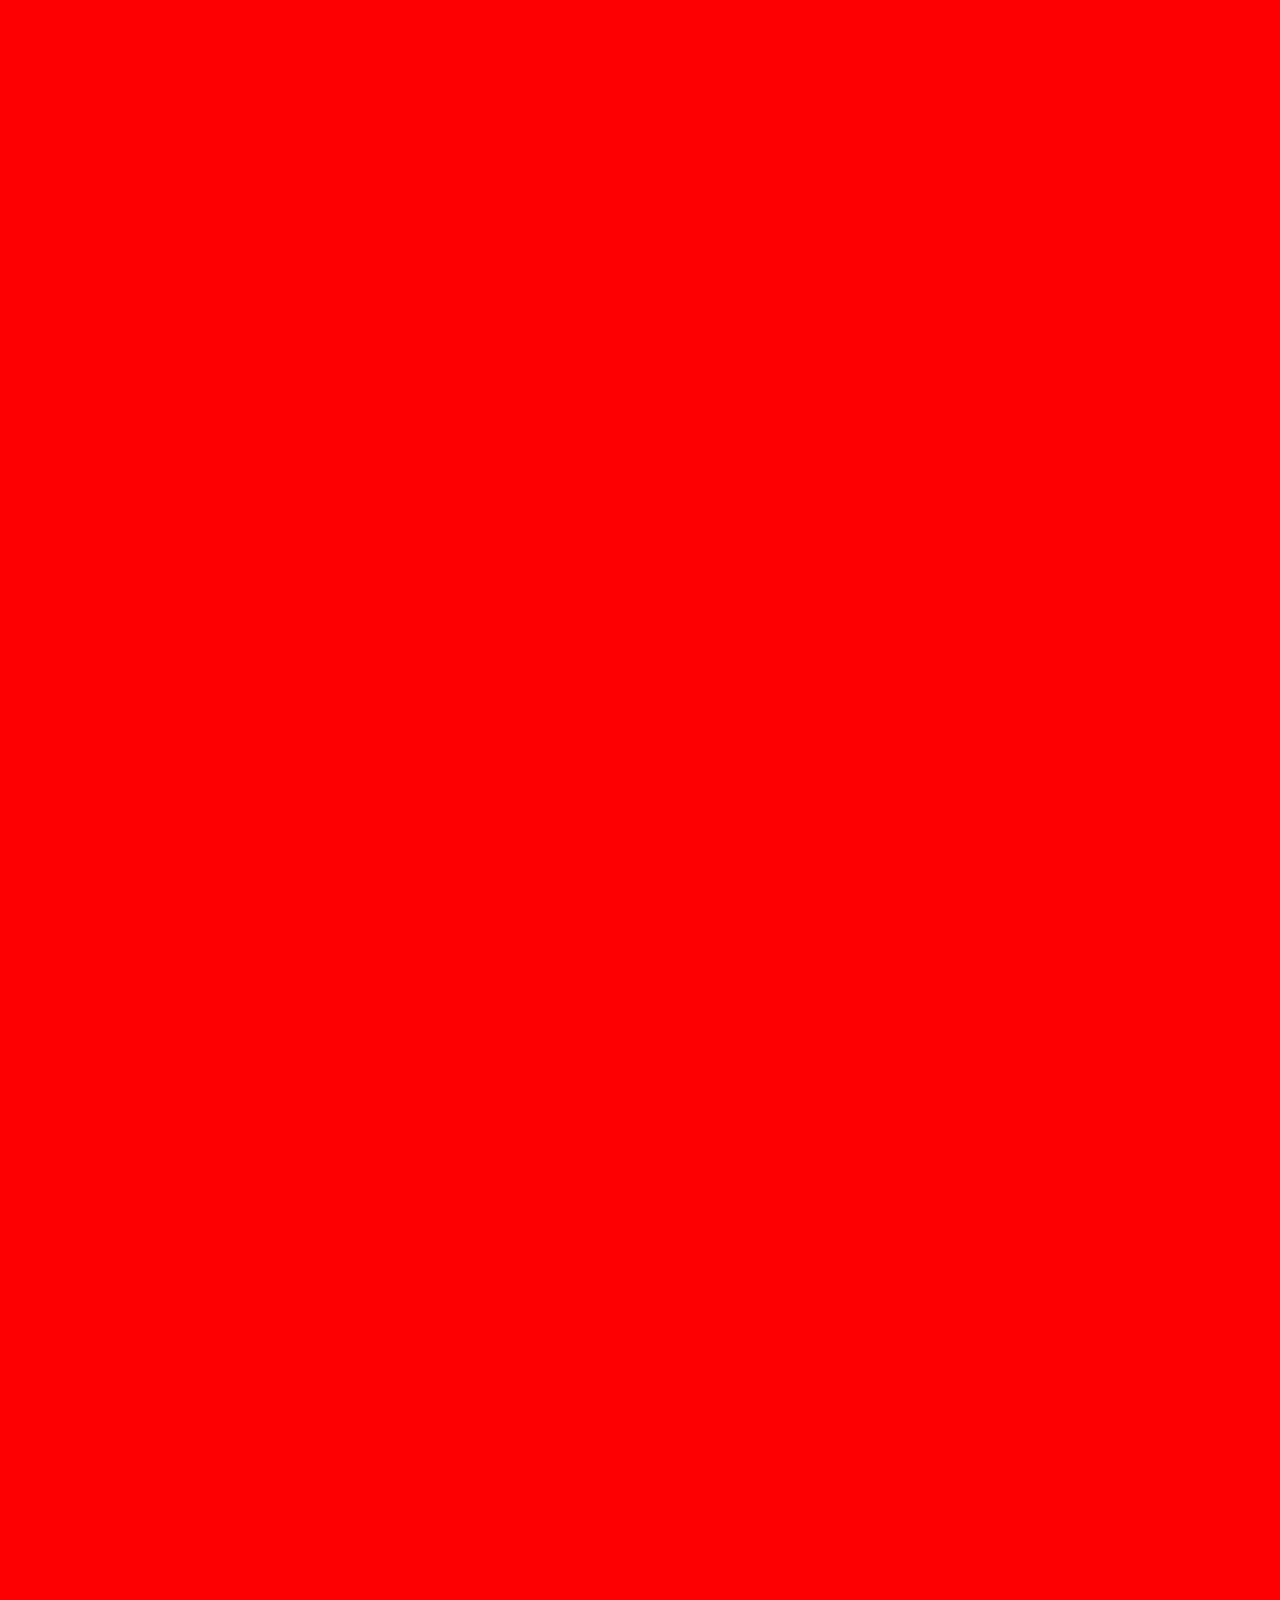
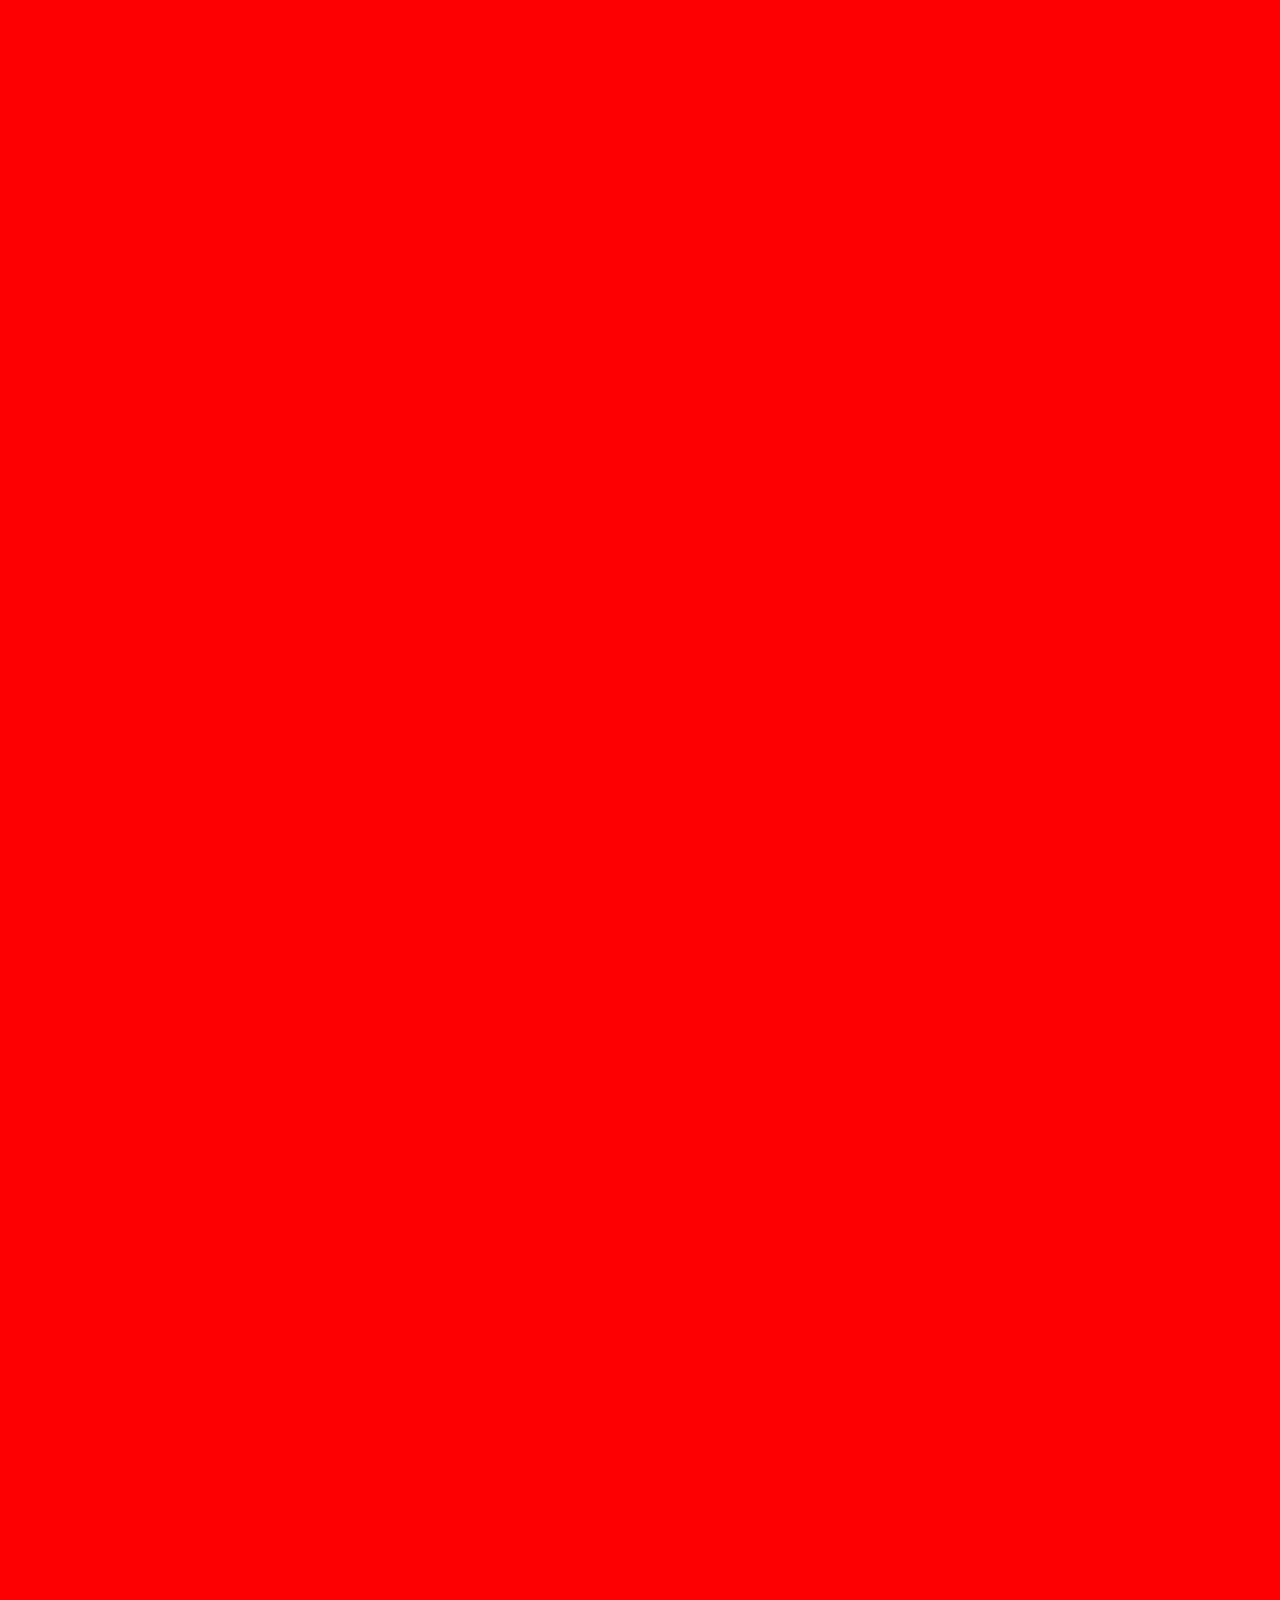
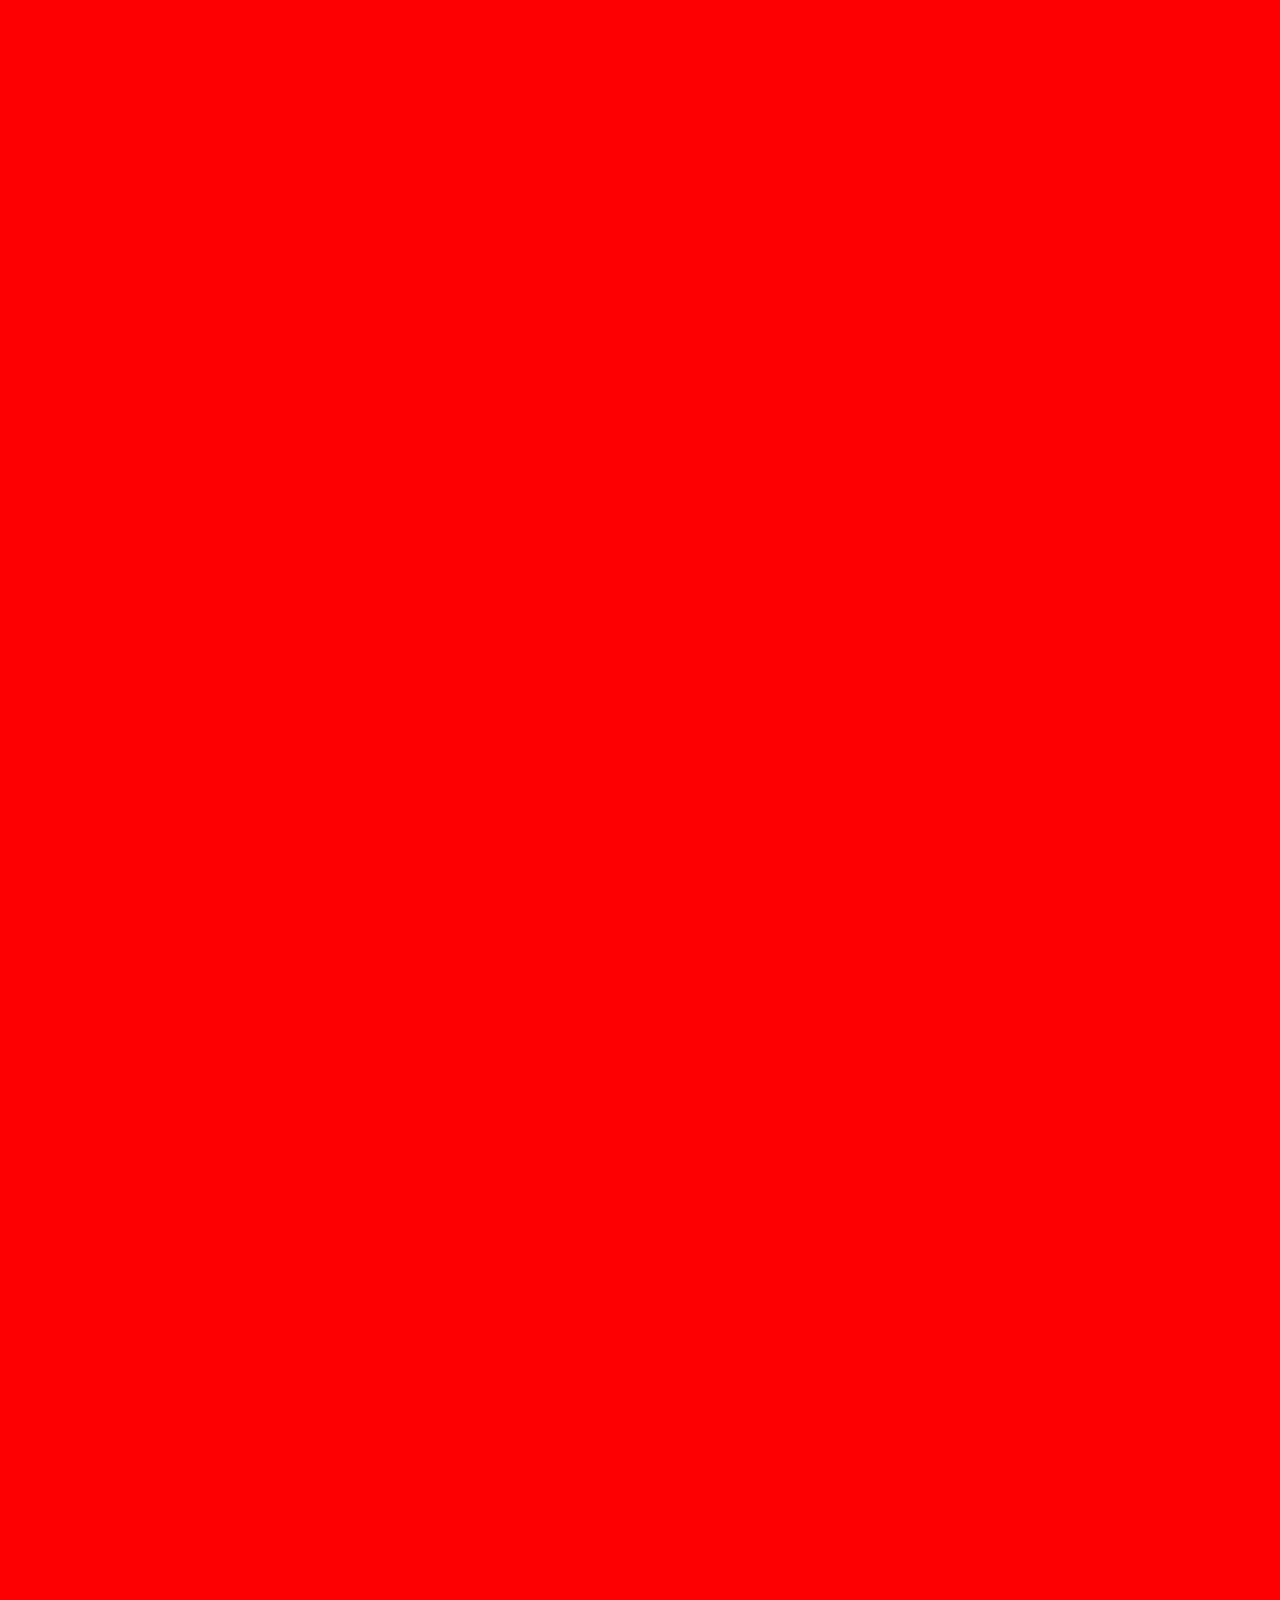
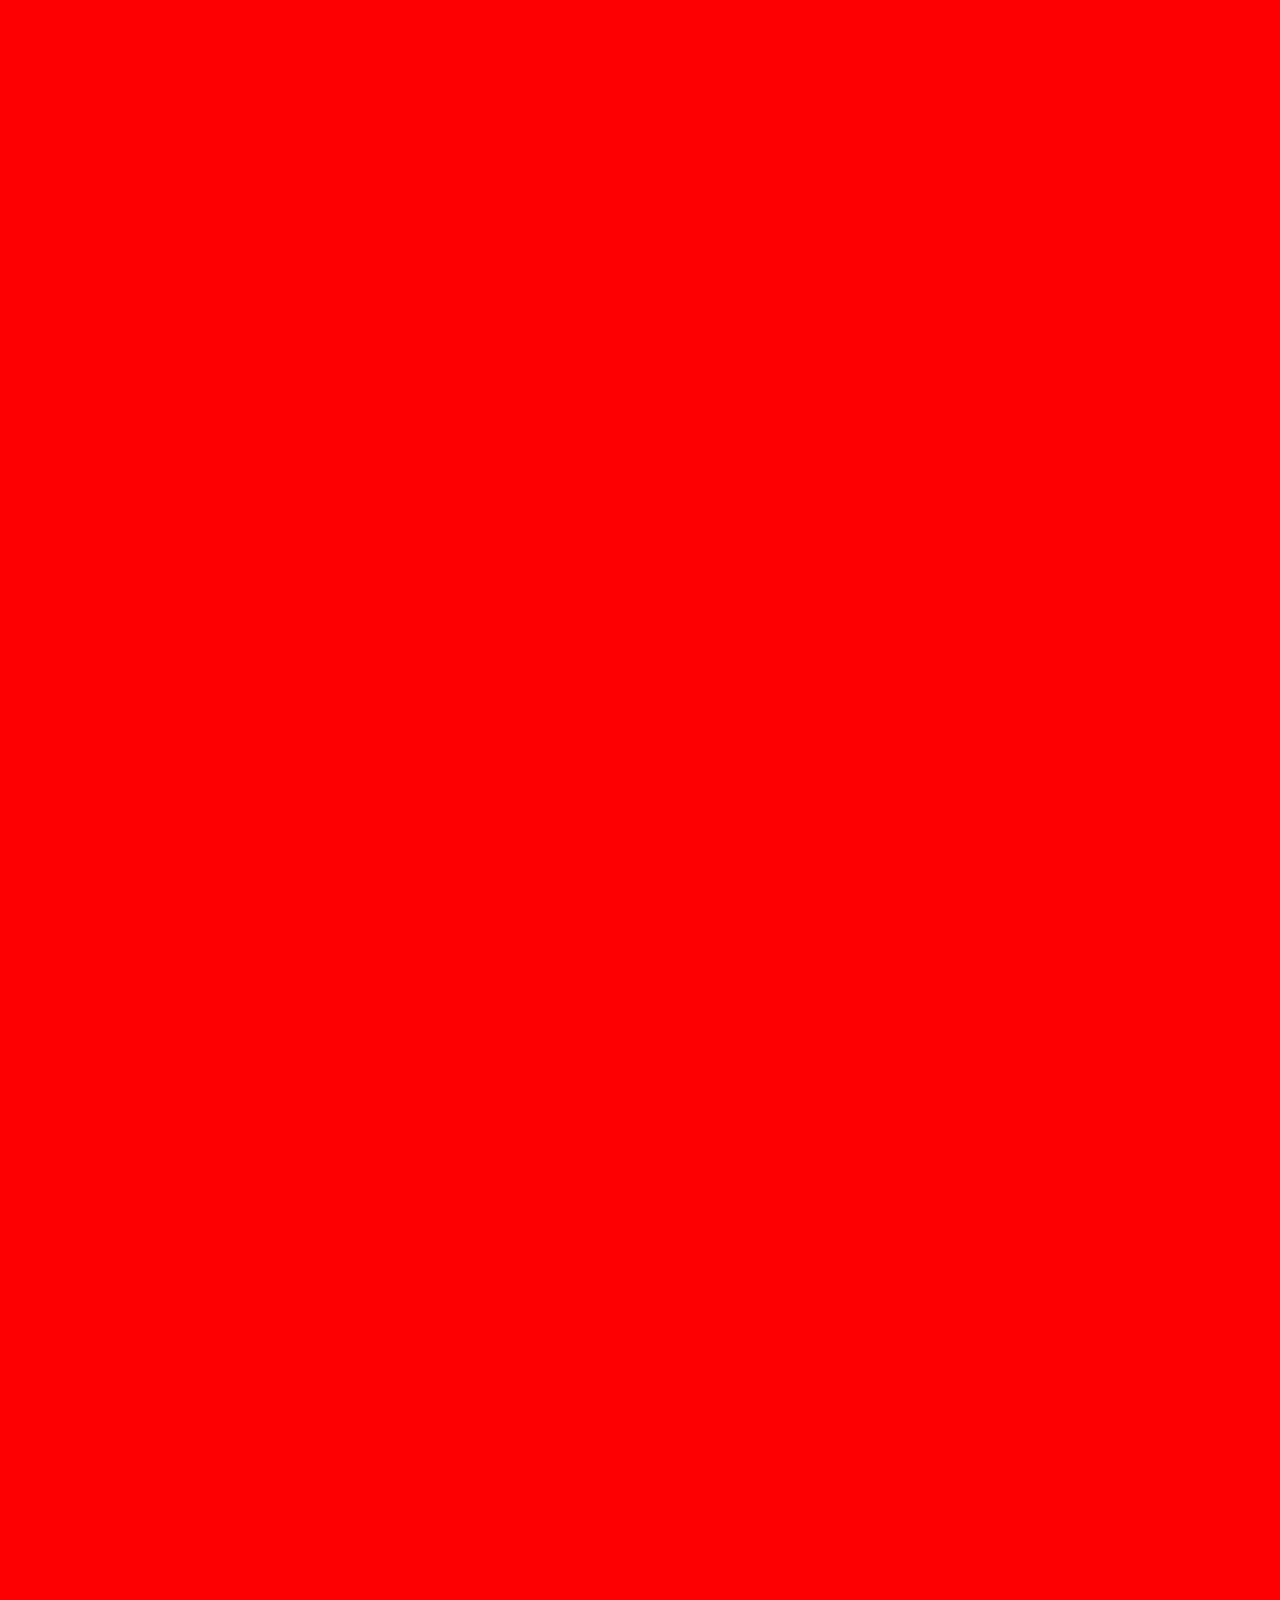
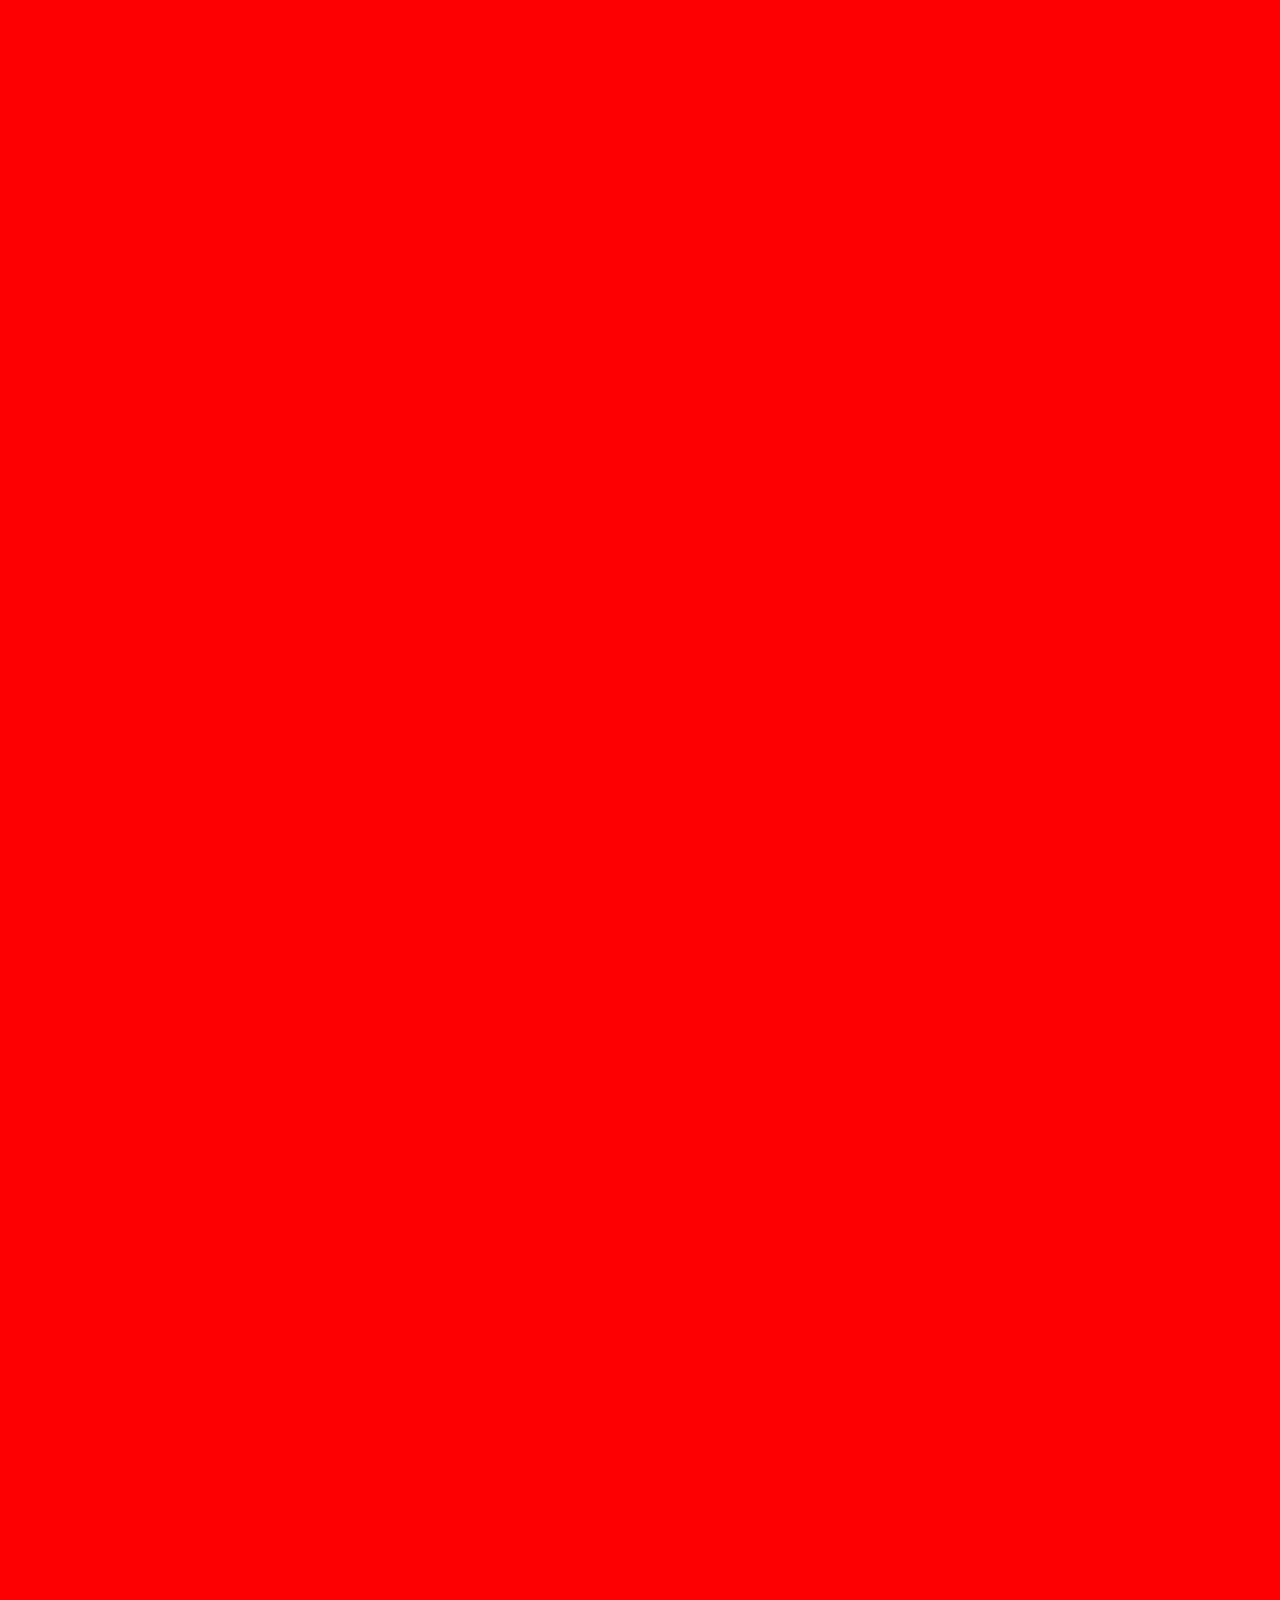
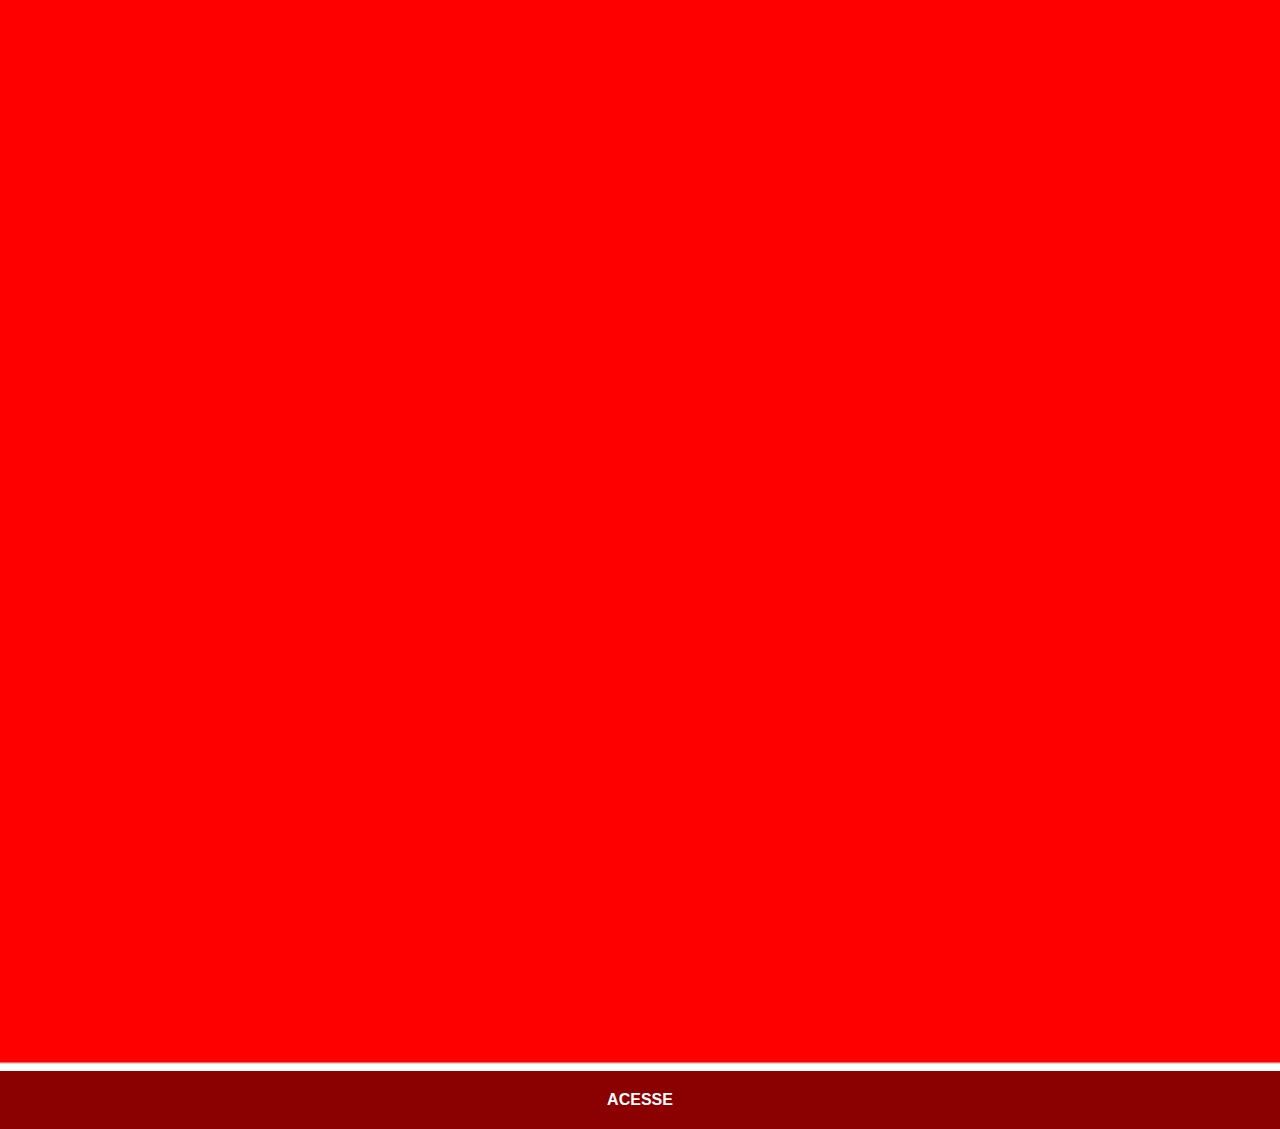
<file: youtube.html>
<!DOCTYPE html>
<html lang="pt-BR">
<head>
    <meta charset="UTF-8">
    <meta name="viewport" content="width=device-width, initial-scale=1.0">
    <title>Youtube</title>
    <link rel="stylesheet" href="estilos/social.css">
</head>
<body>
    <img src="imagens/cor/youtube.png" alt="Youtube">
    <a href="https://www.youtube.com/" target="_blank">ACESSE</a>
</body>
</html>
</file>
<file: estilos/style.css>
@charset "UTF-8";

* {
    font-family: Arial, Helvetica, sans-serif;
    padding: 0px;
    margin: 0px;   
}

html, body {
    height: 100vh;
    width: 100vw;
    background-color: black;
}

body {
    background: url('../imagens/fundo-madeira.jpg') no-repeat top center;
    background-size: cover;
    background-attachment: fixed;
}

main {
    position: relative;
    height: 100vh; 
}

section#telefone {
    position: absolute;
    top: 50%;
    left: 50%;
    transform: translate(-50%, -50%);
    height: 627px;
    width: 311px;
    background: url('../imagens/frame-iphone.png');
}

iframe#tela {
    position: relative;
    top: 80px;
    left: 22px;
    width: 267px;
    height: 471px;
}

section#redes-sociais {
    padding-top: 230px;
    text-align: right;
}

section#redes-sociais a > img{
    width: 50px;
    margin: 10px;
    border-radius: 50%;
    box-shadow: 2px 2px 5px rgba(0, 0, 0, 0.400); 
    box-sizing: border-box;
}

section#redes-sociais img:hover {
    border: 2px dashed rgba(255, 255, 255, 0.6);
    transform: translate(-3px, -3px);
    box-shadow: 5px 5px 10px rgba(0, 0, 0, 0.600);
    transition: transform .3s, border 1s;
}
</file>
<file: estilos/social.css>
* {
    font-family: Arial, Helvetica, sans-serif;
    margin: 0px;
    padding: 0px;
}
::-webkit-scrollbar {
    width: 0px;
    height: 0px;
}

img {
    width: 100vw;

}

a {
    display: block;
    background-color: darkred;
    color: white;
    padding: 20px;
    text-align: center;
    font-weight: bolder;
    text-decoration: none;
}

a:hover {
    background-color: greenyellow;
    text-decoration: underline;
    font-weight: bolder;
}
</file>
